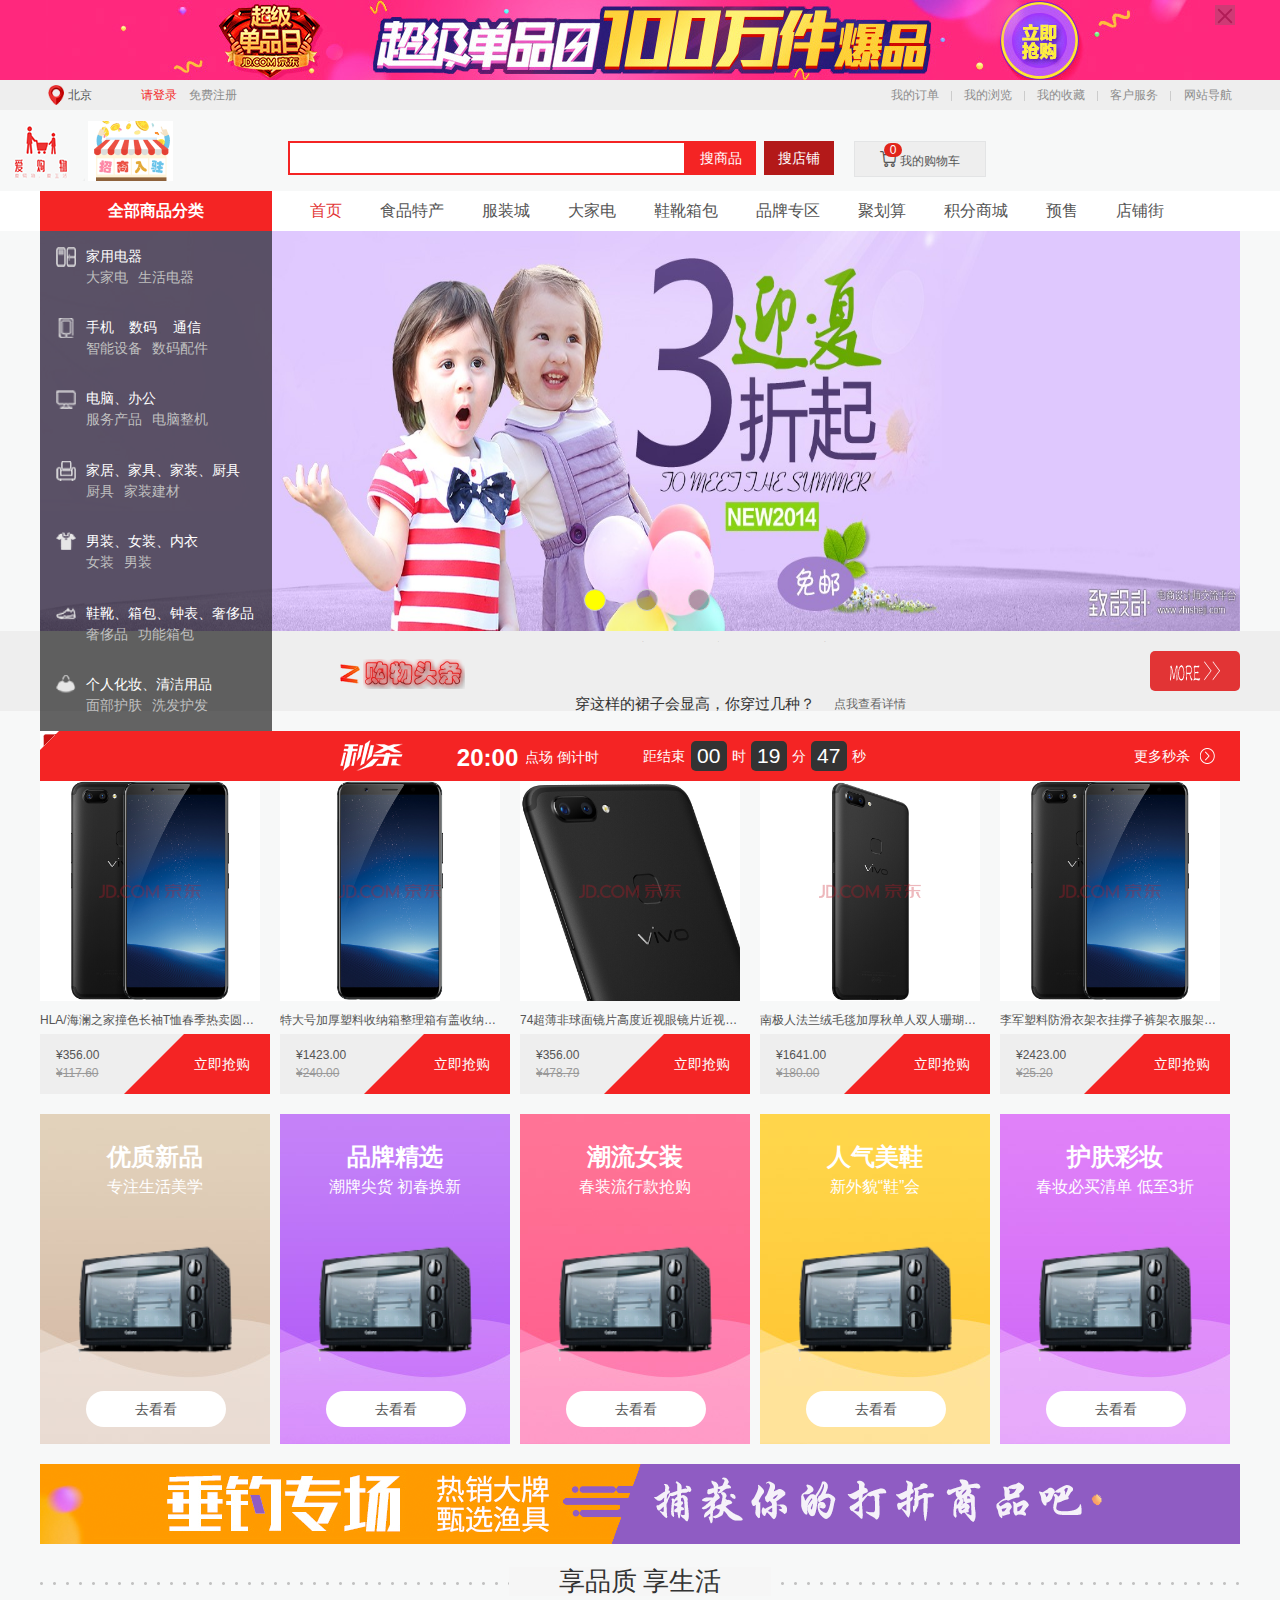
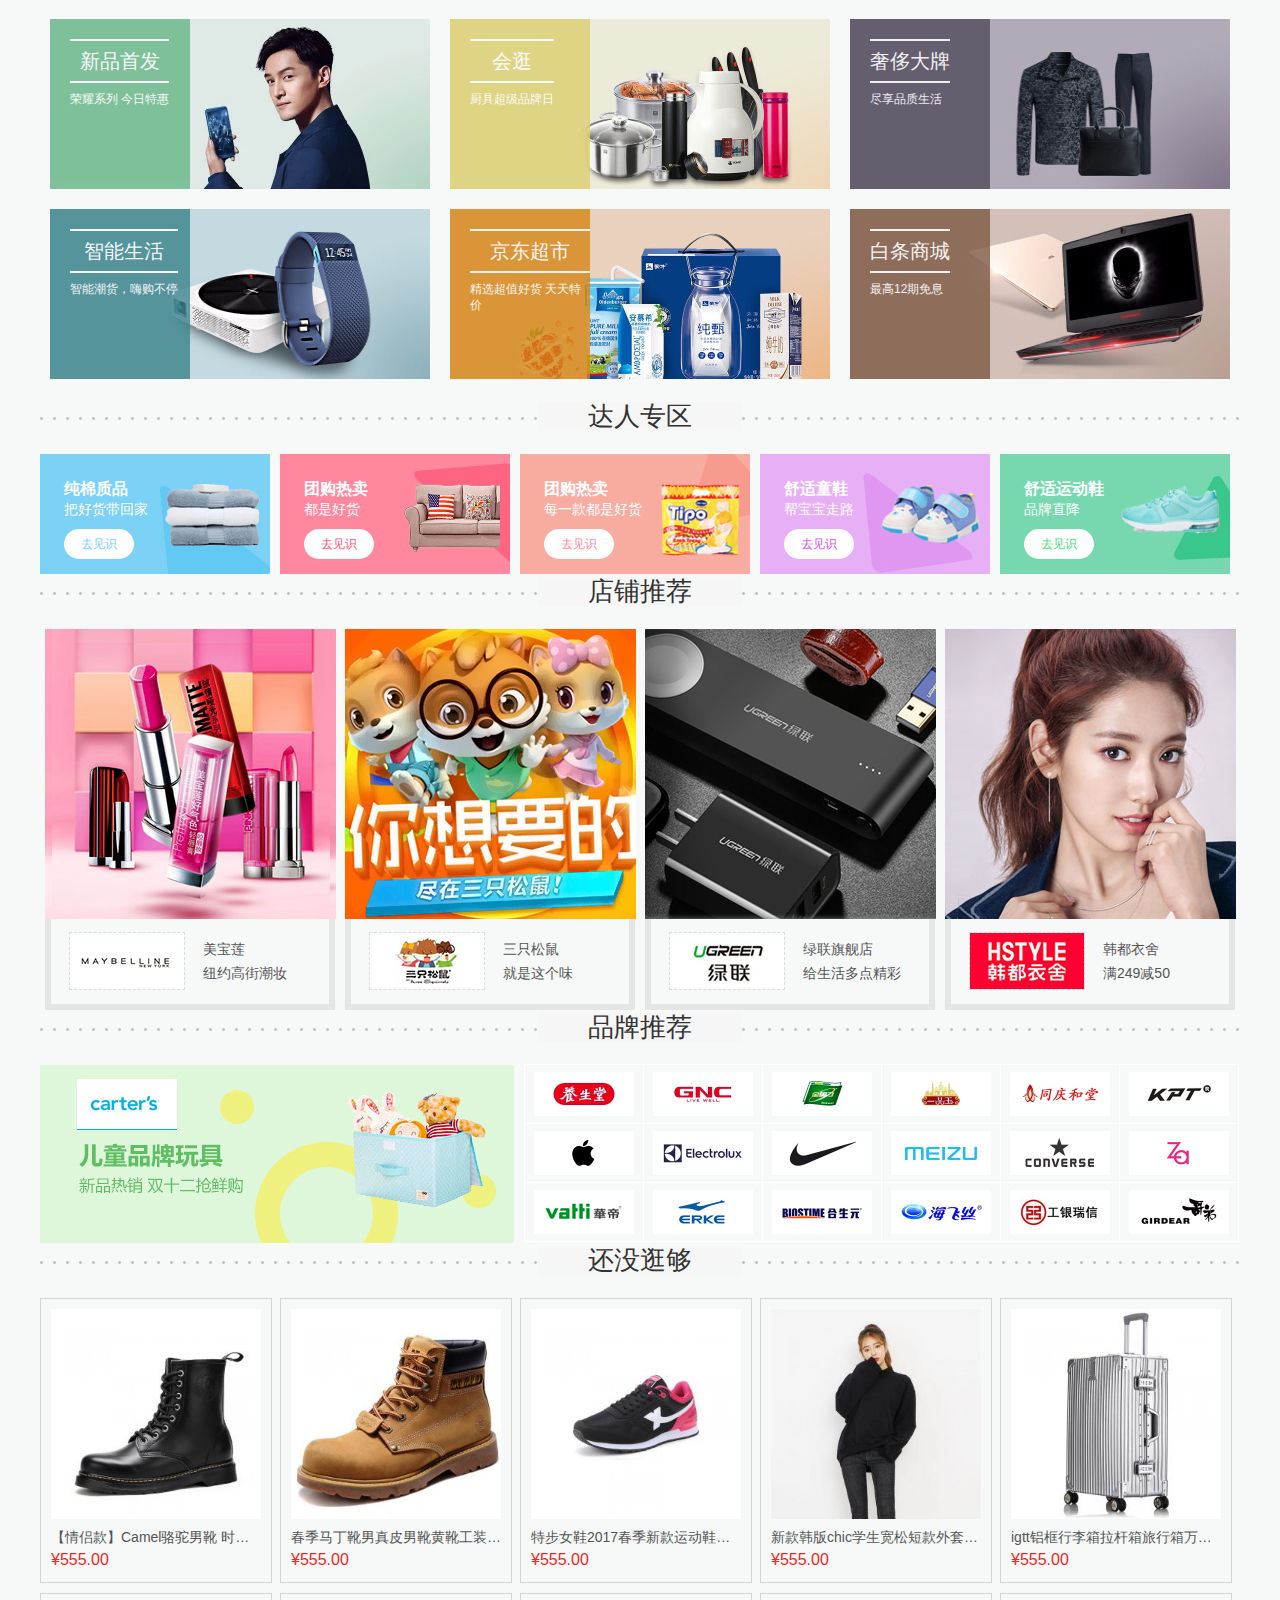
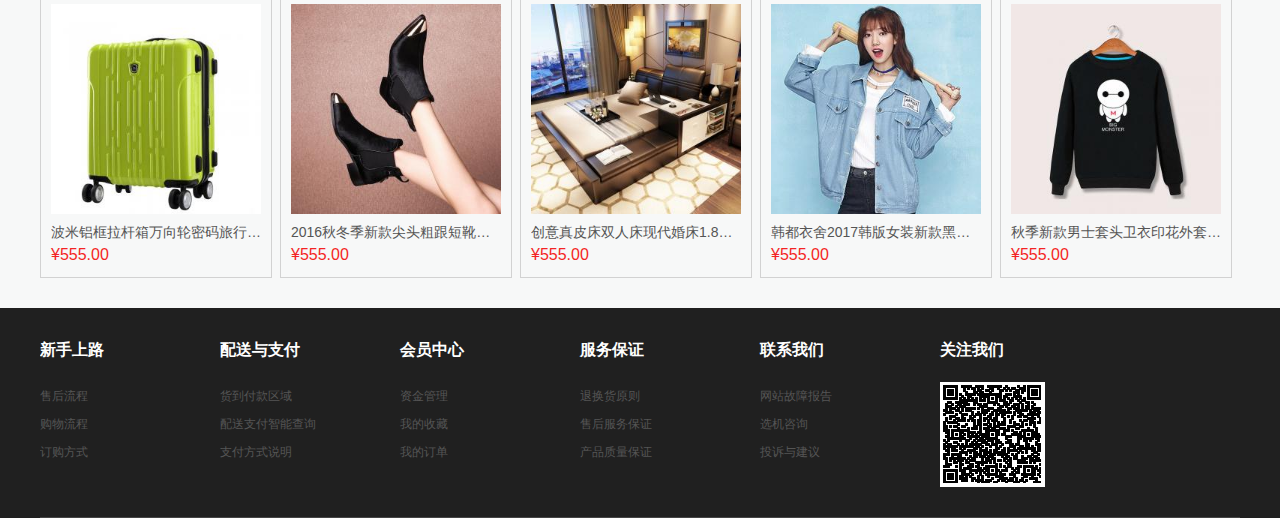
<file: index.html>
<!doctype html>
<html>

	<head>
		<meta http-equiv="Content-Type" content="text/html; charset=utf-8" />
		<title>首页</title>
		<link rel="stylesheet" type="text/css" href="css/base.css" />
		<link rel="stylesheet" type="text/css" href="css/style.css" />
		<link rel="stylesheet" href="css/slide.css" />
		<script src="js/jquery-2.2.4.js"></script>
	</head>

	<body>
		<div class="top_banner">
			<div class="module w1200">
				<a href="javascript:">
					<img src="images/active.jpg" />
					<i class="icon-close"><img src="images/close.png"/></i>
				</a>
			</div>
		</div>
		<div class="site-nav" id="site-nav">
			<div class="w w1200">
				<div class="fl">
					<div class="city-choice" id="city-choice" data-ectype="dorpdown">
						<div class="dsc-choie dsc-cm" ectype="dsc-choie">
							<img src="images/place.png" class="place" />
							<input type="text" value="北京" class="search" />
						</div>

					</div>
					<div class="txt-info" id="ECS_MEMBERZONE">
						<a href="login.html" class="link-login red">请登录</a>
						<a href="register.html" class="link-regist">免费注册</a>
					</div>
				</div>
				<ul class="quick-menu fr">
					<li>
						<div class="dt">
							<a href="#">我的订单</a>
						</div>
					</li>
					<li class="spacer"></li>
					<li>
						<div class="dt">
							<a href="#">我的浏览</a>
						</div>
					</li>
					<li class="spacer"></li>
					<li>
						<div class="dt">
							<a href="#">我的收藏</a>
						</div>
					</li>
					<li class="spacer"></li>
					<li>
						<div class="dt">
							<a href="#">客户服务</a>
						</div>
					</li>
					<li class="spacer"></li>
					<li class="li_dorpdown" data-ectype="dorpdown">
						<div class="dt dsc-cm">网站导航</div>
						<div class="dd dorpdown-layer" style="z-index: 10000000;">
							<dl class="fore1">
								<dt>特色主题</dt>
								<dd>
									<div class="item">
										<a href="#" target="_blank">家用电器</a>
									</div>
									<div class="item">
										<a href="#" target="_blank">手机数码</a>
									</div>
									<div class="item">
										<a href="#" target="_blank">电脑办公</a>
									</div>
								</dd>
							</dl>
							<dl class="fore2">
								<dt>促销活动</dt>
								<dd>
									<div class="item">
										<a href="#">拍卖活动</a>
									</div>
									<div class="item">
										<a href="#">共创商品</a>
									</div>
									<div class="item">
										<a href="#">优惠活动</a>
									</div>
									<div class="item">
										<a href="#">批发市场</a>
									</div>
									<div class="item">
										<a href="#">超值礼包</a>
									</div>
									<div class="item">
										<a href="#">优惠券</a>
									</div>
								</dd>
							</dl>
						</div>
					</li>
				</ul>
			</div>
		</div>
		<div class="clear"></div>
		<div class="logo fl">
			<img src="images/logo.png" />
			<a href="#"><img src="images/ecsc-join.gif" /></a>
		</div>
		<div class="header">
			<div class="header_container">
				<div class="dsc-search">
					<div class="form">
						<form class="search-form">
							<input name="keywords" type="text" id="keyword" value="" class="search-text" style="color: rgb(153, 153, 153);">
							<button type="submit" class="button button-goods">搜商品</button>
							<button type="submit" class="button button-store">搜店铺</button>
						</form>
					</div>
				</div>
				<!-- 我的购物车 -->
				<div class="cw-icon">
					<span class="iconfont">&#xe69e;</span>
					<a target="_blank" href="//cart.jd.com/cart.action">我的购物车</a>
					<i class="ci-count" id="shopping-amount">0</i>
				</div>
			</div>
		</div>
		<div class="clear"></div>
		<div class="nav" ectype="dscNav">
			<div class="w w1200">
				<div class="categorys ">
					<div class="categorys-type">
						<a href="categoryall.php" target="_blank">全部商品分类</a>
					</div>
					<div class="categorys-tab-content">
						<div class="categorys-items" id="cata-nav">
							<div class="categorys-item">
								<div class="item item-content">
									<i class="iconfont icon-ele"><img src="images/icon/elece.png"></i>
									<div class="categorys-title">
										<strong>
                                			<a href="#" target="_blank">家用电器</a>
                               			</strong>
										<span>
                                            <a href="#" target="_blank">大家电</a>
                                            <a href="#" target="_blank">生活电器</a>  	
                                    	</span>
									</div>
								</div>
								<div class="categorys-items-layer">
									<div class="cate-layer-con clearfix">
										<div class="cate-layer-left">
											<div class="cate_channel">
												<a href="#" target="_blank">品牌日</a>
												<a href="#" target="_blank">家电城</a>
												<a href="#" target="_blank">智能生活馆</a>
												<a href="#" target="_blank">京东净化馆</a>
												<a href="#" target="_blank">京东帮服务店</a>
												<a href="#" target="_blank">值得买精选</a>
											</div>
											<div class="cate_detail">
												<dl class="dl_fore1">
													<dt><a href="#" target="_blank">大家电</a></dt>
													<dd>
														<a href="#" target="_blank">平板电视</a>
														<a href="#" target="_blank">空调</a>
														<a href="#" target="_blank">冰箱</a>
														<a href="#" target="_blank">洗衣机</a>
														<a href="#" target="_blank">家庭影院</a>
														<a href="#" target="_blank">DVD</a>
														<a href="#" target="_blank">迷你音响</a>
														<a href="#" target="_blank">热水器</a>
														<a href="#" target="_blank">冷吧/冰柜</a>
													</dd>
												</dl>
												<dl class="dl_fore2">
													<dt><a href="#" target="_blank">生活电器</a></dt>
													<dd>
														<a href="#" target="_blank">电风扇</a>
														<a href="#" target="_blank">冷风扇</a>
														<a href="#" target="_blank">净化器</a>
														<a href="#" target="_blank">加湿器</a>
														<a href="#" target="_blank">扫地机器人</a>
														<a href="#" target="_blank">吸尘器</a>
														<a href="#" target="_blank">插座</a>
														<a href="#" target="_blank">电话机</a>
														<a href="#" target="_blank">饮水机</a>
														<a href="#" target="_blank">取暖电器</a>
														<a href="#" target="_blank">净水设备</a>
														<a href="#" target="_blank">干衣机</a>
														<a href="#" target="_blank">收音机/录音机</a>
														<a href="#" target="_blank">电器开关</a>
													</dd>
												</dl>
												<dl class="dl_fore3">
													<dt><a href="#" target="_blank">厨房电器</a></dt>
													<dd>
														<a href="#" target="_blank">电饭煲</a>
														<a href="#" target="_blank">电压力锅</a>
														<a href="#" target="_blank">豆浆机</a>
														<a href="#" target="_blank">面包机</a>
														<a href="#" target="_blank">咖啡机</a>
														<a href="#" target="_blank">微波炉</a>
														<a href="#" target="_blank">料理/榨汁机</a>
														<a href="#" target="_blank">电烤箱</a>
														<a href="#" target="_blank">电磁炉</a>
														<a href="#" target="_blank">电饼铛/烧火盘</a>
														<a href="#" target="_blank">煮蛋器</a>
														<a href="#" target="_blank">酸奶机</a>
														<a href="#" target="_blank">电水壶/热水瓶</a>
														<a href="#" target="_blank">电饭盒</a>
														<a href="#" target="_blank">其他厨房电器</a>
													</dd>
												</dl>
												<dl class="dl_fore4">
													<dt><a href="#" target="_blank">个护健康</a></dt>
													<dd>
														<a href="#" target="_blank">按摩椅</a>
														<a href="#" target="_blank">剃须刀</a>
														<a href="#" target="_blank">脱毛器</a>
														<a href="#" target="_blank">口腔护理</a>
														<a href="#" target="_blank">电吹风</a>
														<a href="#" target="_blank">美容器</a>
														<a href="#" target="_blank">理发器</a>
														<a href="#" target="_blank">按摩器</a>
														<a href="#" target="_blank">足浴盆</a>
														<a href="#" target="_blank">血压计</a>
														<a href="#" target="_blank">健康秤/厨房秤</a>
														<a href="#" target="_blank">血糖计</a>
														<a href="#" target="_blank">计步器</a>
														<a href="#" target="_blank">其他健康电器</a>
													</dd>
												</dl>
												<dl class="dl_fore5">
													<dt><a href="#" target="_blank">五金家装</a></dt>
													<dd>
														<a href="#" target="_blank">电动工具</a>
														<a href="#" target="_blank">手动工具</a>
														<a href="#" target="_blank">仪器</a>
														<a href="#" target="_blank">仪表</a>
														<a href="#" target="_blank">浴霸/排气扇</a>
														<a href="#" target="_blank">灯具</a>
														<a href="#" target="_blank">LED灯</a>
														<a href="#" target="_blank">洁身器</a>
														<a href="#" target="_blank">水槽</a>
														<a href="#" target="_blank">龙头</a>
														<a href="#" target="_blank">沐浴花洒</a>
														<a href="#" target="_blank">厨卫五金</a>
														<a href="#" target="_blank">家具五金</a>
														<a href="#" target="_blank">门铃</a>
														<a href="#" target="_blank">监控安防</a>
													</dd>
												</dl>
											</div>
										</div>
										<!-- <div class="cate-layer-rihgt">
											<h3>猜你喜欢</h3>
											<div class="cate-layer-right-slide">
												<img src="images/elec1.jpg" />
											</div>
											<div class="cate-layer-right-slide">
												<img src="images/elec1.jpg" />
											</div>
										</div> -->
									</div>
								</div>
								<div class="clear"></div>
							</div>
							<div class="categorys-item">
								<div class="item item-content">
									<i class="iconfont icon-digital"><img src="images/icon/phone.png"></i>
									<div class="categorys-title">
										<strong>
                                			<a href="#" target="_blank" class="division_cat">手机</a>、
                                			<a href="#" target="_blank" class="division_cat">数码</a>、
                                			<a href="#" target="_blank" class="division_cat">通信</a>                                
										</strong>
										<span>
                                            <a href="#" target="_blank">智能设备</a>
                                            <a href="#" target="_blank">数码配件</a>
                                    	</span>
									</div>
								</div>
								<div class="categorys-items-layer">
									<div class="cate-layer-con clearfix">
										<div class="cate-layer-left">
											<div class="cate_channel" ectype="channels_3">
												<a href="#" target="_blank">手机频道</a>
												<a href="#" target="_blank">网上营业厅</a>
												<a href="#" target="_blank">配件城</a>
												<a href="#" target="_blank">影像Club</a>
												<a href="#" target="_blank">手机社区</a>
												<a href="#" target="_blank">以旧换新</a>

											</div>
											<div class="cate_detail" ectype="subitems_3">
												<dl class="dl_fore1">
													<dt><a href="#" target="_blank">智能设备</a></dt>
													<dd>
														<a href="#" target="_blank">智能手环</a>
														<a href="#" target="_blank">智能手表</a>
														<a href="#" target="_blank">智能眼镜</a>
														<a href="#" target="_blank">运动跟踪器</a>
														<a href="#" target="_blank">健康监测</a>
														<a href="#" target="_blank">智能配饰</a>
														<a href="#" target="_blank">智能家居</a>
														<a href="#" target="_blank">体感车</a>
														<a href="#" target="_blank">其他配件</a>
													</dd>
												</dl>
												<dl class="dl_fore2">
													<dt><a href="#" target="_blank">数码配件</a></dt>
													<dd>
														<a href="#" target="_blank">存储卡</a>
														<a href="#" target="_blank">读卡器</a>
														<a href="#" target="_blank">滤镜</a>
														<a href="#" target="_blank">闪光灯/手柄</a>
														<a href="#" target="_blank">相机包</a>
														<a href="#" target="_blank">三脚架/云台</a>
														<a href="#" target="_blank">相机清洁</a>
														<a href="#" target="_blank">相机贴膜</a>
														<a href="#" target="_blank">机身附件</a>
														<a href="#" target="_blank">镜头附件</a>
														<a href="#" target="_blank">电池/充电器</a>
														<a href="#" target="_blank">移动电源</a>
													</dd>
												</dl>
												<dl class="dl_fore3">
													<dt><a href="#" target="_blank">手机通讯</a></dt>
													<dd>
														<a href="#" target="_blank">手机</a>
														<a href="#" target="_blank">对讲机</a>
													</dd>
												</dl>
												<dl class="dl_fore4">
													<dt><a href="#" target="_blank">运营商</a></dt>
													<dd>
														<a href="#" target="_blank">购机送费</a>
														<a href="#" target="_blank">0元购机</a>
														<a href="#" target="_blank">选号入网</a>
													</dd>
												</dl>
												<dl class="dl_fore5">
													<dt><a href="#" target="_blank">手机配件</a></dt>
													<dd>
														<a href="#" target="_blank">电池</a>
														<a href="#" target="_blank">蓝牙耳机</a>
														<a href="#" target="_blank">充电器/数据线</a>
														<a href="#" target="_blank">手机耳机</a>
														<a href="#" target="_blank">贴膜</a>
														<a href="#" target="_blank">存储卡</a>
														<a href="#" target="_blank">保护套</a>
														<a href="#" target="_blank">车载</a>
														<a href="#" target="_blank">iPhone配件</a>
														<a href="#" target="_blank">创意配件</a>
														<a href="#" target="_blank">便携/无线音箱</a>
														<a href="#" target="_blank">手机饰品</a>
													</dd>
												</dl>
												<dl class="dl_fore6">
													<dt><a href="#" target="_blank">摄影摄像</a></dt>
													<dd>
														<a href="#" target="_blank">数码相机</a>
														<a href="#" target="_blank">单电/微单相机</a>
														<a href="#" target="_blank">单反相机</a>
														<a href="#" target="_blank">拍立得</a>
														<a href="#" target="_blank">运动相机</a>
														<a href="#" target="_blank">摄像机</a>
														<a href="#" target="_blank">镜头</a>
														<a href="#" target="_blank">户外器材</a>
														<a href="#" target="_blank">摄影器材</a>
													</dd>
												</dl>
												<dl class="dl_fore7">
													<dt><a href="#" target="_blank">时尚影音</a></dt>
													<dd>
														<a href="#" target="_blank">耳机/耳麦</a>
														<a href="#" target="_blank">音箱/音响</a>
														<a href="#" target="_blank">麦克风</a>
														<a href="#" target="_blank">MP3/MP4</a>
														<a href="#" target="_blank">数码相框</a>
														<a href="#" target="_blank">专业音频</a>
														<a href="#" target="_blank">苹果周边</a>
													</dd>
												</dl>
											</div>
										</div>
										<!-- <div class="cate-layer-rihgt">
											<h3>猜你喜欢</h3>
											<div class="cate-layer-right-slide">
												<img src="images/elec1.jpg" />
											</div>
											<div class="cate-layer-right-slide">
												<img src="images/elec1.jpg" />
											</div>
										</div> -->
									</div>
								</div>
								<div class="clear"></div>
							</div>
							<div class="categorys-item">
								<div class="item item-content">
									<i class="iconfont icon-computer"><img src="images/icon/elec.png"></i>
									<div class="categorys-title">
										<strong>
                               	 			<a href="#" target="_blank">电脑、办公</a>
                               			</strong>
										<span>
                                            <a href="#" target="_blank">服务产品</a>
                                            <a href="#" target="_blank">电脑整机</a>
										</span>
									</div>
								</div>
								<div class="categorys-items-layer">
									<div class="cate-layer-con clearfix">
										<div class="cate-layer-left">
											<div class="cate_channel" ectype="channels_4">
												<a href="#" target="_blank">本周热卖</a>
												<a href="#" target="_blank">游戏部落</a>
												<a href="#" target="_blank">智能社区</a>
												<a href="#" target="_blank">GAME+</a>
												<a href="#" target="_blank">装机大师</a>
												<a href="#" target="_blank">办公生活馆</a>

											</div>
											<div class="cate_detail" ectype="subitems_4">
												<dl class="dl_fore1">
													<dt><a href="#" target="_blank">服务产品</a></dt>
													<dd>
														<a href="#" target="_blank">上门服务</a>
														<a href="#" target="_blank">远程服务</a>
														<a href="#" target="_blank">电脑软件</a>
													</dd>
												</dl>
												<dl class="dl_fore2">
													<dt><a href="#" target="_blank">电脑整机</a></dt>
													<dd>
														<a href="#" target="_blank">笔记本</a>
														<a href="#" target="_blank">超级本</a>
														<a href="#" target="_blank">游戏本</a>
														<a href="#" target="_blank">平板电脑</a>
														<a href="#" target="_blank">平板电脑配件</a>
														<a href="#" target="_blank">台式机</a>
														<a href="#" target="_blank">笔记本配件</a>
														<a href="#" target="_blank">服务器/工作站</a>
													</dd>
												</dl>
												<dl class="dl_fore3">
													<dt><a href="#" target="_blank">电脑配件</a></dt>
													<dd>
														<a href="#" target="_blank">CPU</a>
														<a href="#" target="_blank">主板</a>
														<a href="#" target="_blank">显卡</a>
														<a href="#" target="_blank">硬盘</a>
														<a href="#" target="_blank">SSD固态硬盘</a>
														<a href="#" target="_blank">内存</a>
														<a href="#" target="_blank">机箱</a>
														<a href="#" target="_blank">电源</a>
														<a href="#" target="_blank">显示器</a>
														<a href="#" target="_blank">刻录机/光驱</a>
														<a href="#" target="_blank">声卡、扩展卡</a>
														<a href="#" target="_blank">散热器</a>
														<a href="#" target="_blank">装机配件</a>
														<a href="#" target="_blank">组装电脑</a>
													</dd>
												</dl>
												<dl class="dl_fore4">
													<dt><a href="#" target="_blank">外设产品</a></dt>
													<dd>
														<a href="#" target="_blank">鼠标</a>
														<a href="#" target="_blank">键盘</a>
														<a href="#" target="_blank">游戏设备</a>
														<a href="#" target="_blank">U盘</a>
														<a href="#" target="_blank">移动硬盘</a>
														<a href="#" target="_blank">鼠标垫</a>
														<a href="#" target="_blank">摄像头</a>
														<a href="#" target="_blank">线缆</a>
														<a href="#" target="_blank">电玩</a>
														<a href="#" target="_blank">手写板</a>
														<a href="#" target="_blank">外置盒</a>
														<a href="#" target="_blank">电脑工具</a>
														<a href="#" target="_blank">电脑清洁</a>
														<a href="#" target="_blank">UPS</a>
														<a href="#" target="_blank">插座</a>
													</dd>
												</dl>
												<dl class="dl_fore5">
													<dt><a href="#" target="_blank">网络产品</a></dt>
													<dd>
														<a href="#" target="_blank">路由器</a>
														<a href="#" target="_blank">网卡</a>
														<a href="#" target="_blank">交换机</a>
														<a href="#" target="_blank">网络存储</a>
														<a href="#" target="_blank">4G/3G上网</a>
														<a href="#" target="_blank">网络盒子</a>
														<a href="#" target="_blank">网络配件</a>
													</dd>
												</dl>
												<dl class="dl_fore6">
													<dt><a href="#" target="_blank">办公打印</a></dt>
													<dd>
														<a href="#" target="_blank">打印机</a>
														<a href="#" target="_blank">一体机</a>
														<a href="#" target="_blank">投影机</a>
														<a href="#" target="_blank">投影配件</a>
														<a href="#" target="_blank">传真机</a>
														<a href="#" target="_blank">复合机</a>
														<a href="#" target="_blank">碎纸机</a>
														<a href="#" target="_blank">扫描仪</a>
														<a href="#" target="_blank">墨盒</a>
														<a href="#" target="_blank">硒鼓</a>
														<a href="#" target="_blank">墨粉</a>
														<a href="#" target="_blank">色带</a>
													</dd>
												</dl>
											</div>
										</div>
										<!-- <div class="cate-layer-rihgt">
											<h3>猜你喜欢</h3>
											<div class="cate-layer-right-slide">
												<img src="images/elec1.jpg" />
											</div>
											<div class="cate-layer-right-slide">
												<img src="images/elec1.jpg" />
											</div>
										</div> -->
									</div>
								</div>
								<div class="clear"></div>
							</div>
							<div class="categorys-item">
								<div class="item item-content">
									<i class="iconfont icon-bed"><img src="images/icon/home.png"/></i>
									<div class="categorys-title">
										<strong>
                                			<a href="#" target="_blank">家居、家具、家装、厨具</a>
                                		</strong>
										<span>
                                       	 	<a href="#" target="_blank">厨具</a>
                                        	<a href="#" target="_blank">家装建材</a>	
                                    	</span>
									</div>
								</div>
								<div class="categorys-items-layer" ectype="cateLayer">
									<div class="cate-layer-con clearfix">
										<div class="cate-layer-left">
											<div class="cate_channel" ectype="channels_5">
												<a href="#" target="_blank">家装城</a>
												<a href="#" target="_blank">居家日用</a>
												<a href="#" target="_blank">精品家具</a>
												<a href="#" target="_blank">家装建材</a>
												<a href="#" target="_blank">厨房达人</a>
												<a href="#" target="_blank">猫猫狗狗</a>

											</div>
											<div class="cate_detail" ectype="subitems_5">
												<dl class="dl_fore1">
													<dt><a href="#" target="_blank">厨具</a></dt>
													<dd>
														<a href="#" target="_blank">烹饪锅具</a>
														<a href="#" target="_blank">刀剪菜板</a>
														<a href="#" target="_blank">厨房配件</a>
														<a href="#" target="_blank">水具酒具</a>
														<a href="#" target="_blank">餐具</a>
														<a href="#" target="_blank">茶具/咖啡具</a>
													</dd>
												</dl>
												<dl class="dl_fore2">
													<dt><a href="#" target="_blank">家装建材</a></dt>
													<dd>
														<a href="#" target="_blank">灯饰照明</a>
														<a href="#" target="_blank">厨房卫浴</a>
														<a href="#" target="_blank">五金工具</a>
														<a href="#" target="_blank">电工电料</a>
														<a href="#" target="_blank">墙地面材料</a>
														<a href="#" target="_blank">装饰材料</a>
														<a href="#" target="_blank">装修服务</a>
														<a href="#" target="_blank">吸顶灯</a>
														<a href="#" target="_blank">淋浴花洒</a>
														<a href="#" target="_blank">开关插座</a>
														<a href="#" target="_blank">油漆涂料</a>
														<a href="#" target="_blank">龙头</a>
													</dd>
												</dl>
												<dl class="dl_fore3">
													<dt><a href="#" target="_blank">家纺</a></dt>
													<dd>
														<a href="#" target="_blank">床品套件</a>
														<a href="#" target="_blank">被子</a>
														<a href="#" target="_blank">蚊帐</a>
														<a href="#" target="_blank">凉席</a>
														<a href="#" target="_blank">床单被罩</a>
														<a href="#" target="_blank">枕芯</a>
														<a href="#" target="_blank">毛巾浴巾</a>
														<a href="#" target="_blank">布艺软饰</a>
														<a href="#" target="_blank">毯子</a>
														<a href="#" target="_blank">抱枕靠垫</a>
														<a href="#" target="_blank">床垫/床褥</a>
														<a href="#" target="_blank">窗帘/窗纱</a>
														<a href="#" target="_blank">电热毯</a>
													</dd>
												</dl>
												<dl class="dl_fore4">
													<dt><a href="#" target="_blank">家具</a></dt>
													<dd>
														<a href="#" target="_blank">卧室家具</a>
														<a href="#" target="_blank">客厅家具</a>
														<a href="#" target="_blank">餐厅家具</a>
														<a href="#" target="_blank">书房家具</a>
														<a href="#" target="_blank">储物家具</a>
														<a href="#" target="_blank">阳台/户外</a>
														<a href="#" target="_blank">商业办公</a>
														<a href="#" target="_blank">床</a>
														<a href="#" target="_blank">床垫</a>
														<a href="#" target="_blank">沙发</a>
														<a href="#" target="_blank">电脑椅</a>
														<a href="#" target="_blank">衣柜</a>
														<a href="#" target="_blank">茶几</a>
														<a href="#" target="_blank">电视柜</a>
														<a href="#" target="_blank">餐桌</a>
														<a href="#" target="_blank">电脑桌</a>
														<a href="#" target="_blank">鞋架/衣帽架</a>
													</dd>
												</dl>
												<dl class="dl_fore5">
													<dt><a href="#" target="_blank">灯具</a></dt>
													<dd>
														<a href="#" target="_blank">台灯</a>
														<a href="#" target="_blank">吸顶灯</a>
														<a href="#" target="_blank">筒灯射灯</a>
														<a href="#" target="_blank">LED灯</a>
														<a href="#" target="_blank">节能灯</a>
														<a href="#" target="_blank">落地灯</a>
														<a href="#" target="_blank">五金电器</a>
														<a href="#" target="_blank">应急灯/手电</a>
														<a href="#" target="_blank">装饰灯</a>
														<a href="#" target="_blank">吊灯</a>
														<a href="#" target="_blank">氛围照明</a>
													</dd>
												</dl>
												<dl class="dl_fore6">
													<dt><a href="#" target="_blank">生活日用</a></dt>
													<dd>
														<a href="#" target="_blank">收纳用品</a>
														<a href="#" target="_blank">雨伞雨具</a>
														<a href="#" target="_blank">浴室用品</a>
														<a href="#" target="_blank">缝纫/针织用品</a>
														<a href="#" target="_blank">洗晒/熨烫</a>
														<a href="#" target="_blank">净化除味</a>
													</dd>
												</dl>
											</div>
										</div>
										<!-- <div class="cate-layer-rihgt">
											<h3>猜你喜欢</h3>
											<div class="cate-layer-right-slide">
												<img src="images/elec1.jpg" />
											</div>
											<div class="cate-layer-right-slide">
												<img src="images/elec1.jpg" />
											</div>
										</div> -->
									</div>
								</div>
								<div class="clear"></div>
							</div>
							<div class="categorys-item">
								<div class="item item-content">
									<i class="iconfont icon-clothes"><img src="images/icon/short.png"/></i>
									<div class="categorys-title">
										<strong>
                                			<a href="#" target="_blank">男装、女装、内衣</a>
                                		</strong>
										<span>
                                            <a href="#" target="_blank">女装</a>
                                            <a href="#" target="_blank">男装</a>
                    					</span>
									</div>
								</div>
								<div class="categorys-items-layer" ectype="cateLayer">
									<div class="cate-layer-con clearfix">
										<div class="cate-layer-left">
											<div class="cate_channel" ectype="channels_6">
												<a href="#" target="_blank">男装</a>
												<a href="#" target="_blank">女装</a>
												<a href="#" target="_blank">内衣</a>
												<a href="#" target="_blank">国际品牌</a>

											</div>
											<div class="cate_detail" ectype="subitems_6">
												<dl class="dl_fore1">
													<dt><a href="#" target="_blank">女装</a></dt>
													<dd>
														<a href="#" target="_blank">连衣裙</a>
														<a href="#" target="_blank">蕾丝/雪纺衫</a>
														<a href="#" target="_blank">衬衫</a>
														<a href="#" target="_blank">T恤</a>
														<a href="#" target="_blank">半身裙</a>
														<a href="#" target="_blank">休闲裤</a>
														<a href="#" target="_blank">短裤</a>
														<a href="#" target="_blank">牛仔裤</a>
														<a href="#" target="_blank">针织衫</a>
														<a href="#" target="_blank">吊带/背心</a>
														<a href="#" target="_blank">打底衫</a>
														<a href="#" target="_blank">打底裤</a>
														<a href="#" target="_blank">正装裤</a>
														<a href="#" target="_blank">小西服</a>
														<a href="#" target="_blank">马甲</a>
														<a href="#" target="_blank">风衣</a>
														<a href="#" target="_blank">羊毛衫</a>
														<a href="#" target="_blank">羊绒衫</a>
														<a href="#" target="_blank">短外套</a>
														<a href="#" target="_blank">棉服</a>
														<a href="#" target="_blank">毛呢大衣</a>
														<a href="#" target="_blank">加绒裤</a>
														<a href="#" target="_blank">羽绒服</a>
														<a href="#" target="_blank">皮草</a>
														<a href="#" target="_blank">真皮皮衣</a>
														<a href="#" target="_blank">仿皮皮衣</a>
														<a href="#" target="_blank">旗袍/唐装</a>
														<a href="#" target="_blank">礼服</a>
														<a href="#" target="_blank">婚纱</a>
														<a href="#" target="_blank">中老年女装</a>
														<a href="#" target="_blank">大码女装</a>
													</dd>
												</dl>
												<dl class="dl_fore2">
													<dt><a href="#" target="_blank">男装</a></dt>
													<dd>
														<a href="#" target="_blank">T恤</a>
														<a href="#" target="_blank">裤子</a>
														<a href="#" target="_blank">POLO衫</a>
														<a href="#" target="_blank">针织衫</a>
														<a href="#" target="_blank">夹克</a>
														<a href="#" target="_blank">卫衣</a>
														<a href="#" target="_blank">风衣</a>
														<a href="#" target="_blank">马甲/背心</a>
														<a href="#" target="_blank">短裤</a>
														<a href="#" target="_blank">休闲裤</a>
														<a href="#" target="_blank">牛仔裤</a>
														<a href="#" target="_blank">西服</a>
														<a href="#" target="_blank">西裤</a>
														<a href="#" target="_blank">西服套装</a>
														<a href="#" target="_blank">真皮皮衣</a>
														<a href="#" target="_blank">仿皮皮衣</a>
														<a href="#" target="_blank">羽绒服</a>
														<a href="#" target="_blank">毛呢大衣</a>
														<a href="#" target="_blank">棉服</a>
														<a href="#" target="_blank">羊绒衫</a>
														<a href="#" target="_blank">羊毛衫</a>
													</dd>
												</dl>
												<dl class="dl_fore3">
													<dt><a href="#" target="_blank">服饰配件</a></dt>
													<dd>
														<a href="#" target="_blank">配饰</a>
														<a href="#" target="_blank">光学镜架/镜片</a>
														<a href="#" target="_blank">防辐射眼镜</a>
														<a href="#" target="_blank">女士丝巾/围巾/披肩</a>
														<a href="#" target="_blank">棒球帽</a>
														<a href="#" target="_blank">遮阳伞/雨伞</a>
														<a href="#" target="_blank">遮阳帽</a>
														<a href="#" target="_blank">领带/领结/领带夹</a>
														<a href="#" target="_blank">男士腰带/礼盒</a>
														<a href="#" target="_blank">防晒手套</a>
														<a href="#" target="_blank">老花镜</a>
														<a href="#" target="_blank">袖扣</a>
														<a href="#" target="_blank">鸭舌帽</a>
														<a href="#" target="_blank">装饰眼镜</a>
														<a href="#" target="_blank">女士腰带/礼盒</a>
													</dd>
												</dl>
												<dl class="dl_fore4">
													<dt><a href="#" target="_blank">内衣</a></dt>
													<dd>
														<a href="#" target="_blank">内衣配件</a>
														<a href="#" target="_blank">文胸</a>
														<a href="#" target="_blank">睡衣/家居服</a>
														<a href="#" target="_blank">情侣睡衣</a>
														<a href="#" target="_blank">文胸套装</a>
														<a href="#" target="_blank">少女文胸</a>
														<a href="#" target="_blank">女式内裤</a>
														<a href="#" target="_blank">男式内裤</a>
														<a href="#" target="_blank">商务男袜</a>
														<a href="#" target="_blank">休闲棉袜</a>
														<a href="#" target="_blank">吊带/背心</a>
														<a href="#" target="_blank">打底衫</a>
														<a href="#" target="_blank">抹胸</a>
														<a href="#" target="_blank">连裤袜/丝袜</a>
														<a href="#" target="_blank">美腿袜</a>
														<a href="#" target="_blank">打底裤袜</a>
														<a href="#" target="_blank">塑身美体</a>
														<a href="#" target="_blank">大码内衣</a>
													</dd>
												</dl>
												<dl class="dl_fore5">
													<dt><a href="#" target="_blank">运动户外</a></dt>
													<dd>
														<a href="#" target="_blank">跑步运动</a>
														<a href="#" target="_blank">室内健身</a>
														<a href="#" target="_blank">自行车运动</a>
														<a href="#" target="_blank">轮滑运动</a>
														<a href="#" target="_blank">羽毛球/网球/乒乓球</a>
														<a href="#" target="_blank">足球/篮球/排球</a>
														<a href="#" target="_blank">运动休闲</a>
														<a href="#" target="_blank">钓鱼用品</a>
														<a href="#" target="_blank">野营烧烤</a>
														<a href="#" target="_blank">游泳运动</a>
														<a href="#" target="_blank">舞蹈运动</a>
														<a href="#" target="_blank">瑜伽运动</a>
														<a href="#" target="_blank">防狼防身</a>
														<a href="#" target="_blank">水上运动</a>
													</dd>
												</dl>
											</div>
										</div>
										<!-- <div class="cate-layer-rihgt">
											<h3>猜你喜欢</h3>
											<div class="cate-layer-right-slide">
												<img src="images/elec1.jpg" />
											</div>
											<div class="cate-layer-right-slide">
												<img src="images/elec1.jpg" />
											</div>
										</div> -->
									</div>
								</div>
								<div class="clear"></div>
							</div>
							<div class="categorys-item" ectype="cateItem" data-id="8" data-eveval="0">
								<div class="item item-content">
									<i class="iconfont icon-shoes"><img src="images/icon/sport.png"/></i>
									<div class="categorys-title">
										<strong>
                                			<a href="#" target="_blank">鞋靴、箱包、钟表、奢侈品</a>
                               	 		</strong>
										<span>
                                            <a href="#" target="_blank">奢侈品</a>             	
                                            <a href="#" target="_blank">功能箱包</a>
                    					</span>
									</div>
								</div>
								<div class="categorys-items-layer" ectype="cateLayer">
									<div class="cate-layer-con clearfix">
										<div class="cate-layer-left">
											<div class="cate_channel" ectype="channels_8">
												<a href="#" target="_blank">男鞋</a>
												<a href="#" target="_blank">女鞋</a>
												<a href="#" target="_blank">箱包</a>
												<a href="#" target="_blank">钟表</a>
												<a href="#" target="_blank">奢侈品</a>
												<a href="#" target="_blank">女包</a>

											</div>
											<div class="cate_detail" ectype="subitems_8">
												<dl class="dl_fore1">
													<dt><a href="#" target="_blank">奢侈品</a></dt>
													<dd>
														<a href="#" target="_blank">鞋靴</a>
														<a href="#" target="_blank">箱包</a>
														<a href="#" target="_blank">钱包</a>
														<a href="#" target="_blank">服饰</a>
														<a href="#" target="_blank">腰带</a>
														<a href="#" target="_blank">太阳镜/眼镜框</a>
														<a href="#" target="_blank">饰品</a>
														<a href="#" target="_blank">配件</a>
													</dd>
												</dl>
												<dl class="dl_fore2">
													<dt><a href="#" target="_blank">功能箱包</a></dt>
													<dd>
														<a href="#" target="_blank">拉杆箱/拉杆包</a>
														<a href="#" target="_blank">旅行包</a>
														<a href="#" target="_blank">电脑包</a>
														<a href="#" target="_blank">休闲运动包</a>
														<a href="#" target="_blank">相机包</a>
														<a href="#" target="_blank">腰包/胸包</a>
														<a href="#" target="_blank">登山包</a>
														<a href="#" target="_blank">旅行配件</a>
														<a href="#" target="_blank">书包</a>
														<a href="#" target="_blank">妈咪包</a>
													</dd>
												</dl>
												<dl class="dl_fore3">
													<dt><a href="#" target="_blank">流行男鞋</a></dt>
													<dd>
														<a href="#" target="_blank">休闲鞋</a>
														<a href="#" target="_blank">凉鞋/沙滩鞋</a>
														<a href="#" target="_blank">帆布鞋</a>
														<a href="#" target="_blank">商务休闲鞋</a>
														<a href="#" target="_blank">正装鞋</a>
														<a href="#" target="_blank">增高鞋</a>
														<a href="#" target="_blank">拖鞋/人字拖</a>
														<a href="#" target="_blank">工装鞋</a>
														<a href="#" target="_blank">男靴</a>
														<a href="#" target="_blank">传统布鞋</a>
														<a href="#" target="_blank">功能鞋</a>
														<a href="#" target="_blank">鞋配件</a>
														<a href="#" target="_blank">定制鞋</a>
													</dd>
												</dl>
												<dl class="dl_fore4">
													<dt><a href="#" target="_blank">时尚女鞋</a></dt>
													<dd>
														<a href="#" target="_blank">凉鞋</a>
														<a href="#" target="_blank">单鞋</a>
														<a href="#" target="_blank">高跟鞋</a>
														<a href="#" target="_blank">坡跟鞋</a>
														<a href="#" target="_blank">松糕鞋</a>
														<a href="#" target="_blank">鱼嘴鞋</a>
														<a href="#" target="_blank">休闲鞋</a>
														<a href="#" target="_blank">帆布鞋</a>
														<a href="#" target="_blank">拖鞋/人字拖</a>
														<a href="#" target="_blank">妈妈鞋</a>
														<a href="#" target="_blank">防水台</a>
														<a href="#" target="_blank">雨鞋/雨靴</a>
														<a href="#" target="_blank">内增高</a>
														<a href="#" target="_blank">布鞋/绣花鞋</a>
														<a href="#" target="_blank">女靴</a>
														<a href="#" target="_blank">雪地靴</a>
														<a href="#" target="_blank">踝靴</a>
														<a href="#" target="_blank">马丁靴</a>
														<a href="#" target="_blank">鞋配件</a>
													</dd>
												</dl>
												<dl class="dl_fore5">
													<dt><a href="#" target="_blank">潮流女包</a></dt>
													<dd>
														<a href="#" target="_blank">单肩包</a>
														<a href="#" target="_blank">手提包</a>
														<a href="#" target="_blank">斜跨包</a>
														<a href="#" target="_blank">双肩包</a>
														<a href="#" target="_blank">钱包</a>
														<a href="#" target="_blank">手拿包/晚宴包</a>
														<a href="#" target="_blank">卡包/零钱包</a>
														<a href="#" target="_blank">钥匙包</a>
													</dd>
												</dl>
												<dl class="dl_fore6">
													<dt><a href="#" target="_blank">精品男包</a></dt>
													<dd>
														<a href="#" target="_blank">商务公文包</a>
														<a href="#" target="_blank">单肩/斜跨包</a>
														<a href="#" target="_blank">男生手包</a>
														<a href="#" target="_blank">双肩包</a>
														<a href="#" target="_blank">钱包/卡包</a>
														<a href="#" target="_blank">钥匙包</a>
													</dd>
												</dl>
												<dl class="dl_fore7">
													<dt><a href="#" target="_blank">钟表</a></dt>
													<dd>
														<a href="#" target="_blank">男表</a>
														<a href="#" target="_blank">女表</a>
														<a href="#" target="_blank">儿童表</a>
														<a href="#" target="_blank">座钟挂钟</a>
													</dd>
												</dl>
											</div>
										</div>
										<!-- <div class="cate-layer-rihgt">
											<h3>猜你喜欢</h3>
											<div class="cate-layer-right-slide">
												<img src="images/elec1.jpg" />
											</div>
											<div class="cate-layer-right-slide">
												<img src="images/elec1.jpg" />
											</div>
										</div> -->
									</div>
								</div>
								<div class="clear"></div>
							</div>
							<div class="categorys-item" ectype="cateItem" data-id="860" data-eveval="0">
								<div class="item item-content">
									<i class="iconfont icon-heal"><img src="images/icon/packge.png"/></i>
									<div class="categorys-title">
										<strong>
                                			<a href="#" target="_blank">个人化妆、清洁用品</a>
                               			</strong>
										<span>
                                            <a href="#" target="_blank">面部护肤</a>
                                            <a href="#" target="_blank">洗发护发</a>	
                                    </span>
									</div>
								</div>
								<div class="categorys-items-layer" ectype="cateLayer">
									<div class="cate-layer-con clearfix">
										<div class="cate-layer-left">
											<div class="cate_channel" ectype="channels_860">
												<a href="#" target="_blank">清洁用品</a>
												<a href="#" target="_blank">美妆商城</a>
												<a href="#" target="_blank">官方旗舰店</a>
												<a href="#" target="_blank">美妆特卖</a>
												<a href="#" target="_blank">妆比社</a>
												<a href="#" target="_blank">全球购美妆</a>

											</div>
											<div class="cate_detail" ectype="subitems_860">
												<dl class="dl_fore1">
													<dt><a href="#" target="_blank">面部护肤</a></dt>
													<dd>
														<a href="#" target="_blank">清洁</a>
														<a href="#" target="_blank">护肤</a>
														<a href="#" target="_blank">面膜</a>
														<a href="#" target="_blank">洗面奶</a>
														<a href="#" target="_blank">BB霜</a>
														<a href="#" target="_blank">指甲油</a>
														<a href="#" target="_blank">洗面泥</a>
														<a href="#" target="_blank">水润护肤</a>
														<a href="#" target="_blank">卸妆水</a>
														<a href="#" target="_blank">雪花膏</a>
														<a href="#" target="_blank">爽肤水</a>
														<a href="#" target="_blank">清洁套装</a>
														<a href="#" target="_blank">剃须</a>
														<a href="#" target="_blank">洁面刷</a>
														<a href="#" target="_blank">修眉笔</a>
													</dd>
												</dl>
												<dl class="dl_fore2">
													<dt><a href="#" target="_blank">洗发护发</a></dt>
													<dd>
														<a href="#" target="_blank">洗发</a>
														<a href="#" target="_blank">护发</a>
														<a href="#" target="_blank">染发</a>
														<a href="#" target="_blank">造型</a>
													</dd>
												</dl>
												<dl class="dl_fore3">
													<dt><a href="#" target="_blank">身体护肤</a></dt>
													<dd>
														<a href="#" target="_blank">沐浴</a>
														<a href="#" target="_blank">润肤</a>
														<a href="#" target="_blank">手足</a>
														<a href="#" target="_blank">美胸</a>
														<a href="#" target="_blank">套装</a>
													</dd>
												</dl>
												<dl class="dl_fore4">
													<dt><a href="#" target="_blank">口腔护理</a></dt>
													<dd>
														<a href="#" target="_blank">牙膏/牙粉</a>
														<a href="#" target="_blank">牙刷/牙线</a>
														<a href="#" target="_blank">漱口水</a>
														<a href="#" target="_blank">套装</a>
													</dd>
												</dl>
												<dl class="dl_fore5">
													<dt><a href="#" target="_blank">香水彩妆</a></dt>
													<dd>
														<a href="#" target="_blank">香水</a>
														<a href="#" target="_blank">底妆</a>
														<a href="#" target="_blank">腮红</a>
														<a href="#" target="_blank">眼部</a>
														<a href="#" target="_blank">美甲</a>
														<a href="#" target="_blank">精油放疗</a>
														<a href="#" target="_blank">假睫毛</a>
														<a href="#" target="_blank">彩妆套装</a>
														<a href="#" target="_blank">蜜粉</a>
														<a href="#" target="_blank">遮瑕</a>
														<a href="#" target="_blank">化妆棉</a>
														<a href="#" target="_blank">双眼皮贴</a>
														<a href="#" target="_blank">高光阴影</a>
														<a href="#" target="_blank">隔离</a>
														<a href="#" target="_blank">粉饼</a>
														<a href="#" target="_blank">气垫BB</a>
													</dd>
												</dl>
												<dl class="dl_fore6">
													<dt><a href="#" target="_blank">女性护理</a></dt>
													<dd>
														<a href="#" target="_blank">卫生巾</a>
														<a href="#" target="_blank">卫生护垫</a>
														<a href="#" target="_blank">私密护理</a>
														<a href="#" target="_blank">脱毛膏</a>
													</dd>
												</dl>
												<dl class="dl_fore7">
													<dt><a href="#" target="_blank">清洁用品</a></dt>
													<dd>
														<a href="#" target="_blank">纸品湿巾</a>
														<a href="#" target="_blank">衣物清洁</a>
														<a href="#" target="_blank">清洁工具</a>
														<a href="#" target="_blank">家庭清洁</a>
														<a href="#" target="_blank">一次性用品</a>
														<a href="#" target="_blank">驱蚊用品</a>
														<a href="#" target="_blank">皮具护理</a>
													</dd>
												</dl>
											</div>
										</div>
										<!-- <div class="cate-layer-rihgt">
											<h3>猜你喜欢</h3>
											<div class="cate-layer-right-slide">
												<img src="images/elec1.jpg" />
											</div>
											<div class="cate-layer-right-slide">
												<img src="images/elec1.jpg" />
											</div>
										</div> -->
									</div>
								</div>
								<div class="clear"></div>
							</div>
						</div>
					</div>
				</div>
				<div class="nav-main" id="nav">
					<ul class="navitems">
						<li>
							<a href="#" class="curr">首页</a>
						</li>
						<li>
							<a href="#">食品特产</a>
						</li>
						<li>
							<a href="#">服装城</a>
						</li>
						<li>
							<a href="#">大家电</a>
						</li>
						<li>
							<a href="#">鞋靴箱包</a>
						</li>
						<li>
							<a href="#">品牌专区</a>
						</li>
						<li>
							<a href="#">聚划算</a>
						</li>
						<li>
							<a href="#">积分商城</a>
						</li>
						<li>
							<a href="#">预售</a>
						</li>
						<li>
							<a href="#">店铺街</a>
						</li>
					</ul>
				</div>
			</div>
		</div>
		<div class="slide" id="lun2" style="">
			<div class="carouse" style="">
				<div class="slideItem">
					<a href="#" target="_blank"><img class="banner-img" src="images/banner4.jpg" style=""></a>
				</div>
				<div class="slideItem">
					<a href="#" target="_blank"><img class="banner-img" src="images/banner5.jpg" style=""></a>
				</div>
				<div class="slideItem">
					<a href="#" target="_blank"><img class="banner-img" src="images/banner6.jpg" style=""></a>
				</div>
				
				<!--<a class="carousel-control left Next"></a>
				<a class="carousel-control right Previous"></a>-->
			</div>
			<!-- 轮播底部圆点 -->
			<div class="dotList">
				<ul class="uldot">
				</ul>
			</div>
		</div>
		<div class="shop_new">
			<div class="sy_c">
				<div class="sy_gg">
					<div class="shop_new_logo">
						<img src="images/new1.png" />
						<img src="images/new3.png" />
					</div>
					<div class="ranklist">
						<ul>
							<li>
								<a href="#">小米：58秒售罄！魅族：抱歉，我30秒</a>
								<a href="#"><span>点我查看详情</span></a>
							</li>
							<li>
								<a href="#">穿这样的裙子会显高，你穿过几种？</a>
								<a href="#"><span>点我查看详情</span></a>
							</li>
							<li>
								<a href="#">蓄电池专场下单立减100元</a>
								<a href="#"><span>点我查看详情</span></a>
							</li>
							<li>
								<a href="#">五星双人自助低至299元</a>
								<a href="#"><span>点我查看详情</span></a>
							</li>
							<li>
								<a href="#">天府大件运营中心开仓公告</a>
								<a href="#"><span>点我查看详情</span></a>
							</li>
						</ul>
					</div>
					<div class="new_more">
						<a href="#"><img src="images/new_more.png" /></a>
					</div>
				</div>
			</div>
		</div>
		<div class="seckill-channel" id="h-seckill">
			<div class="box-hd clearfix">
				<i class="box_hd_arrow"></i>
				<i class="box_hd_dec"><img src="images/box_hd_arrow.png"/></i>
				<i class="box-hd-icon"></i>
				<!-- 新加的 -->
				<div class="countdown-desc"><strong>00:00</strong>点场 倒计时</div>
				<div class="sk-time-cd">
					<div class="sk-cd-tit">距结束</div>
					<div class="cd-time fl">
						<div class="hours">00</div>
						<span class="split">时</span>
						<div class="minutes">00</div>
						<span class="split">分</span>
						<div class="seconds">00</div>
						<span class="split">秒</span>
					</div>
				</div>
				<div class="sk-more">
					<a href="seckill.php" target="_blank">更多秒杀</a> <i class="arrow"></i></div>
			</div>
			<div class="box-bd clearfix slideTxtBox">
				<div class="tempWrap hd">
					<ul>
						<li class="opacity_img clone">
							<div class="p-img">
								<a href="./good_detail.html" target="_blank"><img src="images/pay_list1.jpg"></a>
							</div>
							<div class="p-name">
								<a href="./good_detail.html" target="_blank" title="HLA/海澜之家撞色长袖T恤春季热卖圆领修身拼接T恤男 简约圆领 微弹修身 撞色拼接 触感柔软">HLA/海澜之家撞色长袖T恤春季热卖圆领修身拼接T恤男 简约圆领 微弹修身 撞色拼接 触感柔软</a>
							</div>
							<div class="p-over">
								<div class="p-info">
									<div class="p-price">
										<span class="shop-price"><em>¥</em>356.00</span>
										<span class="original-price"><em>¥</em>117.60</span>
									</div>
								</div>
								<div class="p-btn">
									<a href="./good_detail.html" target="_blank">立即抢购</a>
								</div>
							</div>
						</li>
						<li class="opacity_img">
							<div class="p-img">
								<a href="./good_detail.html" target="_blank"><img src="images/pay_list2.jpg"></a>
							</div>
							<div class="p-name">
								<a href="./good_detail.html" target="_blank" title="特大号加厚塑料收纳箱整理箱有盖收纳盒衣服被子置物周转储物箱子">特大号加厚塑料收纳箱整理箱有盖收纳盒衣服被子置物周转储物箱子</a>
							</div>
							<div class="p-over">
								<div class="p-info">
									<div class="p-price">
										<span class="shop-price"><em>¥</em>1423.00</span>
										<span class="original-price"><em>¥</em>240.00</span>
									</div>
								</div>
								<div class="p-btn">
									<a href="./good_detail.html" target="_blank">立即抢购</a>
								</div>
							</div>
						</li>
						<li class="opacity_img">
							<div class="p-img">
								<a href="./good_detail.html" target="_blank"><img src="images/pay_list3.jpg"></a>
							</div>
							<div class="p-name">
								<a href="./good_detail.html" target="_blank" title="74超薄非球面镜片高度近视眼镜片近视镜片防蓝光配眼镜镜片加工 套餐价低至359元 6款镜架任您选">74超薄非球面镜片高度近视眼镜片近视镜片防蓝光配眼镜镜片加工 套餐价低至359元 6款镜架任您选</a>
							</div>
							<div class="p-over">
								<div class="p-info">
									<div class="p-price">
										<span class="shop-price"><em>¥</em>356.00</span>
										<span class="original-price"><em>¥</em>478.79</span>
									</div>
								</div>
								<div class="p-btn">
									<a href="./good_detail.html" target="_blank">立即抢购</a>
								</div>
							</div>
						</li>
						<li class="opacity_img">
							<div class="p-img">
								<a href="./good_detail.html" target="_blank"><img src="images/pay_list4.jpg"></a>
							</div>
							<div class="p-name">
								<a href="./good_detail.html" target="_blank" title="南极人法兰绒毛毯加厚秋单人双人珊瑚绒毯子双层冬季被子盖毯 加厚保暖 不掉毛 柔软面料 亲肤透气">南极人法兰绒毛毯加厚秋单人双人珊瑚绒毯子双层冬季被子盖毯 加厚保暖 不掉毛 柔软面料 亲肤透气</a>
							</div>
							<div class="p-over">
								<div class="p-info">
									<div class="p-price">
										<span class="shop-price"><em>¥</em>1641.00</span>
										<span class="original-price"><em>¥</em>180.00</span>
									</div>
								</div>
								<div class="p-btn">
									<a href="./good_detail.html" target="_blank">立即抢购</a>
								</div>
							</div>
						</li>
						<li class="opacity_img">
							<div class="p-img">
								<a href="./good_detail.html" target="_blank"><img src="images/pay_list1.jpg"></a>
							</div>
							<div class="p-name">
								<a href="./good_detail.html" target="_blank" title="李军塑料防滑衣架衣挂撑子裤架衣服架成人晾衣架晒衣架子儿童衣架 成人衣架普通 款38cm 50个只要 21元">李军塑料防滑衣架衣挂撑子裤架衣服架成人晾衣架晒衣架子儿童衣架 成人衣架普通 款38cm 50个只要 21元</a>
							</div>
							<div class="p-over">
								<div class="p-info">
									<div class="p-price">
										<span class="shop-price"><em>¥</em>2423.00</span>
										<span class="original-price"><em>¥</em>25.20</span>
									</div>
								</div>
								<div class="p-btn">
									<a href="./good_detail.html" target="_blank">立即抢购</a>
								</div>
							</div>
						</li>
					</ul>
				</div>
			</div>
		</div>
		<div class="need-channel clearfix" id="h-need">
			<div class="channel-column" style="background:url(images/channel_bg1.jpg) no-repeat;">
				<div class="column-title">
					<h3>优质新品</h3>
					<p>专注生活美学</p>
				</div>
				<div class="column-img"><img src="images/channel.png"></div>
				<a href="./good_detail.html" target="_blank" class="column-btn">去看看</a>
			</div>
			<div class="channel-column" style="background:url(images/channel_bg2.jpg)  no-repeat;">
				<div class="column-title">
					<h3>品牌精选</h3>
					<p>潮牌尖货 初春换新</p>
				</div>
				<div class="column-img"><img src="images/channel.png"></div>
				<a href="#" target="_blank" class="column-btn">去看看</a>
			</div>
			<div class="channel-column" style="background:url(images/channel_bg3.jpg) no-repeat;">
				<div class="column-title">
					<h3>潮流女装</h3>
					<p>春装流行款抢购</p>
				</div>
				<div class="column-img"><img src="images/channel.png"></div>
				<a href="#" target="_blank" class="column-btn">去看看</a>
			</div>
			<div class="channel-column" style="background:url(images/channel_bg4.jpg) no-repeat;">
				<div class="column-title">
					<h3>人气美鞋</h3>
					<p>新外貌“鞋”会</p>
				</div>
				<div class="column-img"><img src="images/channel.png"></div>
				<a href="#" target="_blank" class="column-btn">去看看</a>
			</div>
			<div class="channel-column" style="background:url(images/channel_bg5.jpg) no-repeat;">
				<div class="column-title">
					<h3>护肤彩妆</h3>
					<p>春妆必买清单 低至3折</p>
				</div>
				<div class="column-img"><img src="images/channel.png"></div>
				<a href="#" target="_blank" class="column-btn">去看看</a>
			</div>
		</div>
		
		<div class="discount">
			<div class="dis_con">
				<a href="#"><img src="images/discount1.png" /></a>
			</div>
		</div>
		<div class="w1200_container">
			<div class="enjoy_title">
				<h3>享品质 享生活</h3>
			</div>
			<div  class="enjoy_content">
				<div class="enjoy_con">
					<a href="#">
						<div class="enjoy_bg">
							<div class="enjoy_info">
								<div class="enjoy1_title">
									<h4>新品首发</h4>
									<p>荣耀系列 今日特惠</p>
								</div>
							</div>
							<img src="images/enjoy1.png" class="enter1_enjoy" />
						</div>
					</a>
				</div>
				<div class="enjoy_con">
					<a href="#">
						<div class="enjoy_bg">
							<div class="enjoy_info" style="background: #DBCF6E;">
								<div class="enjoy1_title">
									<h4>会逛</h4>
									<p>厨具超级品牌日</p>
								</div>
							</div>
							<img src="images/enjoy2.jpg" class="enter1_enjoy" />
						</div>
					</a>
				</div>
				<div class="enjoy_con">
					<a href="#">
						<div class="enjoy_bg">
							<div class="enjoy_info" style="background: #534b5d;">
								<div class="enjoy1_title">
									<h4>奢侈大牌</h4>
									<p>尽享品质生活</p>
								</div>
							</div>
							<img src="images/enjoy3.jpg" class="enter1_enjoy" />
						</div>
					</a>
				</div>
				<div class="enjoy_con">
					<a href="#">
						<div class="enjoy_bg">
							<div class="enjoy_info" style="background: #3b838c;">
								<div class="enjoy1_title">
									<h4>智能生活</h4>
									<p>智能潮货，嗨购不停</p>
								</div>
							</div>
							<img src="images/enjoy4.jpg" class="enter1_enjoy" />
						</div>
					</a>
				</div>
				<div class="enjoy_con">
					<a href="#">
						<div class="enjoy_bg">
							<div class="enjoy_info" style="background:#d58717;">
								<div class="enjoy1_title">
									<h4>京东超市</h4>
									<p>精选超值好货 天天特价</p>
								</div>
							</div>
							<img src="images/enjoy5.jpg" class="enter1_enjoy" />
						</div>
					</a>
				</div>
				<div class="enjoy_con">
					<a href="#">
						<div class="enjoy_bg">
							<div class="enjoy_info" style="background: #7e5944">
								<div class="enjoy1_title">
									<h4>白条商城</h4>
									<p>最高12期免息</p>
								</div>
							</div>
							<img src="images/enjoy6.jpg" class="enter1_enjoy" />
						</div>
					</a>
				</div>
			</div>
			<div class="clear"></div>
			<!--达人专区-->
			<div class="enjoy_title">
				<h3>达人专区</h3>
			</div>
			<div class="mastor_con">
				<div class="mastor_part" style="background: url(images/vip1.jpg); center center no-repeat">
					<div class="master_main">
						<div class="mastor_title">
							<h3>纯棉质品</h3>
							<span>把好货带回家</span>
						</div>
						<a href="#" class="master_btn" target="_blank" style="color:#7bd1f6;;">去见识</a>
						<div class="master_img">
							<a href="#" target="_blank">
								<img src="images/vip_shop1.png">
							</a> 
						</div>
					</div>
				</div>
				<div class="mastor_part" style="background: url(images/vip2.jpg); center center no-repeat">
					<div class="master_main">
						<div class="mastor_title">
							<h3>团购热卖</h3>
							<span>都是好货</span>
						</div>
						<a href="#" class="master_btn" target="_blank" style="color:#f75674;">去见识</a>
						<div class="master_img">
							<a href="#" target="_blank">
								<img src="images/vip_shop2.png">
							</a>
						</div>
					</div>
				</div>
				<div class="mastor_part" style="background: url(images/vip3.jpg); center center no-repeat">
					<div class="master_main">
						<div class="mastor_title">
							<h3>团购热卖</h3>
							<span>每一款都是好货</span>
						</div>
						<a href="#" class="master_btn" target="_blank" style="color:#ff889e;">去见识</a>
						<div class="master_img">
							<a href="#" target="_blank">
								<img src="images/vip_shop3.png">
							</a>
						</div>
					</div>
				</div>
				<div class="mastor_part" style="background: url(images/vip4.jpg); center center no-repeat">
					<div class="master_main">
						<div class="mastor_title">
							<h3>舒适童鞋</h3>
							<span>帮宝宝走路</span>
						</div>
						<a href="#" class="master_btn" target="_blank" style="color:#cd51eb;">去见识</a>
						<div class="master_img">
							<a href="#" target="_blank">
								<img src="images/vip_shop4.png">
							</a>
						</div>
					</div>
				</div>
				<div class="mastor_part" style="background: url(images/vip5.jpg); center center no-repeat">
					<div class="master_main">
						<div class="mastor_title">
							<h3>舒适运动鞋</h3>
							<span>品牌直降</span>
						</div>
						<a href="#" class="master_btn" target="_blank" style="color:#43dd72;">去见识</a>
						<div class="master_img">
							<a href="#" target="_blank">
								<img src="images/vip_shop5.png">
							</a>
						</div>
					</div>
				</div>
			</div>
			<div class="clear"></div>
			<div class="enjoy_title">
				<h3>店铺推荐</h3>
			</div>
			<div class="good_shop_con">
				<div class="good_shop">
					<a href="#" target="_blank">
						<div class="shop_img">
							<img src="images/good_shop1.png" />
						</div>
						<div class="shop_logo">
							<div class="s_logo">
								<img src="images/shop_logo.png" />
							</div>
							<div class="s_title">
								<p>美宝莲</p>
								<p>纽约高街潮妆</p>
							</div>
						</div>
					</a>
				</div>
				<div class="good_shop">
					<a href="#" target="_blank">
						<div class="shop_img">
							<img src="images/good_shop2.png" />
						</div>
						<div class="shop_logo">
							<div class="s_logo">
								<img src="images/shop_logo1.png" />
							</div>
							<div class="s_title">
								<p>三只松鼠</p>
								<p>就是这个味</p>
							</div>
						</div>
					</a>
				</div>
				<div class="good_shop">
					<a href="#" target="_blank">
						<div class="shop_img">
							<img src="images/good_shop3.png" />
						</div>
						<div class="shop_logo">
							<div class="s_logo">
								<img src="images/shop_logo2.png" />
							</div>
							<div class="s_title">
								<p>绿联旗舰店</p>
								<p>给生活多点精彩</p>
							</div>
						</div>
					</a>
				</div>
				<div class="good_shop">
					<a href="#" target="_blank">
						<div class="shop_img">
							<img src="images/good_shop4.png" />
						</div>
						<div class="shop_logo">
							<div class="s_logo">
								<img src="images/shop_logo3.png" />
							</div>
							<div class="s_title">
								<p>韩都衣舍</p>
								<p>满249减50</p>
							</div>
						</div>
					</a>
				</div>
			</div>
			<div class="clear"></div>
			<div class="enjoy_title">
				<h3>品牌推荐</h3>
			</div>
			<div class="brand_con">
				<div class="brand_left">
					<a href="#" target="_blank">
						<img src="images/brand.jpg" />
					</a>
				</div>
				<div class="brand_right" id="recommend_brands">
					<ul>
						<li>
							<div class="brand_img">
								<a href="#" target="_blank">
									<img src="images/icon1/brand (1).jpg" />
								</a>
							</div>
							<div class="brand_mash">
								<div class="coupon">
									<a href="#" target="_blank">
										关注人数<br>
										<div id="count0">0</div>
									</a>
								</div>
							</div>
						</li>
						<li>
							<div class="brand_img">
								<a href="#" target="_blank">
									<img src="images/icon1/brand (2).jpg" />
								</a>
							</div>
							<div class="brand_mash">
								<div class="coupon">
									<a href="#" target="_blank">
										关注人数<br>
										<div id="count1">0</div>
									</a>
								</div>
							</div>
						</li>
						<li>
							<div class="brand_img">
								<a href="#" target="_blank">
									<img src="images/icon1/brand (3).jpg" />
								</a>
							</div>
							<div class="brand_mash">
								<div class="coupon">
									<a href="#" target="_blank">
										关注人数<br>
										<div id="count2">0</div>
									</a>
								</div>
							</div>
						</li>
						<li>
							<div class="brand_img">
								<a href="#" target="_blank">
									<img src="images/icon1/brand (4).jpg" />
								</a>
							</div>
							<div class="brand_mash">
								<div class="coupon">
									<a href="#" target="_blank">
										关注人数<br>
										<div id="count2">0</div>
									</a>
								</div>
							</div>
						</li>
						<li>
							<div class="brand_img">
								<a href="#" target="_blank">
									<img src="images/icon1/brand (5).jpg" />
								</a>
							</div>
							<div class="brand_mash">
								<div class="coupon">
									<a href="#" target="_blank">
										关注人数<br>
										<div id="count2">0</div>
									</a>
								</div>
							</div>
						</li>
						<li>
							<div class="brand_img">
								<a href="#" target="_blank">
									<img src="images/icon1/brand (6).jpg" />
								</a>
							</div>
							<div class="brand_mash">
								<div class="coupon">
									<a href="#" target="_blank">
										关注人数<br>
										<div id="count2">0</div>
									</a>
								</div>
							</div>
						</li>
						<li>
							<div class="brand_img">
								<a href="#" target="_blank">
									<img src="images/icon1/brand (7).jpg" />
								</a>
							</div>
							<div class="brand_mash">
								<div class="coupon">
									<a href="#" target="_blank">
										关注人数<br>
										<div id="count2">0</div>
									</a>
								</div>
							</div>
						</li>
						<li>
							<div class="brand_img">
								<a href="#" target="_blank">
									<img src="images/icon1/brand (8).jpg" />
								</a>
							</div>
							<div class="brand_mash">
								<div class="coupon">
									<a href="#" target="_blank">
										关注人数<br>
										<div id="count2">0</div>
									</a>
								</div>
							</div>
						</li>
						<li>
							<div class="brand_img">
								<a href="#" target="_blank">
									<img src="images/icon1/brand (9).jpg" />
								</a>
							</div>
							<div class="brand_mash">
								<div class="coupon">
									<a href="#" target="_blank">
										关注人数<br>
										<div id="count2">0</div>
									</a>
								</div>
							</div>
						</li>
						<li>
							<div class="brand_img">
								<a href="#" target="_blank">
									<img src="images/icon1/brand (10).jpg" />
								</a>
							</div>
							<div class="brand_mash">
								<div class="coupon">
									<a href="#" target="_blank">
										关注人数<br>
										<div id="count2">0</div>
									</a>
								</div>
							</div>
						</li>
						<li>
							<div class="brand_img">
								<a href="#" target="_blank">
									<img src="images/icon1/brand (11).jpg" />
								</a>
							</div>
							<div class="brand_mash">
								<div class="coupon">
									<a href="#" target="_blank">
										关注人数<br>
										<div id="count2">0</div>
									</a>
								</div>
							</div>
						</li>
						<li>
							<div class="brand_img">
								<a href="#" target="_blank">
									<img src="images/icon1/brand (12).jpg" />
								</a>
							</div>
							<div class="brand_mash">
								<div class="coupon">
									<a href="#" target="_blank">
										关注人数<br>
										<div id="count2">0</div>
									</a>
								</div>
							</div>
						</li>
						<li>
							<div class="brand_img">
								<a href="#" target="_blank">
									<img src="images/icon1/brand (13).jpg" />
								</a>
							</div>
							<div class="brand_mash">
								<div class="coupon">
									<a href="#" target="_blank">
										关注人数<br>
										<div id="count2">0</div>
									</a>
								</div>
							</div>
						</li>
						<li>
							<div class="brand_img">
								<a href="#" target="_blank">
									<img src="images/icon1/brand (14).jpg" />
								</a>
							</div>
							<div class="brand_mash">
								<div class="coupon">
									<a href="#" target="_blank">
										关注人数<br>
										<div id="count2">0</div>
									</a>
								</div>
							</div>
						</li>
						<li>
							<div class="brand_img">
								<a href="#" target="_blank">
									<img src="images/icon1/brand (15).jpg" />
								</a>
							</div>
							<div class="brand_mash">
								<div class="coupon">
									<a href="#" target="_blank">
										关注人数<br>
										<div id="count2">0</div>
									</a>
								</div>
							</div>
						</li>
						<li>
							<div class="brand_img">
								<a href="#" target="_blank">
									<img src="images/icon1/brand (16).jpg" />
								</a>
							</div>
							<div class="brand_mash">
								<div class="coupon">
									<a href="#" target="_blank">
										关注人数<br>
										<div id="count2">0</div>
									</a>
								</div>
							</div>
						</li>
						<li>
							<div class="brand_img">
								<a href="#" target="_blank">
									<img src="images/icon1/brand (17).jpg" />
								</a>
							</div>
							<div class="brand_mash">
								<div class="coupon">
									<a href="#" target="_blank">
										关注人数<br>
										<div id="count2">0</div>
									</a>
								</div>
							</div>
						</li>
						<li>
							<div class="brand_img">
								<a href="#" target="_blank">
									<img src="images/icon1/brand (18).jpg" />
								</a>
							</div>
							<div class="brand_mash">
								<div class="coupon">
									<a href="#" target="_blank">
										关注人数<br>
										<div id="count2">0</div>
									</a>
								</div>
							</div>
						</li>
					</ul>
				</div>
			</div>
			<div class="clear"></div>
			<div class="enjoy_title">
				<h3>还没逛够</h3>
			</div>
			<div class="no_enough">
				<ul>
					<li class="opacity_img1">
						<a href="#" target="_blank">
							<div class="p_img">
								<img src="images/no_enough1.jpg" />
							</div>
							<div class="no_ename" title="【情侣款】Camel骆驼男靴 时尚潮流英伦风马丁靴高帮皮靴 爆卖1万双！ 情侣马丁靴 好评如潮">
								【情侣款】Camel骆驼男靴 时尚潮流英伦风马丁靴高帮皮靴 爆卖1万双！ 情侣马丁靴 好评如潮
							</div>
							<div class="no_eprice">
								<em>¥</em>555.00
							</div>
						</a>
					</li>
					<li class="opacity_img1">
						<a href="#" target="_blank">
							<div class="p_img">
								<img src="images/no_enough2.jpg" />
							</div>
							<div class="no_ename" title="春季马丁靴男真皮男靴黄靴工装军靴韩版短靴沙漠靴高帮男鞋大黄靴 头层牛皮">
								春季马丁靴男真皮男靴黄靴工装军靴韩版短靴沙漠靴高帮男鞋大黄靴 头层牛皮
							</div>
							<div class="no_eprice">
								<em>¥</em>555.00
							</div>
						</a>
					</li>
					<li class="opacity_img1">
						<a href="#" target="_blank">
							<div class="p_img">
								<img src="images/no_enough3.jpg" />
							</div>
							<div class="no_ename" title="特步女鞋2017春季新款运动鞋休闲鞋女慢跑步鞋旅游鞋轻便舒适时尚 早春特惠 爆款休闲女鞋 赠运费险">
								特步女鞋2017春季新款运动鞋休闲鞋女慢跑步鞋旅游鞋轻便舒适时尚 早春特惠 爆款休闲女鞋 赠运费险
							</div>
							<div class="no_eprice">
								<em>¥</em>555.00
							</div>
						</a>
					</li>
					<li class="opacity_img1">
						<a href="#" target="_blank">
							<div class="p_img">
								<img src="images/no_enough4.jpg" />
							</div>
							<div class="no_ename" title="新款韩版chic学生宽松短款外套上衣字母长袖连帽套头卫衣女潮">
								新款韩版chic学生宽松短款外套上衣字母长袖连帽套头卫衣女潮
							</div>
							<div class="no_eprice">
								<em>¥</em>555.00
							</div>
						</a>
					</li>
					<li class="opacity_img1">
						<a href="#" target="_blank">
							<div class="p_img">
								<img src="images/no_enough5.jpg" />
							</div>
							<div class="no_ename" title="igtt铝框行李箱拉杆箱旅行箱万向轮男女20/24/26寸密码箱登机箱子 铝合金框 加强密码锁 万向轮 终身保修">
								igtt铝框行李箱拉杆箱旅行箱万向轮男女20/24/26寸密码箱登机箱子 铝合金框 加强密码锁 万向轮 终身保修
							</div>
							<div class="no_eprice">
								<em>¥</em>555.00
							</div>
						</a>
					</li>
					<li class="opacity_img1">
						<a href="#" target="_blank">
							<div class="p_img">
								<img src="images/no_enough6.jpg" />
							</div>
							<div class="no_ename" title="波米铝框拉杆箱万向轮密码旅行箱子20/24寸行李箱女登机箱男26/28 顺丰速运赠运费险赠十礼品终身质保">
								波米铝框拉杆箱万向轮密码旅行箱子20/24寸行李箱女登机箱男26/28 顺丰速运赠运费险赠十礼品终身质保
							</div>
							<div class="no_eprice">
								<em>¥</em>555.00
							</div>
						</a>
					</li>
					<li class="opacity_img1">
						<a href="#" target="_blank">
							<div class="p_img">
								<img src="images/no_enough7.jpg" />
							</div>
							<div class="no_ename" title="2016秋冬季新款尖头粗跟短靴女高跟真皮加绒中跟马丁靴女靴子女鞋 优质全头层牛皮，品质女鞋">
								2016秋冬季新款尖头粗跟短靴女高跟真皮加绒中跟马丁靴女靴子女鞋 优质全头层牛皮，品质女鞋
							</div>
							<div class="no_eprice">
								<em>¥</em>555.00
							</div>
						</a>
					</li>
					<li class="opacity_img1">
						<a href="#" target="_blank">
							<div class="p_img">
								<img src="images/no_enough8.jpg" />
							</div>
							<div class="no_ename" title="创意真皮床双人床现代婚床1.8米1.5榻榻米床储物床皮艺床软床大床 床侧储物 升降靠背 双ll价格 更低">
								创意真皮床双人床现代婚床1.8米1.5榻榻米床储物床皮艺床软床大床 床侧储物 升降靠背 双ll价格 更低
							</div>
							<div class="no_eprice">
								<em>¥</em>555.00
							</div>
						</a>
					</li>
					<li class="opacity_img1">
						<a href="#" target="_blank">
							<div class="p_img">
								<img src="images/no_enough9.jpg" />
							</div>
							<div class="no_ename" title="韩都衣舍2017韩版女装新款黑白拼接插肩棒球服春季短外套HH5597妠 朴信惠同款 黑白拼接 插肩袖 棒球服">
								韩都衣舍2017韩版女装新款黑白拼接插肩棒球服春季短外套HH5597妠 朴信惠同款 黑白拼接 插肩袖 棒球服
							</div>
							<div class="no_eprice">
								<em>¥</em>555.00
							</div>
						</a>
					</li>
					<li class="opacity_img1">
						<a href="#" target="_blank">
							<div class="p_img">
								<img src="images/no_enough10.jpg" />
							</div>
							<div class="no_ename" title="秋季新款男士套头卫衣印花外套韩版简约百搭潮流男生上衣服">
								秋季新款男士套头卫衣印花外套韩版简约百搭潮流男生上衣服 
							</div>
							<div class="no_eprice">
								<em>¥</em>555.00
							</div>
						</a>
					</li>
				</ul>
			</div>
			<div class="clear"></div>
		</div>
		<!--底部-->
		<div class="footer_con">
			<div class="fnc_container">
				<div class="help-list">
					<div class="help-item">
						<h3>新手上路 </h3>
						<ul>
							<li>
								<a href="#" title="售后流程" target="_blank">售后流程</a>
							</li>
							<li>
								<a href="#" title="购物流程" target="_blank">购物流程</a>
							</li>
							<li>
								<a href="#" title="订购方式" target="_blank">订购方式</a>
							</li>
						</ul>

					</div>
					<div class="help-item">
						<h3>配送与支付 </h3>
						<ul>
							<li>
								<a href="#" title="货到付款区域" target="_blank">货到付款区域</a>
							</li>
							<li>
								<a href="#" title="配送支付智能查询 " target="_blank">配送支付智能查询</a>
							</li>
							<li>
								<a href="#" title="支付方式说明" target="_blank">支付方式说明</a>
							</li>
						</ul>

					</div>
					<div class="help-item">
						<h3>会员中心</h3>
						<ul>
							<li>
								<a href="#" title="资金管理" target="_blank">资金管理</a>
							</li>
							<li>
								<a href="#" title="我的收藏" target="_blank">我的收藏</a>
							</li>
							<li>
								<a href="#" title="我的订单" target="_blank">我的订单</a>
							</li>
						</ul>

					</div>
					<div class="help-item">
						<h3>服务保证 </h3>
						<ul>
							<li>
								<a href="#" title="退换货原则" target="_blank">退换货原则</a>
							</li>
							<li>
								<a href="#" title="售后服务保证" target="_blank">售后服务保证</a>
							</li>
							<li>
								<a href="#" title="产品质量保证 " target="_blank">产品质量保证</a>
							</li>
						</ul>

					</div>
					<div class="help-item">
						<h3>联系我们 </h3>
						<ul>
							<li>
								<a href="#" title="网站故障报告" target="_blank">网站故障报告</a>
							</li>
							<li>
								<a href="#" title="选机咨询 " target="_blank">选机咨询</a>
							</li>
							<li>
								<a href="#" title="投诉与建议 " target="_blank">投诉与建议</a>
							</li>
						</ul>
					</div>
					<div class="help-item">
						<h3>关注我们 </h3>
						<img src='images/erweima.png' />
					</div>

				</div>
			</div>
		</div>
	</body>
	<script src="js/public.js"></script>
	<script src="js/index.js"></script>
</html>
</file>
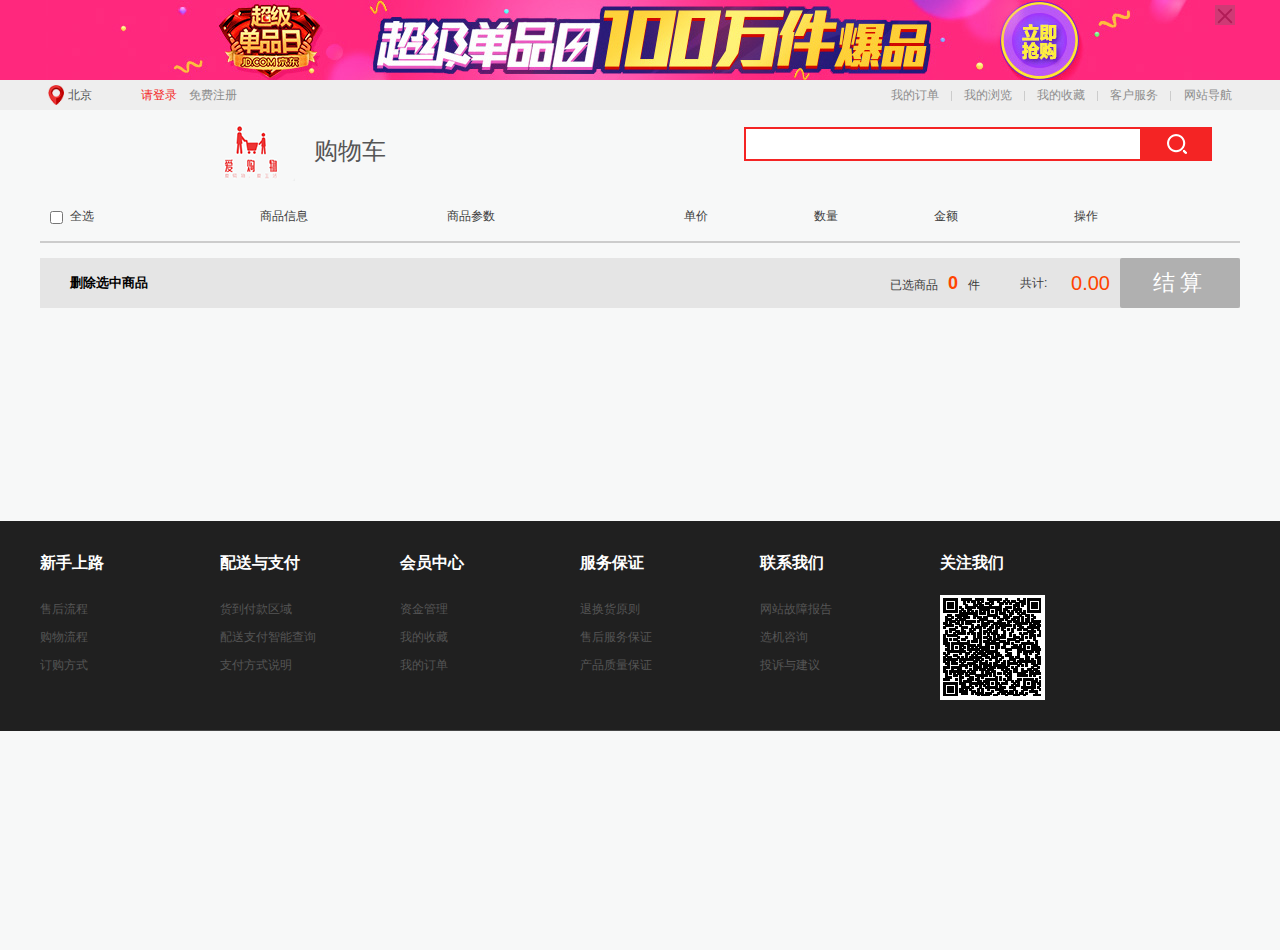
<file: cart.html>
<!doctype html>
<html>

	<head>
		<meta http-equiv="Content-Type" content="text/html; charset=utf-8" />
		<title>购物车</title>
		<link rel="stylesheet" href="css/carts.css" />
		<link rel="stylesheet" type="text/css" href="css/base.css" />
		<link rel="stylesheet" type="text/css" href="css/style.css" />
		<link rel="stylesheet" href="css/slide.css" />
		<style>
			.dsc-search {
				float: right;
				margin: 16px 120px 0 78px;
				width: 546px;
				position: relative;
			}
		</style>
	</head>

	<body>
		<div class="top_banner">
			<div class="module w1200">
				<a href="javascript:">
					<img src="images/active.jpg" />
					<i class="icon-close"><img src="images/close.png"/></i>
				</a>
			</div>
		</div>
		<div class="site-nav" id="site-nav">
			<div class="w w1200">
				<div class="fl">
					<div class="city-choice" id="city-choice" data-ectype="dorpdown">
						<div class="dsc-choie dsc-cm" ectype="dsc-choie">
							<img src="images/place.png" class="place" />
							<input type="text" value="北京" class="search" />
						</div>

					</div>
					<div class="txt-info" id="ECS_MEMBERZONE">
						<a href="#" class="link-login red">请登录</a>
						<a href="#" class="link-regist">免费注册</a>
					</div>
				</div>
				<ul class="quick-menu fr">
					<li>
						<div class="dt">
							<a href="#">我的订单</a>
						</div>
					</li>
					<li class="spacer"></li>
					<li>
						<div class="dt">
							<a href="#">我的浏览</a>
						</div>
					</li>
					<li class="spacer"></li>
					<li>
						<div class="dt">
							<a href="#">我的收藏</a>
						</div>
					</li>
					<li class="spacer"></li>
					<li>
						<div class="dt">
							<a href="#">客户服务</a>
						</div>
					</li>
					<li class="spacer"></li>
					<li class="li_dorpdown" data-ectype="dorpdown">
						<div class="dt dsc-cm">网站导航</div>
						<div class="dd dorpdown-layer" style="z-index: 10000000;">
							<dl class="fore1">
								<dt>特色主题</dt>
								<dd>
									<div class="item">
										<a href="#" target="_blank">家用电器</a>
									</div>
									<div class="item">
										<a href="#" target="_blank">手机数码</a>
									</div>
									<div class="item">
										<a href="#" target="_blank">电脑办公</a>
									</div>
								</dd>
							</dl>
							<dl class="fore2">
								<dt>促销活动</dt>
								<dd>
									<div class="item">
										<a href="#">拍卖活动</a>
									</div>
									<div class="item">
										<a href="#">共创商品</a>
									</div>
									<div class="item">
										<a href="#">优惠活动</a>
									</div>
									<div class="item">
										<a href="#">批发市场</a>
									</div>
									<div class="item">
										<a href="#">超值礼包</a>
									</div>
									<div class="item">
										<a href="#">优惠券</a>
									</div>
								</dd>
							</dl>
						</div>
					</li>
				</ul>
			</div>
		</div>
		<div class="clear"></div>
		<div class="header">
			<div class="header_container">
				<div class="logo fl">
					<img src="images/logo.png" />
					<a href="#" class="cart_title">购物车</a>
				</div>
				<div class="dsc-search">
					<div class="form">
						<form class="search-form">
							<input name="keywords" type="text" id="keyword" value="" class="search-text" style="color: rgb(153, 153, 153);">
							<button type="submit" class="button button-icon"><i class="search_form"></i></button>
						</form>
					</div>
				</div>
			</div>
		</div>
		<div class="clear"></div>
		<div class="w1200_container">
			<div class="no_goods hide">
				<div class="cart_empt">
					<div class="cart_message">
						<div class="txt">购物车快饿瘪了，主人快给我挑点宝贝吧</div>
						<div class="info">
							<a href="#" class="btn sc_redBg_btn">马上去逛逛</a>
							<a href="javascript:void(0);" id="go_pay" class="login">去登录</a>
						</div>
					</div>
				</div>
			</div>
			<section class="cartMain">
				<div class="cartMain_hd">
					<ul class="order_lists cartTop">
						<li class="list_chk">
							<!--所有商品全选-->
							<input type="checkbox" id="all" class="whole_check"> 全选
						</li>
						<li class="list_con">商品信息</li>
						<li class="list_info">商品参数</li>
						<li class="list_price">单价</li>
						<li class="list_amount">数量</li>
						<li class="list_sum">金额</li>
						<li class="list_op">操作</li>
					</ul>
				</div>
				<div class="cartBox">
					<div class="order_content">
					</div>
				</div>
				<!--底部-->
				<div class="bar-wrapper">
					<div class="bart-left">
						<a href="javascript:;" class="delete-chosen">删除选中商品</a>
					</div>
					<div class="bar-right">
						<div class="piece">已选商品<strong class="piece_num">0</strong>件</div>
						<div class="totalMoney">共计: <strong class="total_text">0.00</strong></div>
						<div class="calBtn">
							<a href="javascript:;" class="checkout">结算</a>
						</div>
					</div>
				</div>
			</section>
			<section class="model_bg"></section>
			<section class="my_model">
				<p class="title">删除宝贝<span class="closeModel">X</span></p>
				<p>您确认要删除该宝贝吗？</p>
				<div class="opBtn">
					<a href="javascript:;" class="dialog-sure">确定</a>
					<a href="javascript:;" class="dialog-close">关闭</a>
				</div>
			</section>
		</div>
		<!--底部-->
		<div class="footer_con">
			<div class="fnc_container">
				<div class="help-list">
					<div class="help-item">
						<h3>新手上路 </h3>
						<ul>
							<li>
								<a href="#" title="售后流程" target="_blank">售后流程</a>
							</li>
							<li>
								<a href="#" title="购物流程" target="_blank">购物流程</a>
							</li>
							<li>
								<a href="#" title="订购方式" target="_blank">订购方式</a>
							</li>
						</ul>
					</div>
					<div class="help-item">
						<h3>配送与支付 </h3>
						<ul>
							<li>
								<a href="#" title="货到付款区域" target="_blank">货到付款区域</a>
							</li>
							<li>
								<a href="#" title="配送支付智能查询 " target="_blank">配送支付智能查询</a>
							</li>
							<li>
								<a href="#" title="支付方式说明" target="_blank">支付方式说明</a>
							</li>
						</ul>
					</div>
					<div class="help-item">
						<h3>会员中心</h3>
						<ul>
							<li>
								<a href="#" title="资金管理" target="_blank">资金管理</a>
							</li>
							<li>
								<a href="#" title="我的收藏" target="_blank">我的收藏</a>
							</li>
							<li>
								<a href="#" title="我的订单" target="_blank">我的订单</a>
							</li>
						</ul>
					</div>
					<div class="help-item">
						<h3>服务保证 </h3>
						<ul>
							<li>
								<a href="#" title="退换货原则" target="_blank">退换货原则</a>
							</li>
							<li>
								<a href="#" title="售后服务保证" target="_blank">售后服务保证</a>
							</li>
							<li>
								<a href="#" title="产品质量保证 " target="_blank">产品质量保证</a>
							</li>
						</ul>
					</div>
					<div class="help-item">
						<h3>联系我们 </h3>
						<ul>
							<li>
								<a href="#" title="网站故障报告" target="_blank">网站故障报告</a>
							</li>
							<li>
								<a href="#" title="选机咨询 " target="_blank">选机咨询</a>
							</li>
							<li>
								<a href="#" title="投诉与建议 " target="_blank">投诉与建议</a>
							</li>
						</ul>
					</div>
					<div class="help-item">
						<h3>关注我们 </h3>
						<img src='images/erweima.png' />
					</div>
				</div>
			</div>
		</div>

	</body>
	<!-- <script type="text/javascript" src="js/jquery.min.js"></script> -->
	<!-- <script type="text/javascript" src="js/kuCity.js"></script> -->
	<!-- <script type="text/javascript" src="js/carts.js"></script> -->
	<!-- <script type="text/javascript" src="js/jquery.SuperSlide.js"></script> -->
	<!-- <script type="text/javascript" src="js/slide.js"></script> -->
	<script src="js/public.js"></script>
	<script src="js/cart.js"></script>
</html>
</file>
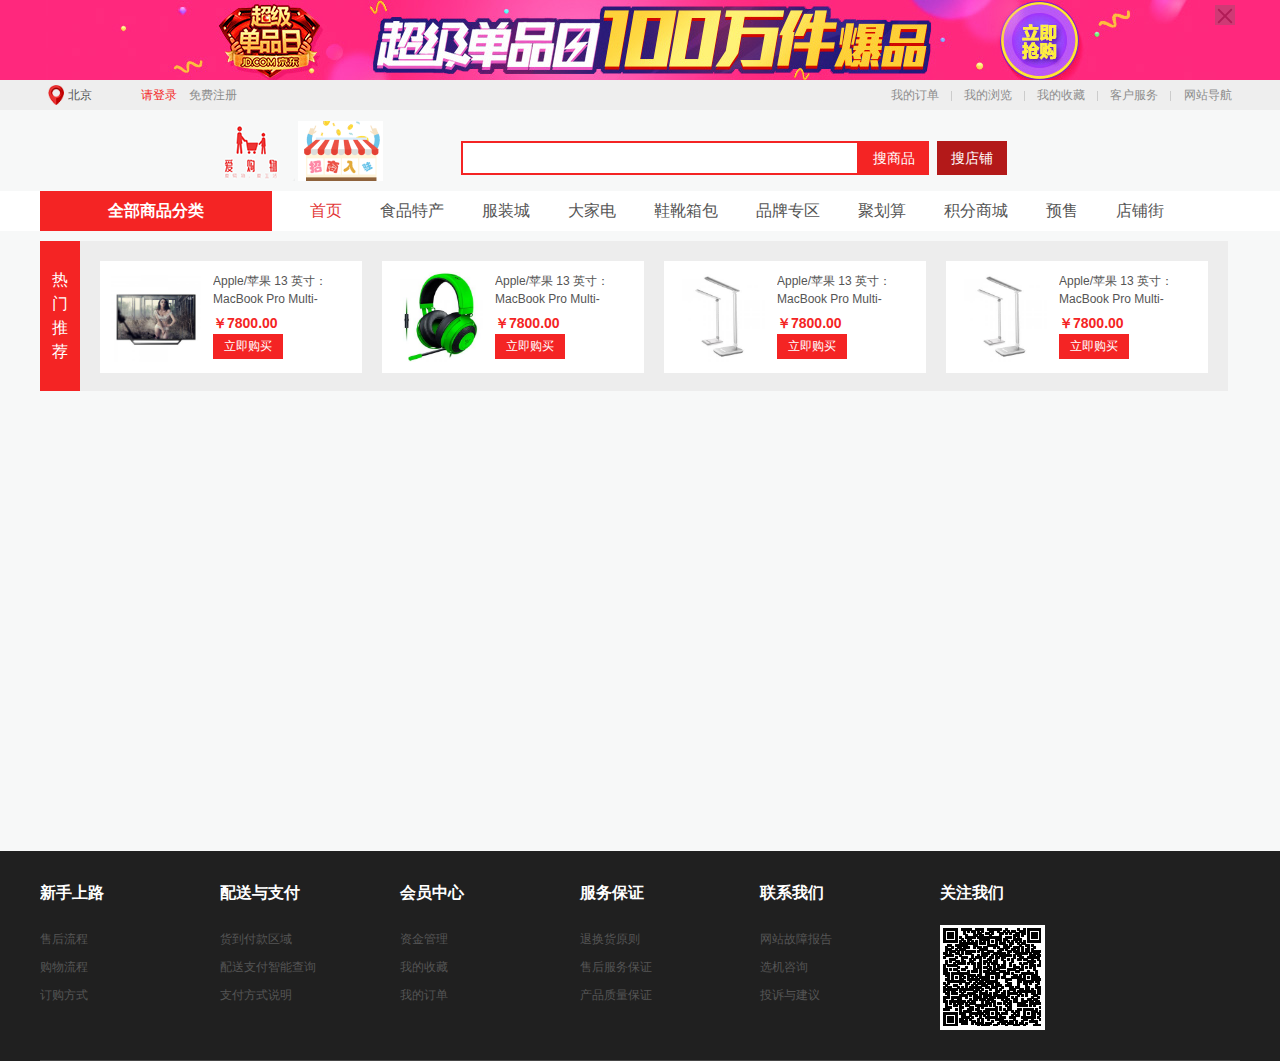
<file: good_list.html>
<!doctype html>
<html>

	<head>
		<meta http-equiv="Content-Type" content="text/html; charset=utf-8" />
		<title>列表</title>
		<link rel="stylesheet" type="text/css" href="css/base.css" />
		<link rel="stylesheet" type="text/css" href="css/style.css" />
		<!-- <script type="text/javascript" src="js/jquery.min.js"></script> -->
		<!-- <script type="text/javascript" src="js/jquery.SuperSlider.js"></script> -->
	</head>

	<body>
		<div class="top_banner">
			<div class="module w1200">
				<a href="javascript:">
					<img src="images/active.jpg" />
					<i class="icon-close"><img src="images/close.png"/></i>
				</a>
			</div>
		</div>
		<div class="site-nav" id="site-nav">
			<div class="w w1200">
				<div class="fl">
					<div class="city-choice" id="city-choice" data-ectype="dorpdown">
						<div class="dsc-choie dsc-cm" ectype="dsc-choie">
							<img src="images/place.png" class="place" />
							<input type="text" value="北京" class="search" />
						</div>
					</div>
					<div class="txt-info" id="ECS_MEMBERZONE">
						<a href="#" class="link-login red">请登录</a>
						<a href="#" class="link-regist">免费注册</a>
					</div>
				</div>
				<ul class="quick-menu fr">
					<li>
						<div class="dt">
							<a href="#">我的订单</a>
						</div>
					</li>
					<li class="spacer"></li>
					<li>
						<div class="dt">
							<a href="#">我的浏览</a>
						</div>
					</li>
					<li class="spacer"></li>
					<li>
						<div class="dt">
							<a href="#">我的收藏</a>
						</div>
					</li>
					<li class="spacer"></li>
					<li>
						<div class="dt">
							<a href="#">客户服务</a>
						</div>
					</li>
					<li class="spacer"></li>
					<li class="li_dorpdown" data-ectype="dorpdown">
						<div class="dt dsc-cm">网站导航</div>
						<div class="dd dorpdown-layer" style="z-index: 10000000;">
							<dl class="fore1">
								<dt>特色主题</dt>
								<dd>
									<div class="item">
										<a href="#" target="_blank">家用电器</a>
									</div>
									<div class="item">
										<a href="#" target="_blank">手机数码</a>
									</div>
									<div class="item">
										<a href="#" target="_blank">电脑办公</a>
									</div>
								</dd>
							</dl>
							<dl class="fore2">
								<dt>促销活动</dt>
								<dd>
									<div class="item">
										<a href="#">拍卖活动</a>
									</div>
									<div class="item">
										<a href="#">共创商品</a>
									</div>
									<div class="item">
										<a href="#">优惠活动</a>
									</div>
									<div class="item">
										<a href="#">批发市场</a>
									</div>
									<div class="item">
										<a href="#">超值礼包</a>
									</div>
									<div class="item">
										<a href="#">优惠券</a>
									</div>
								</dd>
							</dl>
						</div>
					</li>
				</ul>
			</div>
		</div>
		<div class="clear"></div>
		<div class="header">
			<div class="header_container">
				<div class="logo fl">
					<img src="images/logo.png" />
					<a href="#"><img src="images/ecsc-join.gif" /></a>
				</div>
				<div class="dsc-search">
					<div class="form">
						<form class="search-form">
							<input name="keywords" type="text" id="keyword" value="" class="search-text" style="color: rgb(153, 153, 153);">
							<button type="submit" class="button button-goods">搜商品</button>
							<button type="submit" class="button button-store">搜店铺</button>
						</form>
					</div>
				</div>
			</div>
		</div>
		<div class="clear"></div>
		<div class="nav" ectype="dscNav">
			<div class="w w1200">
				<div class="categorys site_mast ">
					<div class="categorys-type">
						<a href="#" target="_blank">全部商品分类</a>
					</div>
					<div class="categorys-tab-content">
						<div class="categorys-items" id="cata-nav">
							<div class="categorys-item">
								<div class="item item-content">
									<i class="iconfont icon-ele"><img src="images/icon/elece.png"></i>
									<div class="categorys-title">
										<strong>
                                			<a href="#" target="_blank">家用电器</a>
                               			</strong>
										<span>
                                            <a href="#" target="_blank">大家电</a>
                                            <a href="#" target="_blank">生活电器</a>  	
                                    	</span>
									</div>
								</div>
								<div class="categorys-items-layer">
									<div class="cate-layer-con clearfix">
										<div class="cate-layer-left">
											<div class="cate_channel">
												<a href="#" target="_blank">品牌日</a>
												<a href="#" target="_blank">家电城</a>
												<a href="#" target="_blank">智能生活馆</a>
												<a href="#" target="_blank">京东净化馆</a>
												<a href="#" target="_blank">京东帮服务店</a>
												<a href="#" target="_blank">值得买精选</a>
											</div>
											<div class="cate_detail">
												<dl class="dl_fore1">
													<dt><a href="#" target="_blank">大家电</a></dt>
													<dd>
														<a href="#" target="_blank">平板电视</a>
														<a href="#" target="_blank">空调</a>
														<a href="#" target="_blank">冰箱</a>
														<a href="#" target="_blank">洗衣机</a>
														<a href="#" target="_blank">家庭影院</a>
														<a href="#" target="_blank">DVD</a>
														<a href="#" target="_blank">迷你音响</a>
														<a href="#" target="_blank">热水器</a>
														<a href="#" target="_blank">冷吧/冰柜</a>
													</dd>
												</dl>
												<dl class="dl_fore2">
													<dt><a href="#" target="_blank">生活电器</a></dt>
													<dd>
														<a href="#" target="_blank">电风扇</a>
														<a href="#" target="_blank">冷风扇</a>
														<a href="#" target="_blank">净化器</a>
														<a href="#" target="_blank">加湿器</a>
														<a href="#" target="_blank">扫地机器人</a>
														<a href="#" target="_blank">吸尘器</a>
														<a href="#" target="_blank">插座</a>
														<a href="#" target="_blank">电话机</a>
														<a href="#" target="_blank">饮水机</a>
														<a href="#" target="_blank">取暖电器</a>
														<a href="#" target="_blank">净水设备</a>
														<a href="#" target="_blank">干衣机</a>
														<a href="#" target="_blank">收音机/录音机</a>
														<a href="#" target="_blank">电器开关</a>
													</dd>
												</dl>
												<dl class="dl_fore3">
													<dt><a href="#" target="_blank">厨房电器</a></dt>
													<dd>
														<a href="#" target="_blank">电饭煲</a>
														<a href="#" target="_blank">电压力锅</a>
														<a href="#" target="_blank">豆浆机</a>
														<a href="#" target="_blank">面包机</a>
														<a href="#" target="_blank">咖啡机</a>
														<a href="#" target="_blank">微波炉</a>
														<a href="#" target="_blank">料理/榨汁机</a>
														<a href="#" target="_blank">电烤箱</a>
														<a href="#" target="_blank">电磁炉</a>
														<a href="#" target="_blank">电饼铛/烧火盘</a>
														<a href="#" target="_blank">煮蛋器</a>
														<a href="#" target="_blank">酸奶机</a>
														<a href="#" target="_blank">电水壶/热水瓶</a>
														<a href="#" target="_blank">电饭盒</a>
														<a href="#" target="_blank">其他厨房电器</a>
													</dd>
												</dl>
												<dl class="dl_fore4">
													<dt><a href="#" target="_blank">个护健康</a></dt>
													<dd>
														<a href="#" target="_blank">按摩椅</a>
														<a href="#" target="_blank">剃须刀</a>
														<a href="#" target="_blank">脱毛器</a>
														<a href="#" target="_blank">口腔护理</a>
														<a href="#" target="_blank">电吹风</a>
														<a href="#" target="_blank">美容器</a>
														<a href="#" target="_blank">理发器</a>
														<a href="#" target="_blank">按摩器</a>
														<a href="#" target="_blank">足浴盆</a>
														<a href="#" target="_blank">血压计</a>
														<a href="#" target="_blank">健康秤/厨房秤</a>
														<a href="#" target="_blank">血糖计</a>
														<a href="#" target="_blank">计步器</a>
														<a href="#" target="_blank">其他健康电器</a>
													</dd>
												</dl>
												<dl class="dl_fore5">
													<dt><a href="#" target="_blank">五金家装</a></dt>
													<dd>
														<a href="#" target="_blank">电动工具</a>
														<a href="#" target="_blank">手动工具</a>
														<a href="#" target="_blank">仪器</a>
														<a href="#" target="_blank">仪表</a>
														<a href="#" target="_blank">浴霸/排气扇</a>
														<a href="#" target="_blank">灯具</a>
														<a href="#" target="_blank">LED灯</a>
														<a href="#" target="_blank">洁身器</a>
														<a href="#" target="_blank">水槽</a>
														<a href="#" target="_blank">龙头</a>
														<a href="#" target="_blank">沐浴花洒</a>
														<a href="#" target="_blank">厨卫五金</a>
														<a href="#" target="_blank">家具五金</a>
														<a href="#" target="_blank">门铃</a>
														<a href="#" target="_blank">监控安防</a>
													</dd>
												</dl>
											</div>
										</div>
										<div class="cate-layer-rihgt">
											<h3>猜你喜欢</h3>
											<div class="cate-layer-right-slide">
												<img src="images/elec1.jpg" />
											</div>
											<div class="cate-layer-right-slide">
												<img src="images/elec1.jpg" />
											</div>
										</div>
									</div>
								</div>
								<div class="clear"></div>
							</div>
							<div class="categorys-item">
								<div class="item item-content">
									<i class="iconfont icon-digital"><img src="images/icon/phone.png"></i>
									<div class="categorys-title">
										<strong>
                                			<a href="#" target="_blank" class="division_cat">手机</a>、
                                			<a href="#" target="_blank" class="division_cat">数码</a>、
                                			<a href="#" target="_blank" class="division_cat">通信</a>                                
										</strong>
										<span>
                                            <a href="#" target="_blank">智能设备</a>
                                            <a href="#" target="_blank">数码配件</a>
                                    	</span>
									</div>
								</div>
								<div class="categorys-items-layer">
									<div class="cate-layer-con clearfix">
										<div class="cate-layer-left">
											<div class="cate_channel" ectype="channels_3">
												<a href="#" target="_blank">手机频道</a>
												<a href="#" target="_blank">网上营业厅</a>
												<a href="#" target="_blank">配件城</a>
												<a href="#" target="_blank">影像Club</a>
												<a href="#" target="_blank">手机社区</a>
												<a href="#" target="_blank">以旧换新</a>

											</div>
											<div class="cate_detail" ectype="subitems_3">
												<dl class="dl_fore1">
													<dt><a href="#" target="_blank">智能设备</a></dt>
													<dd>
														<a href="#" target="_blank">智能手环</a>
														<a href="#" target="_blank">智能手表</a>
														<a href="#" target="_blank">智能眼镜</a>
														<a href="#" target="_blank">运动跟踪器</a>
														<a href="#" target="_blank">健康监测</a>
														<a href="#" target="_blank">智能配饰</a>
														<a href="#" target="_blank">智能家居</a>
														<a href="#" target="_blank">体感车</a>
														<a href="#" target="_blank">其他配件</a>
													</dd>
												</dl>
												<dl class="dl_fore2">
													<dt><a href="#" target="_blank">数码配件</a></dt>
													<dd>
														<a href="#" target="_blank">存储卡</a>
														<a href="#" target="_blank">读卡器</a>
														<a href="#" target="_blank">滤镜</a>
														<a href="#" target="_blank">闪光灯/手柄</a>
														<a href="#" target="_blank">相机包</a>
														<a href="#" target="_blank">三脚架/云台</a>
														<a href="#" target="_blank">相机清洁</a>
														<a href="#" target="_blank">相机贴膜</a>
														<a href="#" target="_blank">机身附件</a>
														<a href="#" target="_blank">镜头附件</a>
														<a href="#" target="_blank">电池/充电器</a>
														<a href="#" target="_blank">移动电源</a>
													</dd>
												</dl>
												<dl class="dl_fore3">
													<dt><a href="#" target="_blank">手机通讯</a></dt>
													<dd>
														<a href="#" target="_blank">手机</a>
														<a href="#" target="_blank">对讲机</a>
													</dd>
												</dl>
												<dl class="dl_fore4">
													<dt><a href="#" target="_blank">运营商</a></dt>
													<dd>
														<a href="#" target="_blank">购机送费</a>
														<a href="#" target="_blank">0元购机</a>
														<a href="#" target="_blank">选号入网</a>
													</dd>
												</dl>
												<dl class="dl_fore5">
													<dt><a href="#" target="_blank">手机配件</a></dt>
													<dd>
														<a href="#" target="_blank">电池</a>
														<a href="#" target="_blank">蓝牙耳机</a>
														<a href="#" target="_blank">充电器/数据线</a>
														<a href="#" target="_blank">手机耳机</a>
														<a href="#" target="_blank">贴膜</a>
														<a href="#" target="_blank">存储卡</a>
														<a href="#" target="_blank">保护套</a>
														<a href="#" target="_blank">车载</a>
														<a href="#" target="_blank">iPhone配件</a>
														<a href="#" target="_blank">创意配件</a>
														<a href="#" target="_blank">便携/无线音箱</a>
														<a href="#" target="_blank">手机饰品</a>
													</dd>
												</dl>
												<dl class="dl_fore6">
													<dt><a href="#" target="_blank">摄影摄像</a></dt>
													<dd>
														<a href="#" target="_blank">数码相机</a>
														<a href="#" target="_blank">单电/微单相机</a>
														<a href="#" target="_blank">单反相机</a>
														<a href="#" target="_blank">拍立得</a>
														<a href="#" target="_blank">运动相机</a>
														<a href="#" target="_blank">摄像机</a>
														<a href="#" target="_blank">镜头</a>
														<a href="#" target="_blank">户外器材</a>
														<a href="#" target="_blank">摄影器材</a>
													</dd>
												</dl>
												<dl class="dl_fore7">
													<dt><a href="#" target="_blank">时尚影音</a></dt>
													<dd>
														<a href="#" target="_blank">耳机/耳麦</a>
														<a href="#" target="_blank">音箱/音响</a>
														<a href="#" target="_blank">麦克风</a>
														<a href="#" target="_blank">MP3/MP4</a>
														<a href="#" target="_blank">数码相框</a>
														<a href="#" target="_blank">专业音频</a>
														<a href="#" target="_blank">苹果周边</a>
													</dd>
												</dl>
											</div>
										</div>
										<div class="cate-layer-rihgt">
											<h3>猜你喜欢</h3>
											<div class="cate-layer-right-slide">
												<img src="images/elec1.jpg" />
											</div>
											<div class="cate-layer-right-slide">
												<img src="images/elec1.jpg" />
											</div>
										</div>
									</div>
								</div>
								<div class="clear"></div>
							</div>
							<div class="categorys-item">
								<div class="item item-content">
									<i class="iconfont icon-computer"><img src="images/icon/elec.png"></i>
									<div class="categorys-title">
										<strong>
                               	 			<a href="#" target="_blank">电脑、办公</a>
                               			</strong>
										<span>
                                            <a href="#" target="_blank">服务产品</a>
                                            <a href="#" target="_blank">电脑整机</a>
										</span>
									</div>
								</div>
								<div class="categorys-items-layer">
									<div class="cate-layer-con clearfix">
										<div class="cate-layer-left">
											<div class="cate_channel" ectype="channels_4">
												<a href="#" target="_blank">本周热卖</a>
												<a href="#" target="_blank">游戏部落</a>
												<a href="#" target="_blank">智能社区</a>
												<a href="#" target="_blank">GAME+</a>
												<a href="#" target="_blank">装机大师</a>
												<a href="#" target="_blank">办公生活馆</a>

											</div>
											<div class="cate_detail" ectype="subitems_4">
												<dl class="dl_fore1">
													<dt><a href="#" target="_blank">服务产品</a></dt>
													<dd>
														<a href="#" target="_blank">上门服务</a>
														<a href="#" target="_blank">远程服务</a>
														<a href="#" target="_blank">电脑软件</a>
													</dd>
												</dl>
												<dl class="dl_fore2">
													<dt><a href="#" target="_blank">电脑整机</a></dt>
													<dd>
														<a href="#" target="_blank">笔记本</a>
														<a href="#" target="_blank">超级本</a>
														<a href="#" target="_blank">游戏本</a>
														<a href="#" target="_blank">平板电脑</a>
														<a href="#" target="_blank">平板电脑配件</a>
														<a href="#" target="_blank">台式机</a>
														<a href="#" target="_blank">笔记本配件</a>
														<a href="#" target="_blank">服务器/工作站</a>
													</dd>
												</dl>
												<dl class="dl_fore3">
													<dt><a href="#" target="_blank">电脑配件</a></dt>
													<dd>
														<a href="#" target="_blank">CPU</a>
														<a href="#" target="_blank">主板</a>
														<a href="#" target="_blank">显卡</a>
														<a href="#" target="_blank">硬盘</a>
														<a href="#" target="_blank">SSD固态硬盘</a>
														<a href="#" target="_blank">内存</a>
														<a href="#" target="_blank">机箱</a>
														<a href="#" target="_blank">电源</a>
														<a href="#" target="_blank">显示器</a>
														<a href="#" target="_blank">刻录机/光驱</a>
														<a href="#" target="_blank">声卡、扩展卡</a>
														<a href="#" target="_blank">散热器</a>
														<a href="#" target="_blank">装机配件</a>
														<a href="#" target="_blank">组装电脑</a>
													</dd>
												</dl>
												<dl class="dl_fore4">
													<dt><a href="#" target="_blank">外设产品</a></dt>
													<dd>
														<a href="#" target="_blank">鼠标</a>
														<a href="#" target="_blank">键盘</a>
														<a href="#" target="_blank">游戏设备</a>
														<a href="#" target="_blank">U盘</a>
														<a href="#" target="_blank">移动硬盘</a>
														<a href="#" target="_blank">鼠标垫</a>
														<a href="#" target="_blank">摄像头</a>
														<a href="#" target="_blank">线缆</a>
														<a href="#" target="_blank">电玩</a>
														<a href="#" target="_blank">手写板</a>
														<a href="#" target="_blank">外置盒</a>
														<a href="#" target="_blank">电脑工具</a>
														<a href="#" target="_blank">电脑清洁</a>
														<a href="#" target="_blank">UPS</a>
														<a href="#" target="_blank">插座</a>
													</dd>
												</dl>
												<dl class="dl_fore5">
													<dt><a href="#" target="_blank">网络产品</a></dt>
													<dd>
														<a href="#" target="_blank">路由器</a>
														<a href="#" target="_blank">网卡</a>
														<a href="#" target="_blank">交换机</a>
														<a href="#" target="_blank">网络存储</a>
														<a href="#" target="_blank">4G/3G上网</a>
														<a href="#" target="_blank">网络盒子</a>
														<a href="#" target="_blank">网络配件</a>
													</dd>
												</dl>
												<dl class="dl_fore6">
													<dt><a href="#" target="_blank">办公打印</a></dt>
													<dd>
														<a href="#" target="_blank">打印机</a>
														<a href="#" target="_blank">一体机</a>
														<a href="#" target="_blank">投影机</a>
														<a href="#" target="_blank">投影配件</a>
														<a href="#" target="_blank">传真机</a>
														<a href="#" target="_blank">复合机</a>
														<a href="#" target="_blank">碎纸机</a>
														<a href="#" target="_blank">扫描仪</a>
														<a href="#" target="_blank">墨盒</a>
														<a href="#" target="_blank">硒鼓</a>
														<a href="#" target="_blank">墨粉</a>
														<a href="#" target="_blank">色带</a>
													</dd>
												</dl>
											</div>
										</div>
										<div class="cate-layer-rihgt">
											<h3>猜你喜欢</h3>
											<div class="cate-layer-right-slide">
												<img src="images/elec1.jpg" />
											</div>
											<div class="cate-layer-right-slide">
												<img src="images/elec1.jpg" />
											</div>
										</div>
									</div>
								</div>
								<div class="clear"></div>
							</div>
							<div class="categorys-item">
								<div class="item item-content">
									<i class="iconfont icon-bed"><img src="images/icon/home.png"/></i>
									<div class="categorys-title">
										<strong>
                                			<a href="#" target="_blank">家居、家具、家装、厨具</a>
                                		</strong>
										<span>
                                       	 	<a href="#" target="_blank">厨具</a>
                                        	<a href="#" target="_blank">家装建材</a>	
                                    	</span>
									</div>
								</div>
								<div class="categorys-items-layer" ectype="cateLayer">
									<div class="cate-layer-con clearfix">
										<div class="cate-layer-left">
											<div class="cate_channel" ectype="channels_5">
												<a href="#" target="_blank">家装城</a>
												<a href="#" target="_blank">居家日用</a>
												<a href="#" target="_blank">精品家具</a>
												<a href="#" target="_blank">家装建材</a>
												<a href="#" target="_blank">厨房达人</a>
												<a href="#" target="_blank">猫猫狗狗</a>

											</div>
											<div class="cate_detail" ectype="subitems_5">
												<dl class="dl_fore1">
													<dt><a href="#" target="_blank">厨具</a></dt>
													<dd>
														<a href="#" target="_blank">烹饪锅具</a>
														<a href="#" target="_blank">刀剪菜板</a>
														<a href="#" target="_blank">厨房配件</a>
														<a href="#" target="_blank">水具酒具</a>
														<a href="#" target="_blank">餐具</a>
														<a href="#" target="_blank">茶具/咖啡具</a>
													</dd>
												</dl>
												<dl class="dl_fore2">
													<dt><a href="#" target="_blank">家装建材</a></dt>
													<dd>
														<a href="#" target="_blank">灯饰照明</a>
														<a href="#" target="_blank">厨房卫浴</a>
														<a href="#" target="_blank">五金工具</a>
														<a href="#" target="_blank">电工电料</a>
														<a href="#" target="_blank">墙地面材料</a>
														<a href="#" target="_blank">装饰材料</a>
														<a href="#" target="_blank">装修服务</a>
														<a href="#" target="_blank">吸顶灯</a>
														<a href="#" target="_blank">淋浴花洒</a>
														<a href="#" target="_blank">开关插座</a>
														<a href="#" target="_blank">油漆涂料</a>
														<a href="#" target="_blank">龙头</a>
													</dd>
												</dl>
												<dl class="dl_fore3">
													<dt><a href="#" target="_blank">家纺</a></dt>
													<dd>
														<a href="#" target="_blank">床品套件</a>
														<a href="#" target="_blank">被子</a>
														<a href="#" target="_blank">蚊帐</a>
														<a href="#" target="_blank">凉席</a>
														<a href="#" target="_blank">床单被罩</a>
														<a href="#" target="_blank">枕芯</a>
														<a href="#" target="_blank">毛巾浴巾</a>
														<a href="#" target="_blank">布艺软饰</a>
														<a href="#" target="_blank">毯子</a>
														<a href="#" target="_blank">抱枕靠垫</a>
														<a href="#" target="_blank">床垫/床褥</a>
														<a href="#" target="_blank">窗帘/窗纱</a>
														<a href="#" target="_blank">电热毯</a>
													</dd>
												</dl>
												<dl class="dl_fore4">
													<dt><a href="#" target="_blank">家具</a></dt>
													<dd>
														<a href="#" target="_blank">卧室家具</a>
														<a href="#" target="_blank">客厅家具</a>
														<a href="#" target="_blank">餐厅家具</a>
														<a href="#" target="_blank">书房家具</a>
														<a href="#" target="_blank">储物家具</a>
														<a href="#" target="_blank">阳台/户外</a>
														<a href="#" target="_blank">商业办公</a>
														<a href="#" target="_blank">床</a>
														<a href="#" target="_blank">床垫</a>
														<a href="#" target="_blank">沙发</a>
														<a href="#" target="_blank">电脑椅</a>
														<a href="#" target="_blank">衣柜</a>
														<a href="#" target="_blank">茶几</a>
														<a href="#" target="_blank">电视柜</a>
														<a href="#" target="_blank">餐桌</a>
														<a href="#" target="_blank">电脑桌</a>
														<a href="#" target="_blank">鞋架/衣帽架</a>
													</dd>
												</dl>
												<dl class="dl_fore5">
													<dt><a href="#" target="_blank">灯具</a></dt>
													<dd>
														<a href="#" target="_blank">台灯</a>
														<a href="#" target="_blank">吸顶灯</a>
														<a href="#" target="_blank">筒灯射灯</a>
														<a href="#" target="_blank">LED灯</a>
														<a href="#" target="_blank">节能灯</a>
														<a href="#" target="_blank">落地灯</a>
														<a href="#" target="_blank">五金电器</a>
														<a href="#" target="_blank">应急灯/手电</a>
														<a href="#" target="_blank">装饰灯</a>
														<a href="#" target="_blank">吊灯</a>
														<a href="#" target="_blank">氛围照明</a>
													</dd>
												</dl>
												<dl class="dl_fore6">
													<dt><a href="#" target="_blank">生活日用</a></dt>
													<dd>
														<a href="#" target="_blank">收纳用品</a>
														<a href="#" target="_blank">雨伞雨具</a>
														<a href="#" target="_blank">浴室用品</a>
														<a href="#" target="_blank">缝纫/针织用品</a>
														<a href="#" target="_blank">洗晒/熨烫</a>
														<a href="#" target="_blank">净化除味</a>
													</dd>
												</dl>
											</div>
										</div>
										<div class="cate-layer-rihgt">
											<h3>猜你喜欢</h3>
											<div class="cate-layer-right-slide">
												<img src="images/elec1.jpg" />
											</div>
											<div class="cate-layer-right-slide">
												<img src="images/elec1.jpg" />
											</div>
										</div>
									</div>
								</div>
								<div class="clear"></div>
							</div>
							<div class="categorys-item">
								<div class="item item-content">
									<i class="iconfont icon-clothes"><img src="images/icon/short.png"/></i>
									<div class="categorys-title">
										<strong>
                                			<a href="#" target="_blank">男装、女装、内衣</a>
                                		</strong>
										<span>
                                            <a href="#" target="_blank">女装</a>
                                            <a href="#" target="_blank">男装</a>
                    					</span>
									</div>
								</div>
								<div class="categorys-items-layer" ectype="cateLayer">
									<div class="cate-layer-con clearfix">
										<div class="cate-layer-left">
											<div class="cate_channel" ectype="channels_6">
												<a href="#" target="_blank">男装</a>
												<a href="#" target="_blank">女装</a>
												<a href="#" target="_blank">内衣</a>
												<a href="#" target="_blank">国际品牌</a>

											</div>
											<div class="cate_detail" ectype="subitems_6">
												<dl class="dl_fore1">
													<dt><a href="#" target="_blank">女装</a></dt>
													<dd>
														<a href="#" target="_blank">连衣裙</a>
														<a href="#" target="_blank">蕾丝/雪纺衫</a>
														<a href="#" target="_blank">衬衫</a>
														<a href="#" target="_blank">T恤</a>
														<a href="#" target="_blank">半身裙</a>
														<a href="#" target="_blank">休闲裤</a>
														<a href="#" target="_blank">短裤</a>
														<a href="#" target="_blank">牛仔裤</a>
														<a href="#" target="_blank">针织衫</a>
														<a href="#" target="_blank">吊带/背心</a>
														<a href="#" target="_blank">打底衫</a>
														<a href="#" target="_blank">打底裤</a>
														<a href="#" target="_blank">正装裤</a>
														<a href="#" target="_blank">小西服</a>
														<a href="#" target="_blank">马甲</a>
														<a href="#" target="_blank">风衣</a>
														<a href="#" target="_blank">羊毛衫</a>
														<a href="#" target="_blank">羊绒衫</a>
														<a href="#" target="_blank">短外套</a>
														<a href="#" target="_blank">棉服</a>
														<a href="#" target="_blank">毛呢大衣</a>
														<a href="#" target="_blank">加绒裤</a>
														<a href="#" target="_blank">羽绒服</a>
														<a href="#" target="_blank">皮草</a>
														<a href="#" target="_blank">真皮皮衣</a>
														<a href="#" target="_blank">仿皮皮衣</a>
														<a href="#" target="_blank">旗袍/唐装</a>
														<a href="#" target="_blank">礼服</a>
														<a href="#" target="_blank">婚纱</a>
														<a href="#" target="_blank">中老年女装</a>
														<a href="#" target="_blank">大码女装</a>
													</dd>
												</dl>
												<dl class="dl_fore2">
													<dt><a href="#" target="_blank">男装</a></dt>
													<dd>
														<a href="#" target="_blank">T恤</a>
														<a href="#" target="_blank">裤子</a>
														<a href="#" target="_blank">POLO衫</a>
														<a href="#" target="_blank">针织衫</a>
														<a href="#" target="_blank">夹克</a>
														<a href="#" target="_blank">卫衣</a>
														<a href="#" target="_blank">风衣</a>
														<a href="#" target="_blank">马甲/背心</a>
														<a href="#" target="_blank">短裤</a>
														<a href="#" target="_blank">休闲裤</a>
														<a href="#" target="_blank">牛仔裤</a>
														<a href="#" target="_blank">西服</a>
														<a href="#" target="_blank">西裤</a>
														<a href="#" target="_blank">西服套装</a>
														<a href="#" target="_blank">真皮皮衣</a>
														<a href="#" target="_blank">仿皮皮衣</a>
														<a href="#" target="_blank">羽绒服</a>
														<a href="#" target="_blank">毛呢大衣</a>
														<a href="#" target="_blank">棉服</a>
														<a href="#" target="_blank">羊绒衫</a>
														<a href="#" target="_blank">羊毛衫</a>
													</dd>
												</dl>
												<dl class="dl_fore3">
													<dt><a href="#" target="_blank">服饰配件</a></dt>
													<dd>
														<a href="#" target="_blank">配饰</a>
														<a href="#" target="_blank">光学镜架/镜片</a>
														<a href="#" target="_blank">防辐射眼镜</a>
														<a href="#" target="_blank">女士丝巾/围巾/披肩</a>
														<a href="#" target="_blank">棒球帽</a>
														<a href="#" target="_blank">遮阳伞/雨伞</a>
														<a href="#" target="_blank">遮阳帽</a>
														<a href="#" target="_blank">领带/领结/领带夹</a>
														<a href="#" target="_blank">男士腰带/礼盒</a>
														<a href="#" target="_blank">防晒手套</a>
														<a href="#" target="_blank">老花镜</a>
														<a href="#" target="_blank">袖扣</a>
														<a href="#" target="_blank">鸭舌帽</a>
														<a href="#" target="_blank">装饰眼镜</a>
														<a href="#" target="_blank">女士腰带/礼盒</a>
													</dd>
												</dl>
												<dl class="dl_fore4">
													<dt><a href="#" target="_blank">内衣</a></dt>
													<dd>
														<a href="#" target="_blank">内衣配件</a>
														<a href="#" target="_blank">文胸</a>
														<a href="#" target="_blank">睡衣/家居服</a>
														<a href="#" target="_blank">情侣睡衣</a>
														<a href="#" target="_blank">文胸套装</a>
														<a href="#" target="_blank">少女文胸</a>
														<a href="#" target="_blank">女式内裤</a>
														<a href="#" target="_blank">男式内裤</a>
														<a href="#" target="_blank">商务男袜</a>
														<a href="#" target="_blank">休闲棉袜</a>
														<a href="#" target="_blank">吊带/背心</a>
														<a href="#" target="_blank">打底衫</a>
														<a href="#" target="_blank">抹胸</a>
														<a href="#" target="_blank">连裤袜/丝袜</a>
														<a href="#" target="_blank">美腿袜</a>
														<a href="#" target="_blank">打底裤袜</a>
														<a href="#" target="_blank">塑身美体</a>
														<a href="#" target="_blank">大码内衣</a>
													</dd>
												</dl>
												<dl class="dl_fore5">
													<dt><a href="#" target="_blank">运动户外</a></dt>
													<dd>
														<a href="#" target="_blank">跑步运动</a>
														<a href="#" target="_blank">室内健身</a>
														<a href="#" target="_blank">自行车运动</a>
														<a href="#" target="_blank">轮滑运动</a>
														<a href="#" target="_blank">羽毛球/网球/乒乓球</a>
														<a href="#" target="_blank">足球/篮球/排球</a>
														<a href="#" target="_blank">运动休闲</a>
														<a href="#" target="_blank">钓鱼用品</a>
														<a href="#" target="_blank">野营烧烤</a>
														<a href="#" target="_blank">游泳运动</a>
														<a href="#" target="_blank">舞蹈运动</a>
														<a href="#" target="_blank">瑜伽运动</a>
														<a href="#" target="_blank">防狼防身</a>
														<a href="#" target="_blank">水上运动</a>
													</dd>
												</dl>
											</div>
										</div>
										<div class="cate-layer-rihgt">
											<h3>猜你喜欢</h3>
											<div class="cate-layer-right-slide">
												<img src="images/elec1.jpg" />
											</div>
											<div class="cate-layer-right-slide">
												<img src="images/elec1.jpg" />
											</div>
										</div>
									</div>
								</div>
								<div class="clear"></div>
							</div>
							<div class="categorys-item" ectype="cateItem" data-id="8" data-eveval="0">
								<div class="item item-content">
									<i class="iconfont icon-shoes"><img src="images/icon/sport.png"/></i>
									<div class="categorys-title">
										<strong>
                                			<a href="#" target="_blank">鞋靴、箱包、钟表、奢侈品</a>
                               	 		</strong>
										<span>
                                            <a href="#" target="_blank">奢侈品</a>             	
                                            <a href="#" target="_blank">功能箱包</a>
                    					</span>
									</div>
								</div>
								<div class="categorys-items-layer" ectype="cateLayer">
									<div class="cate-layer-con clearfix">
										<div class="cate-layer-left">
											<div class="cate_channel" ectype="channels_8">
												<a href="#" target="_blank">男鞋</a>
												<a href="#" target="_blank">女鞋</a>
												<a href="#" target="_blank">箱包</a>
												<a href="#" target="_blank">钟表</a>
												<a href="#" target="_blank">奢侈品</a>
												<a href="#" target="_blank">女包</a>

											</div>
											<div class="cate_detail" ectype="subitems_8">
												<dl class="dl_fore1">
													<dt><a href="#" target="_blank">奢侈品</a></dt>
													<dd>
														<a href="#" target="_blank">鞋靴</a>
														<a href="#" target="_blank">箱包</a>
														<a href="#" target="_blank">钱包</a>
														<a href="#" target="_blank">服饰</a>
														<a href="#" target="_blank">腰带</a>
														<a href="#" target="_blank">太阳镜/眼镜框</a>
														<a href="#" target="_blank">饰品</a>
														<a href="#" target="_blank">配件</a>
													</dd>
												</dl>
												<dl class="dl_fore2">
													<dt><a href="#" target="_blank">功能箱包</a></dt>
													<dd>
														<a href="#" target="_blank">拉杆箱/拉杆包</a>
														<a href="#" target="_blank">旅行包</a>
														<a href="#" target="_blank">电脑包</a>
														<a href="#" target="_blank">休闲运动包</a>
														<a href="#" target="_blank">相机包</a>
														<a href="#" target="_blank">腰包/胸包</a>
														<a href="#" target="_blank">登山包</a>
														<a href="#" target="_blank">旅行配件</a>
														<a href="#" target="_blank">书包</a>
														<a href="#" target="_blank">妈咪包</a>
													</dd>
												</dl>
												<dl class="dl_fore3">
													<dt><a href="#" target="_blank">流行男鞋</a></dt>
													<dd>
														<a href="#" target="_blank">休闲鞋</a>
														<a href="#" target="_blank">凉鞋/沙滩鞋</a>
														<a href="#" target="_blank">帆布鞋</a>
														<a href="#" target="_blank">商务休闲鞋</a>
														<a href="#" target="_blank">正装鞋</a>
														<a href="#" target="_blank">增高鞋</a>
														<a href="#" target="_blank">拖鞋/人字拖</a>
														<a href="#" target="_blank">工装鞋</a>
														<a href="#" target="_blank">男靴</a>
														<a href="#" target="_blank">传统布鞋</a>
														<a href="#" target="_blank">功能鞋</a>
														<a href="#" target="_blank">鞋配件</a>
														<a href="#" target="_blank">定制鞋</a>
													</dd>
												</dl>
												<dl class="dl_fore4">
													<dt><a href="#" target="_blank">时尚女鞋</a></dt>
													<dd>
														<a href="#" target="_blank">凉鞋</a>
														<a href="#" target="_blank">单鞋</a>
														<a href="#" target="_blank">高跟鞋</a>
														<a href="#" target="_blank">坡跟鞋</a>
														<a href="#" target="_blank">松糕鞋</a>
														<a href="#" target="_blank">鱼嘴鞋</a>
														<a href="#" target="_blank">休闲鞋</a>
														<a href="#" target="_blank">帆布鞋</a>
														<a href="#" target="_blank">拖鞋/人字拖</a>
														<a href="#" target="_blank">妈妈鞋</a>
														<a href="#" target="_blank">防水台</a>
														<a href="#" target="_blank">雨鞋/雨靴</a>
														<a href="#" target="_blank">内增高</a>
														<a href="#" target="_blank">布鞋/绣花鞋</a>
														<a href="#" target="_blank">女靴</a>
														<a href="#" target="_blank">雪地靴</a>
														<a href="#" target="_blank">踝靴</a>
														<a href="#" target="_blank">马丁靴</a>
														<a href="#" target="_blank">鞋配件</a>
													</dd>
												</dl>
												<dl class="dl_fore5">
													<dt><a href="#" target="_blank">潮流女包</a></dt>
													<dd>
														<a href="#" target="_blank">单肩包</a>
														<a href="#" target="_blank">手提包</a>
														<a href="#" target="_blank">斜跨包</a>
														<a href="#" target="_blank">双肩包</a>
														<a href="#" target="_blank">钱包</a>
														<a href="#" target="_blank">手拿包/晚宴包</a>
														<a href="#" target="_blank">卡包/零钱包</a>
														<a href="#" target="_blank">钥匙包</a>
													</dd>
												</dl>
												<dl class="dl_fore6">
													<dt><a href="#" target="_blank">精品男包</a></dt>
													<dd>
														<a href="#" target="_blank">商务公文包</a>
														<a href="#" target="_blank">单肩/斜跨包</a>
														<a href="#" target="_blank">男生手包</a>
														<a href="#" target="_blank">双肩包</a>
														<a href="#" target="_blank">钱包/卡包</a>
														<a href="#" target="_blank">钥匙包</a>
													</dd>
												</dl>
												<dl class="dl_fore7">
													<dt><a href="#" target="_blank">钟表</a></dt>
													<dd>
														<a href="#" target="_blank">男表</a>
														<a href="#" target="_blank">女表</a>
														<a href="#" target="_blank">儿童表</a>
														<a href="#" target="_blank">座钟挂钟</a>
													</dd>
												</dl>
											</div>
										</div>
										<div class="cate-layer-rihgt">
											<h3>猜你喜欢</h3>
											<div class="cate-layer-right-slide">
												<img src="images/elec1.jpg" />
											</div>
											<div class="cate-layer-right-slide">
												<img src="images/elec1.jpg" />
											</div>
										</div>
									</div>
								</div>
								<div class="clear"></div>
							</div>
							<div class="categorys-item" ectype="cateItem" data-id="860" data-eveval="0">
								<div class="item item-content">
									<i class="iconfont icon-heal"><img src="images/icon/packge.png"/></i>
									<div class="categorys-title">
										<strong>
                                			<a href="#" target="_blank">个人化妆、清洁用品</a>
                               			</strong>
										<span>
                                            <a href="#" target="_blank">面部护肤</a>
                                            <a href="#" target="_blank">洗发护发</a>	
                                    </span>
									</div>
								</div>
								<div class="categorys-items-layer" ectype="cateLayer">
									<div class="cate-layer-con clearfix">
										<div class="cate-layer-left">
											<div class="cate_channel" ectype="channels_860">
												<a href="#" target="_blank">清洁用品</a>
												<a href="#" target="_blank">美妆商城</a>
												<a href="#" target="_blank">官方旗舰店</a>
												<a href="#" target="_blank">美妆特卖</a>
												<a href="#" target="_blank">妆比社</a>
												<a href="#" target="_blank">全球购美妆</a>

											</div>
											<div class="cate_detail" ectype="subitems_860">
												<dl class="dl_fore1">
													<dt><a href="#" target="_blank">面部护肤</a></dt>
													<dd>
														<a href="#" target="_blank">清洁</a>
														<a href="#" target="_blank">护肤</a>
														<a href="#" target="_blank">面膜</a>
														<a href="#" target="_blank">洗面奶</a>
														<a href="#" target="_blank">BB霜</a>
														<a href="#" target="_blank">指甲油</a>
														<a href="#" target="_blank">洗面泥</a>
														<a href="#" target="_blank">水润护肤</a>
														<a href="#" target="_blank">卸妆水</a>
														<a href="#" target="_blank">雪花膏</a>
														<a href="#" target="_blank">爽肤水</a>
														<a href="#" target="_blank">清洁套装</a>
														<a href="#" target="_blank">剃须</a>
														<a href="#" target="_blank">洁面刷</a>
														<a href="#" target="_blank">修眉笔</a>
													</dd>
												</dl>
												<dl class="dl_fore2">
													<dt><a href="#" target="_blank">洗发护发</a></dt>
													<dd>
														<a href="#" target="_blank">洗发</a>
														<a href="#" target="_blank">护发</a>
														<a href="#" target="_blank">染发</a>
														<a href="#" target="_blank">造型</a>
													</dd>
												</dl>
												<dl class="dl_fore3">
													<dt><a href="#" target="_blank">身体护肤</a></dt>
													<dd>
														<a href="#" target="_blank">沐浴</a>
														<a href="#" target="_blank">润肤</a>
														<a href="#" target="_blank">手足</a>
														<a href="#" target="_blank">美胸</a>
														<a href="#" target="_blank">套装</a>
													</dd>
												</dl>
												<dl class="dl_fore4">
													<dt><a href="#" target="_blank">口腔护理</a></dt>
													<dd>
														<a href="#" target="_blank">牙膏/牙粉</a>
														<a href="#" target="_blank">牙刷/牙线</a>
														<a href="#" target="_blank">漱口水</a>
														<a href="#" target="_blank">套装</a>
													</dd>
												</dl>
												<dl class="dl_fore5">
													<dt><a href="#" target="_blank">香水彩妆</a></dt>
													<dd>
														<a href="#" target="_blank">香水</a>
														<a href="#" target="_blank">底妆</a>
														<a href="#" target="_blank">腮红</a>
														<a href="#" target="_blank">眼部</a>
														<a href="#" target="_blank">美甲</a>
														<a href="#" target="_blank">精油放疗</a>
														<a href="#" target="_blank">假睫毛</a>
														<a href="#" target="_blank">彩妆套装</a>
														<a href="#" target="_blank">蜜粉</a>
														<a href="#" target="_blank">遮瑕</a>
														<a href="#" target="_blank">化妆棉</a>
														<a href="#" target="_blank">双眼皮贴</a>
														<a href="#" target="_blank">高光阴影</a>
														<a href="#" target="_blank">隔离</a>
														<a href="#" target="_blank">粉饼</a>
														<a href="#" target="_blank">气垫BB</a>
													</dd>
												</dl>
												<dl class="dl_fore6">
													<dt><a href="#" target="_blank">女性护理</a></dt>
													<dd>
														<a href="#" target="_blank">卫生巾</a>
														<a href="#" target="_blank">卫生护垫</a>
														<a href="#" target="_blank">私密护理</a>
														<a href="#" target="_blank">脱毛膏</a>
													</dd>
												</dl>
												<dl class="dl_fore7">
													<dt><a href="#" target="_blank">清洁用品</a></dt>
													<dd>
														<a href="#" target="_blank">纸品湿巾</a>
														<a href="#" target="_blank">衣物清洁</a>
														<a href="#" target="_blank">清洁工具</a>
														<a href="#" target="_blank">家庭清洁</a>
														<a href="#" target="_blank">一次性用品</a>
														<a href="#" target="_blank">驱蚊用品</a>
														<a href="#" target="_blank">皮具护理</a>
													</dd>
												</dl>
											</div>
										</div>
										<div class="cate-layer-rihgt">
											<h3>猜你喜欢</h3>
											<div class="cate-layer-right-slide">
												<img src="images/elec1.jpg" />
											</div>
											<div class="cate-layer-right-slide">
												<img src="images/elec1.jpg" />
											</div>
										</div>
									</div>
								</div>
								<div class="clear"></div>
							</div>
						</div>
					</div>
				</div>
				<div class="nav-main" id="nav">
					<ul class="navitems">
						<li>
							<a href="#" class="curr">首页</a>
						</li>
						<li>
							<a href="#">食品特产</a>
						</li>
						<li>
							<a href="#">服装城</a>
						</li>
						<li>
							<a href="#">大家电</a>
						</li>
						<li>
							<a href="#">鞋靴箱包</a>
						</li>
						<li>
							<a href="#">品牌专区</a>
						</li>
						<li>
							<a href="#">聚划算</a>
						</li>
						<li>
							<a href="#">积分商城</a>
						</li>
						<li>
							<a href="#">预售</a>
						</li>
						<li>
							<a href="#">店铺街</a>
						</li>
					</ul>
				</div>
			</div>
		</div>
		<div class="w1200_container" style="min-height: 600px;">
			<div class="hot_tj_container">
				<div class="hot_tj">热门推荐</div>
				<div class="hot_tj_list">
					<ul>
						<li>
							<div class="item">
								<div class="p_img">
									<a href="#" target="_blank">
										<img src="images/commend.jpg" />
									</a>
								</div>
								<div class="p_name">
									<a href="#" title="Apple/苹果 13 英寸：MacBook Pro Multi-Touch Bar 和 Touch ID 2.9GHz 处理器 512GB 存储容量" target="_blank">
										Apple/苹果 13 英寸：MacBook Pro Multi-Touch Bar 和 Touch ID 2.9GHz 处理器 512GB 存储容量
									</a>
								</div>
								<div class="p_price">
									<em>￥</em>7800.00
								</div>
								<div class="p_btn">
									<a href="#" target="_blank">立即购买</a>
								</div>
							</div>
						</li>
						<li>
							<div class="item">
								<div class="p_img">
									<a href="#" target="_blank">
										<img src="images/commend1.jpg" />
									</a>
								</div>
								<div class="p_name">
									<a href="#" title="Apple/苹果 13 英寸：MacBook Pro Multi-Touch Bar 和 Touch ID 2.9GHz 处理器 512GB 存储容量" target="_blank">
										Apple/苹果 13 英寸：MacBook Pro Multi-Touch Bar 和 Touch ID 2.9GHz 处理器 512GB 存储容量
									</a>
								</div>
								<div class="p_price">
									<em>￥</em>7800.00
								</div>
								<div class="p_btn">
									<a href="#" target="_blank">立即购买</a>
								</div>
							</div>
						</li>
						<li>
							<div class="item">
								<div class="p_img">
									<a href="#" target="_blank">
										<img src="images/commend2.jpg" />
									</a>
								</div>
								<div class="p_name">
									<a href="#" title="Apple/苹果 13 英寸：MacBook Pro Multi-Touch Bar 和 Touch ID 2.9GHz 处理器 512GB 存储容量" target="_blank">
										Apple/苹果 13 英寸：MacBook Pro Multi-Touch Bar 和 Touch ID 2.9GHz 处理器 512GB 存储容量
									</a>
								</div>
								<div class="p_price">
									<em>￥</em>7800.00
								</div>
								<div class="p_btn">
									<a href="#" target="_blank">立即购买</a>
								</div>
							</div>
						</li>
						<li class="last">
							<div class="item">
								<div class="p_img">
									<a href="#" target="_blank">
										<img src="images/commend2.jpg" />
									</a>
								</div>
								<div class="p_name">
									<a href="#" title="Apple/苹果 13 英寸：MacBook Pro Multi-Touch Bar 和 Touch ID 2.9GHz 处理器 512GB 存储容量" target="_blank">
										Apple/苹果 13 英寸：MacBook Pro Multi-Touch Bar 和 Touch ID 2.9GHz 处理器 512GB 存储容量
									</a>
								</div>
								<div class="p_price">
									<em>￥</em>7800.00
								</div>
								<div class="p_btn">
									<a href="#" target="_blank">立即购买</a>
								</div>
							</div>
						</li>
					</ul>
				</div>
			</div>
			<div class="clear"></div>
			<div class="goods_show_con">
				
			</div>
			<!-- <div class="succeed hide">
				<section class="model_bg"></section>
				<section class="tianjia_su">
					<p>添加购物车成功</p>
				</section>
			</div> -->
		</div>
		<!--底部-->
		<div class="footer_con">
			<div class="fnc_container">
				<div class="help-list">
					<div class="help-item">
						<h3>新手上路 </h3>
						<ul>
							<li>
								<a href="#" title="售后流程" target="_blank">售后流程</a>
							</li>
							<li>
								<a href="#" title="购物流程" target="_blank">购物流程</a>
							</li>
							<li>
								<a href="#" title="订购方式" target="_blank">订购方式</a>
							</li>
						</ul>

					</div>
					<div class="help-item">
						<h3>配送与支付 </h3>
						<ul>
							<li>
								<a href="#" title="货到付款区域" target="_blank">货到付款区域</a>
							</li>
							<li>
								<a href="#" title="配送支付智能查询 " target="_blank">配送支付智能查询</a>
							</li>
							<li>
								<a href="#" title="支付方式说明" target="_blank">支付方式说明</a>
							</li>
						</ul>

					</div>
					<div class="help-item">
						<h3>会员中心</h3>
						<ul>
							<li>
								<a href="#" title="资金管理" target="_blank">资金管理</a>
							</li>
							<li>
								<a href="#" title="我的收藏" target="_blank">我的收藏</a>
							</li>
							<li>
								<a href="#" title="我的订单" target="_blank">我的订单</a>
							</li>
						</ul>

					</div>
					<div class="help-item">
						<h3>服务保证 </h3>
						<ul>
							<li>
								<a href="#" title="退换货原则" target="_blank">退换货原则</a>
							</li>
							<li>
								<a href="#" title="售后服务保证" target="_blank">售后服务保证</a>
							</li>
							<li>
								<a href="#" title="产品质量保证 " target="_blank">产品质量保证</a>
							</li>
						</ul>

					</div>
					<div class="help-item">
						<h3>联系我们 </h3>
						<ul>
							<li>
								<a href="#" title="网站故障报告" target="_blank">网站故障报告</a>
							</li>
							<li>
								<a href="#" title="选机咨询 " target="_blank">选机咨询</a>
							</li>
							<li>
								<a href="#" title="投诉与建议 " target="_blank">投诉与建议</a>
							</li>
						</ul>
					</div>
					<div class="help-item">
						<h3>关注我们 </h3>
						<img src='images/erweima.png' />
					</div>

				</div>
			</div>
		</div>
	</body>
	<!-- <script type="text/javascript" src="js/kuCity.js"></script> -->
	<script src="js/public.js"></script>
	<script src="js/goods.js"></script>
	

</html>
</file>
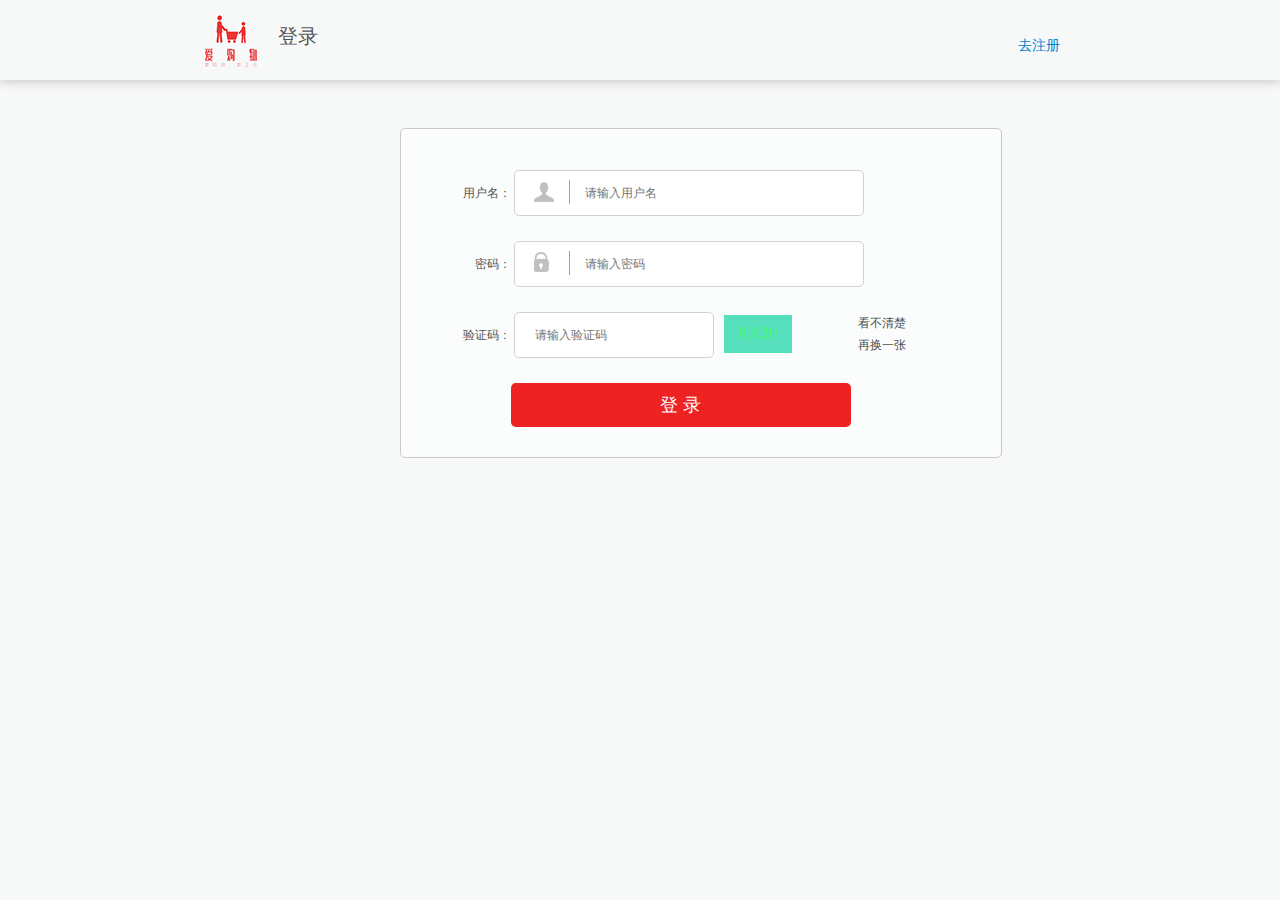
<file: login.html>
<!DOCTYPE html>
<html>

	<head>
		<meta charset="UTF-8">
		<link rel="stylesheet" href="css/style.css" />
		<link rel="stylesheet" href="css/base.css" />
		<title>登录</title>
		<script src="js/jquery-2.2.4.js"></script>
	</head>
	<body>
		<div class="register_header">
			<div class="reg_hc">
				<a href="./index.html">
					<img src="images/logo.png" />
				</a>
				<h4>登录</h4>
				<span class="forget fr"><a href="./register.html">去注册</a></span>
			</div>
		</div>
		<div class="register_con">
			<div class="register_conr">
				<div class="register">
				</div>
				<div class="clear"></div>
				<div class="user per_register" style="padding-top: 40px;">
					<span>用户名：</span>
					<img src="images/user.png" class="psw" style="margin-top: 10px;" />
					<input type="text" name="user" id="IDnum" class="input_comm" placeholder="请输入用户名" style="margin-top: 0px;">
					<br />
					<span>密码：</span>
					<img src="images/password.png" class="psw" />
					<input type="password" name="password" id="password" class="input_comm" placeholder="请输入密码" />
					<br />
					<span>验证码：</span>
					<input type="text" name="yanzhengma" class="yanzhengma" placeholder="请输入验证码" />
					<p class="yanzheng"></p>
					<p class="change fr">
						<a href="javascript:;">看不清楚 再换一张</a>
					</p>
					<div class="clear"></div>
					<!--<input type="checkbox" name="jizhu" value="记住账号和密码" class="bark"/><span class="bark1">记住账号和密码</span>
						<span class="forget fr"><a href="#">忘记密码</a></span>-->
					<input type="button" name="denglu" value="登 录" class="btn_register" id="toIndex"/>
				</div>
				
			</div>
			<div class="clear"></div>
		</div>
	</body>
	<!-- <script src="js/axios.js"></script> -->
	<script src="js/public.js"></script>
	<script src="js/login.js"></script>
	
	<script>

	</script>

</html>
</file>
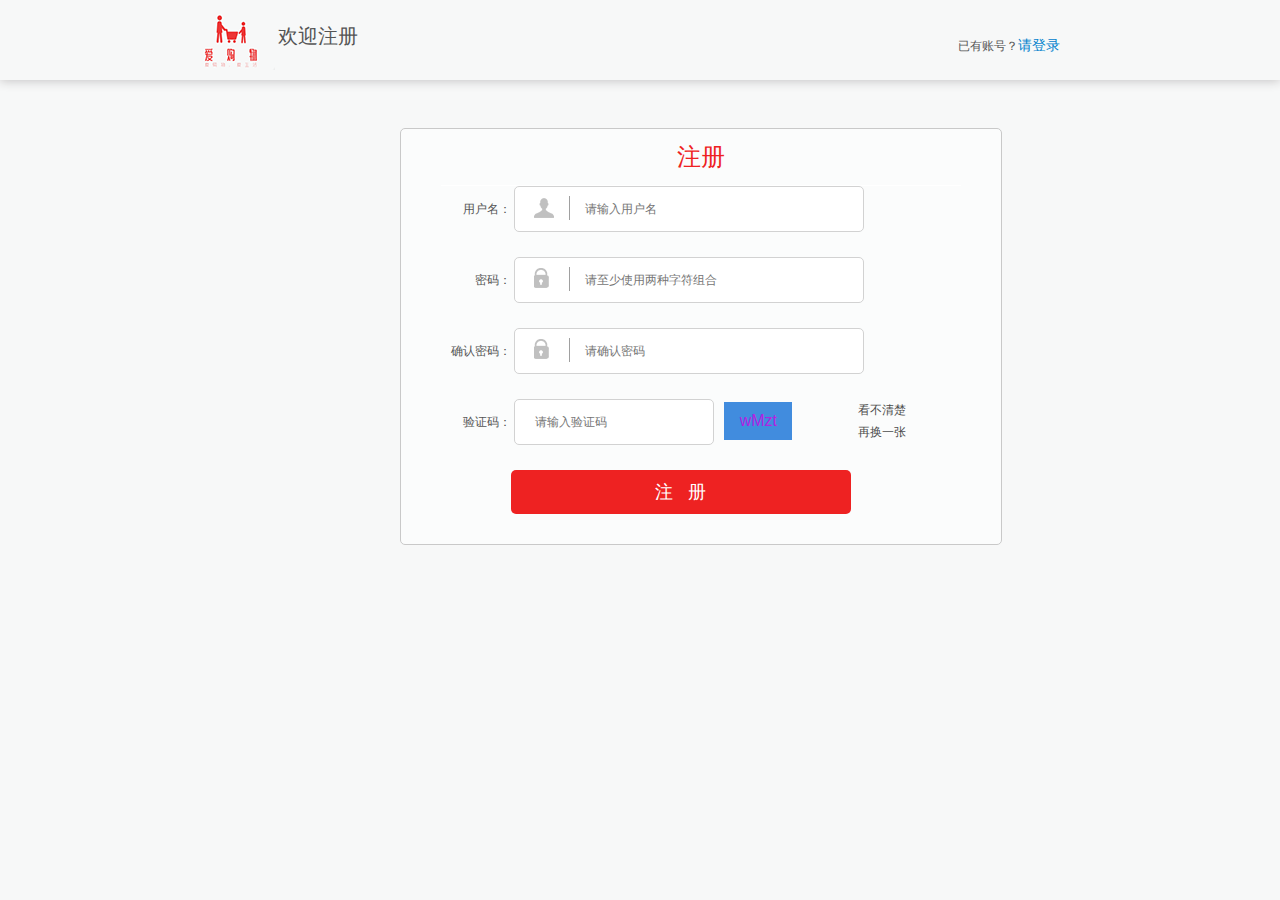
<file: register.html>
<!DOCTYPE html>
<html>

	<head>
		<meta charset="UTF-8">
		<link rel="stylesheet" href="css/style.css" />
		<link rel="stylesheet" href="css/base.css" />
		<title>注册</title>
	</head>

	<body>
		<div class="register_header">
			<div class="reg_hc">
				<a href="./index.html">
					<img src="images/logo.png" />
				</a>
				<h4>欢迎注册</h4>
				<span class="forget fr">已有账号？<a href="login.html">请登录</a></span>
			</div>
		</div>
		<div class="register_con">
			<div class="register_conr">
				<div class="register">
					<h5 class="personal active1">注册</h5>
				</div>
				<div class="clear"></div>
				<div class="user per_register">
					<span>用户名：</span>
					<img src="images/user.png" class="psw" style="margin-top: 10px;" />
					<input type="text" name="user" id="IDnum" class="input_comm" placeholder="请输入用户名" style="margin-top: 0px;">
					<!-- 异步用户名检测 -->
					<span class="detection1"></span>
					<br />
					<span>密码：</span>
					<img src="images/password.png" class="psw" />
					<input type="password" name="password" id="password1" class="input_comm" placeholder="请至少使用两种字符组合" />
					<!-- 异步密码检测 -->
					<span class="detection2"></span>
					<br />
					<span>确认密码：</span>
					<img src="images/password.png" class="psw" />
					<input type="password" name="password" id="password2" class="input_comm" placeholder="请确认密码" />
					<!-- 异步确认密码检测 -->
					<span class="detection3"></span>
					<br />
					<span>验证码：</span>
					<input type="text" name="yanzhengma" class="yanzhengma" placeholder="请输入验证码" />
					<p class="yanzheng"></p>
					<p class="change fr">
						<a href="javascript:">看不清楚 再换一张</a>
					</p>
					<div class="clear"></div>
					<!--<input type="checkbox" name="jizhu" value="记住账号和密码" class="bark"/><span class="bark1">记住账号和密码</span>
						<span class="forget fr"><a href="#">忘记密码</a></span>-->
					<input type="button" name="denglu" value="注   册" class="btn_register" />
				</div>
			</div>
			<div class="clear"></div>
		</div>
	</body>
	<script src="js/public.js"></script>
	<script src="js/register.js"></script>
	<script>

	</script>
</html>
</file>
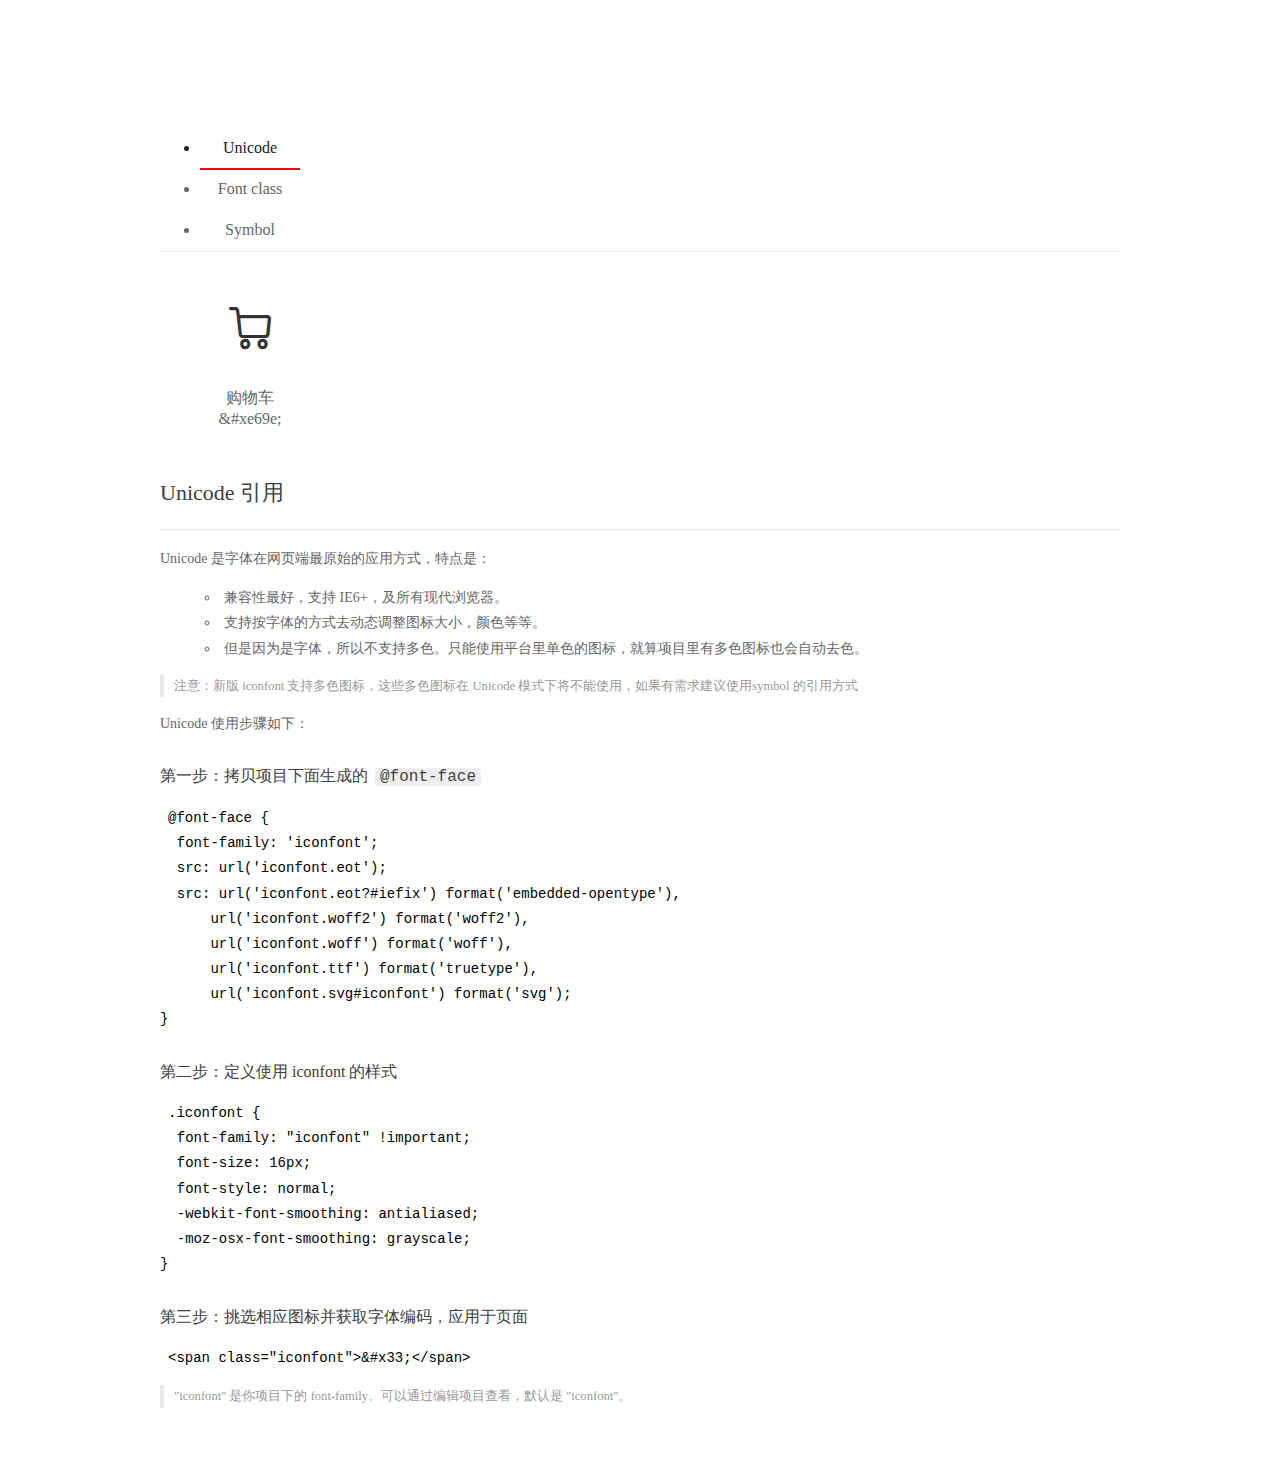
<file: font/demo_index.html>
<!DOCTYPE html>
<html>
<head>
  <meta charset="utf-8"/>
  <title>IconFont Demo</title>
  <link rel="shortcut icon" href="https://img.alicdn.com/tps/i4/TB1_oz6GVXXXXaFXpXXJDFnIXXX-64-64.ico" type="image/x-icon"/>
  <link rel="stylesheet" href="https://g.alicdn.com/thx/cube/1.3.2/cube.min.css">
  <link rel="stylesheet" href="demo.css">
  <link rel="stylesheet" href="iconfont.css">
  <script src="iconfont.js"></script>
  <!-- jQuery -->
  <script src="https://a1.alicdn.com/oss/uploads/2018/12/26/7bfddb60-08e8-11e9-9b04-53e73bb6408b.js"></script>
  <!-- 代码高亮 -->
  <script src="https://a1.alicdn.com/oss/uploads/2018/12/26/a3f714d0-08e6-11e9-8a15-ebf944d7534c.js"></script>
</head>
<body>
  <div class="main">
    <h1 class="logo"><a href="https://www.iconfont.cn/" title="iconfont 首页" target="_blank">&#xe86b;</a></h1>
    <div class="nav-tabs">
      <ul id="tabs" class="dib-box">
        <li class="dib active"><span>Unicode</span></li>
        <li class="dib"><span>Font class</span></li>
        <li class="dib"><span>Symbol</span></li>
      </ul>
      
    </div>
    <div class="tab-container">
      <div class="content unicode" style="display: block;">
          <ul class="icon_lists dib-box">
          
            <li class="dib">
              <span class="icon iconfont">&#xe69e;</span>
                <div class="name">购物车</div>
                <div class="code-name">&amp;#xe69e;</div>
              </li>
          
          </ul>
          <div class="article markdown">
          <h2 id="unicode-">Unicode 引用</h2>
          <hr>

          <p>Unicode 是字体在网页端最原始的应用方式，特点是：</p>
          <ul>
            <li>兼容性最好，支持 IE6+，及所有现代浏览器。</li>
            <li>支持按字体的方式去动态调整图标大小，颜色等等。</li>
            <li>但是因为是字体，所以不支持多色。只能使用平台里单色的图标，就算项目里有多色图标也会自动去色。</li>
          </ul>
          <blockquote>
            <p>注意：新版 iconfont 支持多色图标，这些多色图标在 Unicode 模式下将不能使用，如果有需求建议使用symbol 的引用方式</p>
          </blockquote>
          <p>Unicode 使用步骤如下：</p>
          <h3 id="-font-face">第一步：拷贝项目下面生成的 <code>@font-face</code></h3>
<pre><code class="language-css"
>@font-face {
  font-family: 'iconfont';
  src: url('iconfont.eot');
  src: url('iconfont.eot?#iefix') format('embedded-opentype'),
      url('iconfont.woff2') format('woff2'),
      url('iconfont.woff') format('woff'),
      url('iconfont.ttf') format('truetype'),
      url('iconfont.svg#iconfont') format('svg');
}
</code></pre>
          <h3 id="-iconfont-">第二步：定义使用 iconfont 的样式</h3>
<pre><code class="language-css"
>.iconfont {
  font-family: "iconfont" !important;
  font-size: 16px;
  font-style: normal;
  -webkit-font-smoothing: antialiased;
  -moz-osx-font-smoothing: grayscale;
}
</code></pre>
          <h3 id="-">第三步：挑选相应图标并获取字体编码，应用于页面</h3>
<pre>
<code class="language-html"
>&lt;span class="iconfont"&gt;&amp;#x33;&lt;/span&gt;
</code></pre>
          <blockquote>
            <p>"iconfont" 是你项目下的 font-family。可以通过编辑项目查看，默认是 "iconfont"。</p>
          </blockquote>
          </div>
      </div>
      <div class="content font-class">
        <ul class="icon_lists dib-box">
          
          <li class="dib">
            <span class="icon iconfont icon-gouwuche"></span>
            <div class="name">
              购物车
            </div>
            <div class="code-name">.icon-gouwuche
            </div>
          </li>
          
        </ul>
        <div class="article markdown">
        <h2 id="font-class-">font-class 引用</h2>
        <hr>

        <p>font-class 是 Unicode 使用方式的一种变种，主要是解决 Unicode 书写不直观，语意不明确的问题。</p>
        <p>与 Unicode 使用方式相比，具有如下特点：</p>
        <ul>
          <li>兼容性良好，支持 IE8+，及所有现代浏览器。</li>
          <li>相比于 Unicode 语意明确，书写更直观。可以很容易分辨这个 icon 是什么。</li>
          <li>因为使用 class 来定义图标，所以当要替换图标时，只需要修改 class 里面的 Unicode 引用。</li>
          <li>不过因为本质上还是使用的字体，所以多色图标还是不支持的。</li>
        </ul>
        <p>使用步骤如下：</p>
        <h3 id="-fontclass-">第一步：引入项目下面生成的 fontclass 代码：</h3>
<pre><code class="language-html">&lt;link rel="stylesheet" href="./iconfont.css"&gt;
</code></pre>
        <h3 id="-">第二步：挑选相应图标并获取类名，应用于页面：</h3>
<pre><code class="language-html">&lt;span class="iconfont icon-xxx"&gt;&lt;/span&gt;
</code></pre>
        <blockquote>
          <p>"
            iconfont" 是你项目下的 font-family。可以通过编辑项目查看，默认是 "iconfont"。</p>
        </blockquote>
      </div>
      </div>
      <div class="content symbol">
          <ul class="icon_lists dib-box">
          
            <li class="dib">
                <svg class="icon svg-icon" aria-hidden="true">
                  <use xlink:href="#icon-gouwuche"></use>
                </svg>
                <div class="name">购物车</div>
                <div class="code-name">#icon-gouwuche</div>
            </li>
          
          </ul>
          <div class="article markdown">
          <h2 id="symbol-">Symbol 引用</h2>
          <hr>

          <p>这是一种全新的使用方式，应该说这才是未来的主流，也是平台目前推荐的用法。相关介绍可以参考这篇<a href="">文章</a>
            这种用法其实是做了一个 SVG 的集合，与另外两种相比具有如下特点：</p>
          <ul>
            <li>支持多色图标了，不再受单色限制。</li>
            <li>通过一些技巧，支持像字体那样，通过 <code>font-size</code>, <code>color</code> 来调整样式。</li>
            <li>兼容性较差，支持 IE9+，及现代浏览器。</li>
            <li>浏览器渲染 SVG 的性能一般，还不如 png。</li>
          </ul>
          <p>使用步骤如下：</p>
          <h3 id="-symbol-">第一步：引入项目下面生成的 symbol 代码：</h3>
<pre><code class="language-html">&lt;script src="./iconfont.js"&gt;&lt;/script&gt;
</code></pre>
          <h3 id="-css-">第二步：加入通用 CSS 代码（引入一次就行）：</h3>
<pre><code class="language-html">&lt;style&gt;
.icon {
  width: 1em;
  height: 1em;
  vertical-align: -0.15em;
  fill: currentColor;
  overflow: hidden;
}
&lt;/style&gt;
</code></pre>
          <h3 id="-">第三步：挑选相应图标并获取类名，应用于页面：</h3>
<pre><code class="language-html">&lt;svg class="icon" aria-hidden="true"&gt;
  &lt;use xlink:href="#icon-xxx"&gt;&lt;/use&gt;
&lt;/svg&gt;
</code></pre>
          </div>
      </div>

    </div>
  </div>
  <script>
  $(document).ready(function () {
      $('.tab-container .content:first').show()

      $('#tabs li').click(function (e) {
        var tabContent = $('.tab-container .content')
        var index = $(this).index()

        if ($(this).hasClass('active')) {
          return
        } else {
          $('#tabs li').removeClass('active')
          $(this).addClass('active')

          tabContent.hide().eq(index).fadeIn()
        }
      })
    })
  </script>
</body>
</html>
</file>
<file: css/base.css>
/*base.css Date:2017-01-20 09:51:00 sunle*/
@charset "UTF-8";

/* common */
* {
    padding: 0;
    margin: 0;
}

body,
button,
input,
select,
textarea {
    -webkit-font-smoothing: antialiased;
    font: 12px/1.5 Microsoft YaHei, tahoma, arial, Hevetica, \\5b8b\4f53, sans-serif;
    color: #555;
}

h2,
h3,
h4,
h5,
h6 {
    font-size: 100%;
    font-family: "microsoft yahei";
    font-weight: normal;
}

address,
cite,
dfn,
em,
var {
    font-style: normal;
}

ul,
ol,
li {
    list-style: none;
}

em,
i,
u {
    font-style: normal;
}

input,
select,
textarea {
    font-family: inherit;
    font-size: inherit;
    font-weight: inherit;
}

fieldset,
iframe,
img {
    border: 0;
}

button,
input,
select,
textarea {
    font-size: 100%;
}

table {
    border-collapse: collapse;
    border-spacing: 0;
}

img {
    vertical-align: middle;
    display: inline-block;
}

a {
    text-decoration: none;
    color: #555;
}

a:hover {
    color: #f42424;
}

a:focus {
    outline: none;
}

input[disabled],
input[disabled="disabled"],
input[readonly],
input[readonly="readonly"] {
    background-color: #ebebe4;
}

body {
    background: #f7f8f8;
}

.w {
    margin: 0 auto;
}

.w:after,
.w:before {
    content: ".";
    display: block;
    height: 0;
    clear: both;
    visibility: hidden;
}


.fl {
    float: left !important;
}

.fr {
    float: right !important;
}

.fn {
    float: none !important;
}


.fs12 {
    font-size: 12px;
}

.fs14 {
    font-size: 14px;
}

.fs16 {
    font-size: 16px;
}

.txt-lh {
    line-height: 40px;
    font-size: 16px;
}

.txt-lh2 {
    line-height: 40px;
    font-size: 14px;
}

.clear,
.clearfix {
    clear: both;
}

.relative {
    position: relative;
}

.clearfix:after,
.clearfix:before {
    content: ".";
    display: block;
    height: 0;
    clear: both;
    visibility: hidden;
}


/**************width height margin padding******************/
/* width */
.w10 {
    width: 10px;
}

.w20 {
    width: 20px;
}

.w30 {
    width: 30px;
}

.w40 {
    width: 40px;
}

.w50 {
    width: 50px;
}

.w60 {
    width: 60px;
}

.w65 {
    width: 65px;
}

.w70 {
    width: 70px;
}

.w80 {
    width: 80px !important;
}

.w90 {
    width: 90px !important;
}

.w100 {
    width: 100px;
}

.w110 {
    width: 110px;
}

.w120 {
    width: 120px !important;
}

.w130 {
    width: 130px;
}

.w140 {
    width: 140px;
}

.w150 {
    width: 150px !important;
}

.w160 {
    width: 160px;
}

.w180 {
    width: 180px;
}

.w190 {
    width: 190px;
}

.w200 {
    width: 200px;
}

.w210 {
    width: 210px;
}

.w230 {
    width: 230px;
}

.w240 {
    width: 240px;
}

.w250 {
    width: 250px;
}

.w260 {
    width: 260px;
}

.w270 {
    width: 270px;
}

.w290 {
    width: 289px;
}

.w300 {
    width: 300px;
}

.w319 {
    width: 319px;
}

.w350 {
    width: 350px;
}

.w340 {
    width: 340px;
}

.w400 {
    width: 400px;
}

.w450 {
    width: 450px;
}

.w500 {
    width: 500px !important;
}

.w600 {
    width: 600px;
}

.w700 {
    width: 700px;
}

.w780 {
    width: 780px;
}

.w800 {
    width: 800px;
}

.w900 {
    width: 900px;
}

.w960 {
    width: 960px;
}

.w970 {
    width: 970px;
}

.w990 {
    width: 990px;
}

.w1000 {
    width: 1000px;
}

.w1200 {
    width: 1200px;
}

.w1390 {
    width: 1390px;
}





.site-nav .w {
    height: 30px;
    line-height: 30px;
    color: #8c8c8c;
}

.red {
    color: rgb(244, 40, 40);
}

.city-choice {
    float: left;
}

.dsc-choie {
    position: relative;
    overflow: hidden;
    padding: 0 7px;
}

.dsc-choie .iconfont {
    font-size: 20px;
    color: #f42424;
    float: left;
    height: 26px;
    margin-top: 2px;
}

.dsc-choie .ui-areamini-text {
    float: left;
    display: block;
}

.city-choice .dorpdown-layer {
    left: 0;
    right: inherit;
}

.site-nav .return_home {
    float: left;
    margin-right: 10px;
}

.site-nav .return_home .iconfont {
    color: #aaaaaa;
    vertical-align: middle;
    margin-right: 5px;
    display: inline-block;
    margin-top: -4px;
}

.txt-info {
    float: left;
    margin-left: 15px;
}

.txt-info a.link-login {
    padding-right: 12px;
    float: left;
}

.txt-info a.link-regist {
    color: #8c8c8c;
    float: left;
}

.txt-info a.link-regist:hover {
    color: #e23435;
}

.quick-menu li {
    float: left;
    position: relative;
}

.quick-menu li.spacer {
    overflow: hidden;
    margin: 11px 5px 0;
    width: 1px;
    height: 10px;
    background-color: #ccc;
}

.quick-menu li a {
    color: #8c8c8c;
    display: block;
}

.quick-menu li a:hover {
    color: #e23435;
}

.quick-menu li .dt {
    padding-left: 7px;
    padding-right: 7px;
}

.quick-menu li .dt .icon-down {
    font-size: 12px;
    padding-left: 6px;
}

.quick-menu li.li_dorpdown {
    cursor: pointer;
    position: relative;
}

.quick-menu li.li_dorpdown .dorpdown-layer {
    padding: 18px 0px;
    min-width: 380px;
}

.dsc-cm {
    position: relative;
    border: 1px solid #eee;
    height: 28px;
    line-height: 28px;
    z-index: 1;
}

.dorpdown-layer {
    display: none;
    position: absolute;
    border: 1px solid #d2d2d2;
    background-color: #fff;
    top: 30px;
    right: 0;
}

.dorpdown-layer dl {
    float: left;
    padding: 0 0 0 30px;
    border-right: 1px solid #efefef;
    width: 85px;
}

.dorpdown-layer dl:last-child {
    border-right: 0;
}

.dorpdown-layer dl dt {
    font-weight: 700;
    color: #666;
}

.dorpdown-layer dl dd {
    float: left;
}

.dorpdown-layer dl .item {
    float: left;
    width: 75px;
}

.dorpdown-layer dl.fore2 {
    width: 225px;
}

.dorpdown-layer dl.fore3 {
    width: 150px;
}

.hover {
    z-index: 22;
    position: relative;
}

.hover .dorpdown-layer {
    display: block;
}

.hover .dsc-cm {
    padding-bottom: 2px;
    border-color: #ccc;
    border-bottom: none;
    background-color: #fff;
}

.quick-menu li a.mobile {
    position: relative;
    z-index: 99;
}

.quick-menu li.dcs-mobile:hover .mobile_pop {
    display: block;
}

.mobile_pop {
    display: none;
    position: absolute;
    top: 30px;
    left: -65px;
    width: 180px;
    height: 230px;
    background-color: #fff;
    box-shadow: 0px 2px 10px rgb(204, 204, 204);
    z-index: 20;
    text-align: center;
}

.mobile_pop:before {
    content: '';
    position: absolute;
    display: block;
    top: -10px;
    left: 50%;
    margin-left: -5px;
    width: 0;
    height: 0;
    line-height: 0;
    font-size: 0;
    border-width: 5px;
    border-style: solid;
    border-color: #eee #eee #fff;
}
</file>
<file: css/style.css>
/*吸顶添加的类和动画*/
.top-ceiling{
	position: fixed;
	/* top: 0; */
	z-index: 100;
	/* display: flex; */
	/* justify-content: center; */
	background: rgba(255, 255, 255, 0.8);
	padding-left: 100px;
	animation: searchTop 1s ease-in-out;
}
@keyframes searchTop{
	0%{
		top:-80px;
	}
	100%{
		top:0
	}
}
.logo{
	margin-top: 10px;

}
.detection1{
	text-align: center!important;
	width: 80px!important;
	font-weight: bolder;
	font-size: 13px;
	color: red;
}
.detection2{
	text-align: center!important;
	width: 80px!important;
	font-weight: bolder;
	font-size: 13px;
	color: red;
}
.detection3{
	text-align: center!important;
	width: 80px!important;
	font-weight: bolder;
	font-size: 13px;
	color: red;
}
.register_con {
	width: 480px;
	margin: 0 auto;
}

.register {
	text-align: center;
	border-bottom: 1px solid #FFFFFF;
}

.register_header {
	background: #f7f8f8;
	-webkit-box-shadow: 0 1px 10px #c5c3c4;
	-moz-box-shadow: 0 1px 10px #c5c3c4;
	-ms-box-shadow: 0 1px 10px #c5c3c4;
	box-shadow: 0 1px 10px #c5c3c4;
}

.reg_hc {
	padding: 10px 0;
	width: 900px;
	margin: 0 auto;
}

.reg_hc h4 {
	display: inline-block;
	font-size: 20px;
	line-height: 25px;
}

.active1 {
	cursor: pointer;
	display: inline-block;
	padding: 8px 0;
	font-size: 24px;
	color: #ee2222;
	line-height: 40px;
	margin-left: 80px;
	margin: auto;
}

.cancel {
	float: right;
	margin-top: 16px;
	cursor: pointer;
	color: #0081cd;
}

.cancel:hover {
	color: #EE2222;
}

.register_conr {
	margin-top: 10%;
	padding: 0 40px;
	width: 520px;
	background: rgba(255, 255, 255, 0.5);
	border: 1px solid #c9c9c9;
	border-radius: 5px;
}

.register span {
	font-size: 20px;
	line-height: 50px;
	color: #333333;
	font-family: "宋体";
}

.register label {
	margin-right: 35px;
	font-size: 12px;
	line-height: 50px;
	font-family: "宋体";
	color: #333333;
}

.register label a {
	color: #c7000f;
}

.register hr {
	border: none;
	border-top: 2px solid #B00007;
	width: 400px;
	margin-top: 0px;
	margin-left: 2px;
}

.user span {
	display: inline-block;
	text-align: right;
	width: 70px;
}

.input_comm {
	width: 348px;
	height: 44px;
	border: none;
	border: 1px solid #d2d2d2;
	border-radius: 5px;
	margin-top: 25px;
	text-indent: 70px;
}

.email_yz {
	width: 260px;
	height: 44px;
	border: none;
	border: 1px solid #d2d2d2;
	border-radius: 5px;
	margin-top: 25px;
	text-indent: 70px;
}

.quire_yzm {
	cursor: pointer;
	position: absolute;
	margin-top: 26px;
	margin-left: -116px;
	width: 110px;
	height: 44px;
	border: none;
	background: #f2f2f2;
	color: #333;
	padding: 0;
}

.psw {
	position: absolute;
	margin-top: 35px;
	margin-left: 20px;
}

.yanzhengma {
	width: 198px;
	height: 44px;
	border: none;
	border: 1px solid #d2d2d2;
	border-radius: 5px;
	margin-top: 25px;
	text-indent: 20px;
	
}

.yanzheng {
	position: absolute;
	display: inline-block;
	margin-top: 28px;
	margin-left: 10px;
	width: 68px;
	height: 38px;
	/* background: red; */
	text-align: center;
	line-height: 38px;
	font-size: 16px;
	cursor: pointer;
}

.change {
	width: 48px;
	margin-top: 25px;
	margin-right: 55px;
	
}

.change a {
	font-size: 12px;
	line-height: 22px;
	color: #4c4c4c;
}

.bark {
	margin-top: 25px;
}

.bark1 {
	font-family: "宋体";
	font-size: 14px;
	color: #666666;
	margin-left: 10px;
}

.forget {
	margin-top: 25px;
	margin-right: 30px;
}

.forget a {
	color: #0081cd;
	font-size: 14px;
	font-family: "宋体";
}

.forget a:hover {
	color: #ee2222;
}

.btn_register {
	margin-left: 70px;
	margin-top: 25px;
	border: none;
	width: 340px;
	height: 44px;
	background: #ee2222;
	font-size: 18px;
	color: #FFFFFF;
	border-radius: 5px;
	margin-bottom: 30px;
	cursor: pointer;
}

.business_register {
	display: none;
}

.top_banner {
	min-width: 1200px;
	width: 100%;
	height: 80px;
	margin: 0 auto;
	overflow: hidden;
	background: #ff287d;
}

.site-nav {
	background: #eee;
	margin-bottom: 1px;
	width: 100%;
	min-width: 1200px;
}

.top_banner .module {
	width: 1200px;
	position: relative;
	margin: 0 auto;
	float: none;
}

.module img {
	vertical-align: middle;
	display: inline-block;
}

.icon-close {
	z-index: 99;
	cursor: pointer;
	position: absolute;
	right: 5px;
	top: 5px;
	font-size: 14px;
	color: #FFF;
	background: rgb(100, 100, 100);
	opacity: .3;
	filter: alpha(opacity=30);
	width: 20px;
	height: 20px;
	text-align: center;
}

.icon-close img {
	width: 16px;
	height: 16px;
}

.place {
	position: absolute;
	width: 16px;
	height: 20px;
	margin-top: 4px;
}

.dsc-choie input {
	border: none;
	background: #EEEEEE;
	width: 50px;
	margin-left: 20px;
}


/*************城市选择*****************/

.kucity {
	font-family: "微软雅黑";
	font-size: 12px;
	position: absolute;
	top: 50px;
	left: 50px;
	width: 317px;
	*border: 1px solid #dedede;
	box-shadow: 0 0 5px 1px #dedede;
	padding: 10px;
	background: #FFFFFF;
	z-index: 100000;
}

.kucity h3 {
	font-size: 12px;
	font-weight: normal;
	color: #666;
}

.kucity .kucity_nav {
	font-size: 0;
	padding-top: 10px;
	list-style: none;
}

.kucity .kucity_nav li {
	cursor: pointer;
	font-size: 12px;
	margin-left: -1px;
	border: 1px solid #dedede;
	display: inline-block;
	color: #666;
	padding: 3px 7px;
	transition: all .2s;
}

.kucity .kucity_nav li.active {
	background-color: rgb(4, 168, 253);
	border-color: rgb(4, 168, 253);
	color: #fff;
}


/*kucity_body*/

.kucity .kucity_body {
	padding: 10px 5px;
	max-height: 230px;
	overflow-y: auto;
}

.kucity .kucity_body .kucity_item {
	display: none;
}

.kucity .kucity_body .kucity_item.active {
	display: block;
}

.kucity_item dt,
.kucity_item dd {
	display: inline-block;
}

.kucity_item dl {
	padding: 3px 0;
}

.kucity_item dt {
	color: rgb(32, 117, 249);
	padding-top: 3px;
	vertical-align: top;
	width: 10%;
}

.kucity_item dd {
	width: 90%;
}

.kucity_item dd span {
	width: 24%;
	display: inline-block;
	cursor: pointer;
	padding: 3px 0;
	border: 1px solid #fff;
	transition: all .3s;
}

.kucity_item dd span:hover {
	color: rgb(4, 168, 253);
	text-decoration: underline;
}

.kucity .result {
	list-style: none;
}

.kucity .result li {
	padding: 5px;
	background-color: #fff;
	margin: 2px 0;
	cursor: pointer;
	overflow: hidden;
}

.kucity .result li.active,
.kucity .result li.active .letter {
	background-color: rgb(4, 168, 253);
	color: #fff;
}

.kucity .result li .letter {
	float: right;
	color: #999;
}

.kucity .result li .noresult {
	padding: 0 8px;
	color: rgb(253, 130, 27);
}

.kucity .result li:hover,
.kucity .result li:hover>.letter {
	background-color: rgb(4, 168, 253);
	color: #fff!important;
}


/*滚动条*/

.kucity_body::-webkit-scrollbar {
	width: 5px;
	height: 16px;
	background-color: #F5F5F5;
}


/*定义滚动条轨道 内阴影+圆角*/

.kucity_body::-webkit-scrollbar-track {
	border-radius: 10px;
	background-color: #F5F5F5;
}


/*定义滑块 内阴影+圆角*/

.kucity_body::-webkit-scrollbar-thumb {
	border-radius: 5px;
	background-color: #dedede;
}

.kucity_body::-webkit-scrollbar-thumb:hover {
	background-color: #999;
}

.header {
	width: 100%;
	height: 80px;
	margin: 0 auto;
	padding-left: 170px
	/* overflow: hidden; */
	/* position: absolute; */
}

.header_container {
	width: 1200px;
	margin: 0 auto;
	height: 80px;
}

.header_container {
	cursor: pointer;
}

.dsc-search {
	float: left;
	margin: 30px 0 0 78px;
	width: 546px;
	position: relative;
}

.dsc-search .search-form {
	float: left;
}

.dsc-search .search-text {
	width: 378px;
	height: 14px;
	padding: 8px;
	border: 2px solid #f42424;
	outline: 0;
	font-size: 12px;
	float: left;
	color: #999;
}

.dsc-search .button {
	border: 0;
	width: 70px;
	height: 34px;
	line-height: 34px;
	background-color: #f42424;
	color: #fff;
	font-size: 14px;
	cursor: pointer;
	float: left;
	outline: 0;
}

.dsc-search .button-goods {
	margin-right: 8px;
}

.dsc-search .button-store {
	background-color: #b31919;
}

.dsc-search .keyword {
	float: left;
	width: 100%;
}

.dsc-search .keyword li {
	float: left;
	height: 28px;
	line-height: 28px;
	margin-right: 10px;
}

.dsc-search .keyword li a {
	display: block;
	color: #999;
}

.dsc-search .keyword li a:hover {
	color: #e23435;
}
/* 我的购物车 */
.cw-icon{
	width: 130px;
	height: 34px;
	background: #fff;
	text-align: center;
	line-height: 34px;
	background-color: #eee;
	overflow: hidden;
	position: relative;
	z-index: 1;
	float: left;
	margin-top: 30px;
	margin-left: 20px;
	border:1px solid #e3e4e5;
}
.ci-count{
	position: absolute;
    top: 1px;
    left: 29px;
    right: auto;slideItem
    display: inline-block;
    padding: 1px 3px;
    font-size: 12px;
    line-height: 12px;
    color: #fff;
    background-color: #e1251b;
    border-radius: 7px;
    min-width: 12px;
    text-align: center;
}
@font-face {
    font-family: 'iconfont';
    src: url('../font/iconfont.eot');
    src: url('../font/iconfont.eot?#iefix') format('embedded-opentype'),
        url('../font/iconfont.woff2') format('woff2'),
        url('../font/iconfont.woff') format('woff'),
        url('../font/iconfont.ttf') format('truetype'),
        url('../font/iconfont.svg#iconfont') format('svg');
  }
.iconfont {
	font-family: "iconfont" !important;
	font-size: 16px;
	font-style: normal;
	-webkit-font-smoothing: antialiased;
	-moz-osx-font-smoothing: grayscale;
  }
/******************nav******************/

.w1200 {
	width: 1200px;
}

.nav {
	height: 40px;
	position: relative;
	z-index: 9;
	background-color: #fff;
}

.nav .categorys,
.attached-search-container .categorys {
	float: left;
	width: 232px;
	height: 40px;
	position: relative;
}

.attached-search-container .categorys {
	margin-top: 12px;
	height: 34px;
}

.nav .categorys .categorys-type,
.attached-search-container .categorys .categorys-type {
	background-color: #f42424;
	text-align: center;
	font-size: 0;
	line-height: 40px;
}

.attached-search-container .categorys .categorys-type {
	line-height: 34px;
}

.nav .categorys .categorys-type a,
.attached-search-container .categorys .categorys-type a {
	font-size: 16px;
	font-weight: 700;
	color: #fff;
	display: block;
}

.categorys-tab-content {
	height: 500px;
	z-index: 30;
	background-color: #000;
	background-color: rgba(0, 0, 0, 0.6);
}

.categorys-tab-content .categorys-items {
	position: relative;
	height: 100%;
}

.categorys-tab-content .categorys-item {
	cursor: pointer;
	height: 14.29%;
}

.categorys-tab-content .item-content {
	padding: 14.5px 16px;
	float: left;
	width: 200px;
}

.categorys-tab-content .item-content .icon-other {
	float: left;
	width: 18px;
	height: 18px;
}

.categorys-tab-content .item-content .icon-other img {
	width: 100%;
}

.categorys-tab-content .selected .item-content {
	background-color: rgba(0, 0, 0, 1);
}

.categorys-tab-content .iconfont {
	float: left;
	color: #bfbfbf;
}

.categorys-tab-content .categorys-title {
	float: left;
	margin-left: 10px;
}

.categorys-tab-content .categorys-title strong {
	display: block;
	font-weight: normal;
}

.categorys-tab-content .categorys-title strong a {
	color: #fff;
	font-size: 14px;
}

.categorys-tab-content .categorys-title span {
	display: block;
	font-size: 0;
}

.categorys-tab-content .categorys-title span a {
	color: #bfbfbf;
	margin-right: 10px;
	font-size: 14px;
}

.categorys-tab-content .categorys-title span a:hover,
.categorys-tab-content .categorys-title strong a:hover {
	color: #e23435;
}

.categorys-items-layer {
	display: none;
	position: absolute;
	top: 0;
	left: 232px;
	width: 720px;
	min-height: 498px;
	border: 1px solid #fff;
	background-color: #fff;
	box-shadow: 0px 0px 3px 2px rgba(0, 0, 0, .1);
	-webkit-transition: top .25s ease;
	transition: top .25s ease;
}

.cate-layer-con {
	padding: 20px 20px 28px 18px;
}

.cate-layer-left {
	float: left;
	width: 700px;
}

.cate-layer-rihgt {
	float: right;
	width: 200px;
}

.categorys-tab-content .categorys-item:hover .categorys-items-layer {
	display: block;
}

.nav .nav-main {
	float: left;
	width: 968px;
	overflow: hidden;
	height: 40px;
	line-height: 40px;
}

.nav .nav-main li {
	float: left;
	margin-left: 38px;
}

.nav .nav-main li a {
	font-size: 16px;
	color: #555;
	display: block;
}

.nav .nav-main li a:hover,
.nav .nav-main li a.curr {
	color: #e23435;
}

.cate_channel a {
	float: left;
	margin-right: 10px;
	padding: 0 10px 0 12px;
	height: 24px;
	line-height: 24px;
	color: #fff;
	background-color: #5f4f4f;
}

.cate_detail {
	margin-top: 20px;
	width: 100%;
}

.cate_channel {
	overflow: hidden;
	height: 24px;
	width: 100%;
}

.cate_detail dl {
	padding-left: 80px;
	position: relative;
}

.cate_detail dt {
	overflow: hidden;
	position: absolute;
	color: #555;
	left: 0;
	top: 13px;
	width: 70px;
	text-align: right;
	font-weight: 700;
	white-space: nowrap;
	text-overflow: ellipsis;
}

.cate_detail dd {
	padding: 8px 0;
	overflow: hidden;
	border-bottom: 1px dashed #d2d2d2;
	min-height: 28px;
}

.cate_detail dd a {
	float: left;
	margin: 8px 0;
	padding: 0 10px;
	height: 12px;
	border-left: 1px solid #e0e0e0;
	line-height: 12px;
	white-space: nowrap;
}

.cate_detail dl {
	padding-left: 80px;
	position: relative;
}

.cate-layer-rihgt h3 {
	line-height: 18px;
	color: #333;
	font-size: 14px;
	text-align: center;
	font-weight: 400
}

.cate-layer-right-slide {
	margin-top: 5px;
	width: 200px;
	height: 200px;
}

.cate-layer-right-slide img {
	width: 180px;
	height: 180px;
	padding: 2px 0 2px 10px;
	margin-top: 5px;
}

.iconfont img {
	width: 20px;
	height: 20px;
}

.shop_new {
	background: #EEEEEE;
	width: 100%;
}

.sy_gg {
	width: 1200px;
	height: 70px;
	margin: 0 auto;
	padding-top: 10px;
	position: relative;
	/* display: flex; */
	/* align-items: center; */
}

.ranklist {
	float: left;
	margin-left: 110px;
	width: 500px;
	height: 70px;
	position: relative;
	overflow: hidden;
}
.ranklist ul {
	/* z-index: 9999; */
	position: absolute;
}

.ranklist ul li a {
	line-height:70px;
	font-size: 15px;
	color: #333333;
}

.ranklist ul li a:hover {
	color: #E23435;
}

.ranklist ul li a span {
	display: inline-block;
	float: right;
	font-size: 12px;
	color: #666666;
}

.shop_new_logo {
	display: inline-block;
	padding-top: 8px;
	margin-left: 300px;
	margin-top: 10px;
	float: left;
}

.new_more {
	display: inline-block;
	background: #E23435;
	float: right;
	width: 90px;
	margin-top: 10px;
	height: 40px;
	border-radius: 5px;
}

.new_more img {
	padding: 10px 0 0 20px;
	width: 50px;
	height: 20px;
}

.seckill-channel {
	width: 1200px;
	margin: 0 auto;
	margin-top: 20px;
}

.seckill-channel .box-hd {
	height: 50px;
	background-color: #f42424;
	padding-left: 300px;
	position: relative;
}

.sk-time-cd {
	height: 30px;
	line-height: 30px;
	padding: 10px 0;
	float: left;
	font-size: 14px;
	color: #fff;
}

.sk-cd-tit {
	float: left;
	margin-right: 6px;
}
/* 新增 */
.countdown-desc{
	margin-top: 10px;
	margin-right: 40px;
	float: left;
	width: 150px;
	font-size: 14px;
	color: #fff;
	text-align: center;
}
.countdown-desc strong{
	font-size: 24px;
	text-align: center;
	padding-right: 2px;
	margin-right: 5px;
    vertical-align: middle;
    display: inline-block;
	margin-top: -1px;

}


.cd-time {
	overflow: hidden;
}

.cd-time div {
	min-width: 24px;
	height: 30px;
	line-height: 30px;
	padding: 0 6px;
	font-size: 21px;
	color: #fff;
	background-color: #333;
	border-radius: 5px;
	font-family: Arial, Helvetica, sans-serif;
	font-weight: normal;
	position: relative;
}

.cd-time span {
	margin: 0 5px;
}

.cd-time * {
	float: left;
}

.sk-more {
	height: 30px;
	line-height: 30px;
	padding: 10px 25px;
	float: right;
	font-size: 14px;
}

.sk-more a {
	color: #fff;
	float: left;
}

.sk-more i.arrow {
	width: 15px;
	height: 16px;
	float: left;
	margin-top: 7px;
	margin-left: 10px;
	background: url(../images/right_arrow.png) no-repeat;
}

.box_hd_arrow {
	position: absolute;
	top: 0;
	left: 0;
	width: 0;
	height: 0;
	border-top: 19px solid #fff;
	border-right: 19px solid transparent;
}

.box_hd_dec {
	width: 28px;
	height: 28px;
	position: absolute;
	left: 0px;
	top: 0px;
}

.tempWrap {
	position: relative;
	width: 1200px
}

.tempWrap ul {
	width: 1200px;
	position: relative;
	overflow: hidden;
}

.seckill-channel .box-hd .box-hd-icon {
	display: block;
	width: 63px;
	height: 31px;
	background: url(../images/seckill.png) no-repeat;
	float: left;
	margin: 9px 50px 0 0;
}

.seckill-channel .box-bd .p-img {
	width: 230px;
	height: 230px;
	display: block;
}

.seckill-channel .box-bd .p-img img {
	width: 220px;
	height: 220px;
	display: block;
}

.seckill-channel .box-bd .p-img img:hover {
	opacity: 0.5;
	-webkit-transition: all .5s;
	-moz-transition: all .5s;
	-ms-transition: all .5s;
	transition: all .5s;
}

.seckill-channel .box-bd .p-over {
	height: 60px;
	width: 100%;
	position: relative;
}

.seckill-channel .box-bd .p-info {
	width: 86px;
	height: 0;
	border-top: none;
	border-top: 60px solid #eee;
	border-right: transparent 60px solid;
	border-left: none;
	position: absolute;
	left: 0;
}

.seckill-channel .box-bd .p-info .p-price {
	float: left;
	width: 145px;
	height: 48px;
	padding-top: 12px;
	position: absolute;
	top: -60px;
}

.seckill-channel .box-bd .p-btn {
	width: 86px;
	height: 0;
	border-top: none;
	border-bottom: 60px solid #f42424;
	border-left: transparent 60px solid;
	border-right: none;
	position: absolute;
	right: 0;
}

.seckill-channel .box-bd .p-btn a {
	color: #fff;
	font-size: 14px;
	display: block;
	width: 76px;
	height: 60px;
	line-height: 60px;
	padding-left: 10px;
	position: absolute;
}

.seckill-channel .box-bd .p-info .p-price span {
	display: block;
	padding-left: 16px;
}

.original-price {
	text-decoration: line-through;
	font-size: 12px;
	color: #999;
}

.seckill-channel .box-bd li {
	float: left;
	width: 230px;
	margin-right: 10px;
}

.p-name a {
	display: inline-block;
	width: 225px;
	overflow: hidden;
	text-overflow: ellipsis;
	white-space: nowrap;
}

.need-channel {
	margin: 0 auto;
	width: 1200px;
	height: auto;
	margin-top: 20px;
}

.need-channel .channel-column .column-title {
	text-align: center;
	color: #fff;
	min-height: 82px;
	overflow: hidden;
}

.need-channel .channel-column {
	width: 230px;
	height: 330px;
	float: left;
	margin-right: 10px;
	position: relative;
	z-index: 1;
	text-align: center;
	cursor: pointer;
	overflow: hidden;
}

.column-title h3 {
	font-size: 24px;
	font-weight: bold;
	margin-top: 25px;
}

.column-title p {
	font-size: 16px;
}

.need-channel .channel-column .column-img {
	width: 155px;
	height: 155px;
	margin: 20px auto 0;
}

.column-img img:hover {
	-moz-transition: all 1s;
	-ms-transition: all 1s;
	-o-transition: all 1s;
	-webkit-transition: all 1s;
	transition: all 1s;
	transform: scale(1.1);
}

.column-img img {
	display: block;
	position: relative;
	width: 100%;
	height: 100%;
	-moz-transition: all .5s;
	-ms-transition: all .5s;
	-o-transition: all .5s;
	-webkit-transition: all .5s;
	transition: all .5s;
}

.need-channel .channel-column .column-btn {
	display: block;
	width: 140px;
	height: 36px;
	line-height: 36px;
	font-size: 14px;
	text-align: center;
	border-radius: 20px;
	background-color: #fff;
	position: absolute;
	bottom: 17px;
	left: 46px;
	-webkit-transition: all 150ms ease-in-out;
	transition: all 150ms ease-in-out;
}

.bk_foot_redbag {
	position: fixed;
	right: 2%;
	bottom: 2%;
	z-index: 10;
}

.bk_foot_redbag>a {
	display: block;
	width: 161px;
	height: 196px;
	position: relative;
	animation: icon-bounce 5s 2s infinite;
}

.bk_foot_redbag>span {
	width: 24px;
	height: 24px;
	cursor: pointer;
	position: absolute;
	top: -18px;
	right: -10px;
	background: url(../images/close1.png) no-repeat center;
	background-size: 100%;
}

.discount {
	width: 100%;
	margin-top: 20px;
	margin-bottom: 20px;
}

.dis_con {
	width: 1200px;
	margin: 0 auto;
}

.w1200_container {
	width: 1200px;
	margin: 0 auto;
	overflow: hidden;
}

.enjoy_title {
	overflow: hidden;
	padding: 0 0 20px;
	height: 35px;
	background: url(../images/enjoy.jpg) repeat-x 0 18px;
	text-align: center;
	font-size: 24px;
	line-height: 35px;
}

.enjoy_title h3 {
	display: inline;
	padding: 0 50px;
	background-color: #f6f6f6;
	font-weight: 400;
	font-size: 26px;
	color: #333;
	font-family: fzzhengheis-el-gbregular;
}

.enjoy_bg {
	width: 380px;
	height: 170px;
	overflow: hidden;
	margin: 0px 10px 20px 10px;
	float: left;
}

.enjoy_info {
	position: absolute;
	width: 100px;
	height: 130px;
	padding: 20px;
	background: #66B687;
	opacity: 0.8;
}

.enjoy_info h4 {
	color: #FFFFFF;
	overflow: hidden;
	height: 40px;
	border-top: 2px solid #fff;
	border-bottom: 2px solid #fff;
	font-size: 20px;
	line-height: 40px;
	text-align: center;
	font-weight: 400;
}

.enjoy_info p {
	overflow: hidden;
	margin-top: 8px;
	height: 32px;
	line-height: 16px;
	color: #FFFFFF;
}

.enjoy1_title {
	position: absolute;
}

.enter1_enjoy {
	width: 390px;
	height: 170px;
	margin-left: -10px;
	-webkit-transition: all .5s;
	-moz-transition: all .5s;
	-ms-transition: all .5s;
	transition: all .5s;
}

.enter1_enjoy:hover {
	padding-left: 10px;
	-webkit-transition: all .5s;
	-moz-transition: all .5s;
	-ms-transition: all .5s;
	transition: all .5s;
}

.master_con {
	overflow: hidden;
}

.mastor_part {
	float: left;
	width: 230px;
	height: 120px;
	margin-right: 10px;
	position: relative;
}

.master_main {
	color: #fff;
	float: left;
	padding-left: 24px
}

.mastor_title {
	margin-top: 25px;
	font-size: 14px;
	line-height: 20px;
}

.mastor_title h3 {
	font-size: 16px;
	font-weight: bold
}

.master_btn {
	display: block;
	height: 30px;
	line-height: 30px;
	width: 70px;
	border-radius: 20px;
	background-color: #fff;
	text-align: center;
	float: left;
	margin-top: 10px;
	-webkit-transition: all 150ms ease-in-out;
	transition: all 150ms ease-in-out;
}

.master_btn:hover {
	box-shadow: 0 12px 30px 0 rgba(0, 0, 0, 0.2);
	-webkit-transform: translateY(-2px);
	transform: translateY(-2px);
}

.master_img {
	position: absolute;
	top: 30px;
	right: 10px;
	-o-transition: right .3s;
	-moz-transition: right .3s;
	-webkit-transition: right .3s;
	-ms-transition: right .3s;
	transition: right .3s;
	cursor: pointer;
}

.master_img:hover {
	right: 15px;
}

.master_img img {
	max-width: 99px;
	max-height: 72px;
}

.good_shop {
	float: left;
	width: 290px;
	margin: 0 5px;
}

.shop_img {
	width: 290px;
	height: 290px;
	display: block;
}

.shop_logo {
	border: 6px solid #e5e5e5;
	border-top-width: 6px;
	border-top-style: solid;
	border-top-color: rgb(229, 229, 229);
	border-top: 0;
	overflow: hidden;
	height: 85px;
}

.s_logo {
	width: 114px;
	height: 56px;
	border: 1px dashed #dcdcdc;
	float: left;
	text-align: center;
	margin: 13px 18px;
}

.shop_logo img {
	width: 114px;
	height: 56px;
}

.s_title {
	float: left;
	font-size: 14px;
	color: #555;
	margin-top: 18px;
	line-height: 24px;
	width: 112px;
}

.s_title p {
	width: 100%;
	overflow: hidden;
	white-space: nowrap;
	text-overflow: ellipsis;
	font-size: 14px;
	color: #555;
	line-height: 24px;
}

.good_shop:hover {
	opacity: 0.7;
}

.brand_left {
	width: 474px;
	height: 178px;
	float: left;
	margin-right: 10px;
	overflow: hidden;
}

.brand_left img {
	-webkit-transition: -webkit-transform .4s;
	-moz-transition: -moz-transform .4s;
	transition: -webkit-transform .4s;
	-moz-transition: transform .4s, -moz-transform .4s;
	transition: transform .4s;
	transition: transform .4s, -webkit-transform .4s, -moz-transform .4s;
}

.brand_left img:hover {
	-webkit-transform: translateX(-10px);
	-moz-transform: translateX(-10px);
	-ms-transform: translateX(-10px);
	transform: translateX(-10px);
}

.brand_right {
	float: right;
	width: 716px;
	position: relative;
	margin: 0;
}

.brand_right li {
	width: 118px;
	height: 58px;
	float: left;
	overflow: hidden;
	border: 1px solid #fff;
	text-align: center;
	margin: -1px -1px 0 0;
	position: relative;
	cursor: default;
}

.brand_img {
	margin: 0 auto;
	display: block;
}

.brand_img a {
	display: table-cell;
	vertical-align: middle;
	width: 118px;
	height: 58px;
}

.brand_img a img {
	width: 100px;
	height: auto;
}

.brand_mash {
	width: 100%;
	height: 100%;
	position: absolute;
	left: 0;
	top: 0;
	z-index: 1;
	background-color: #333;
	background-color: rgba(0, 0, 0, .8);
	transition: all .3s ease-out;
	opacity: 0;
	filter: alpha(opacity=0);
}

.coupon {
	color: #fff;
	text-align: center;
	margin-top: 14px;
	line-height: 16px;
}

.coupon a {
	color: #fff;
}

.brand_mash:hover {
	opacity: .9;
	filter: alpha(opacity=0.9);
}

.no_enough ul li {
	float: left;
	width: 210px;
	margin: 0 8px 10px 0;
	border: 1px solid #D2D2D2;
	padding: 10px;
}

.no_enough ul li:hover {
	border-color: #f42424;
}

.opacity_img1:hover .p_img {
	opacity: .7;
}

.p_img {
	width: 210px;
	height: 210px;
}

.p_img img {
	width: 100%;
	height: 100%;
}

.no_ename {
	font-size: 14px;
	overflow: hidden;
	white-space: nowrap;
	text-overflow: ellipsis;
	margin-top: 8px;
}

.no_eprice {
	float: left;
	font-size: 16px;
	color: #f42424;
}

.red_bag {
	text-align: center;
	position: fixed;
	left: 35%;
	top: 30%;
	z-index: 10;
	background: url(../images/red_package3.png);
	width: 0;
	height: 0;
}

.hide {
	display: none;
}

.red_bag span {
	color: #f1ff78;
	margin-top: 35%;
	font-size: 20px;
	vertical-align: middle;
}

.red_bag span label {
	font-family: "华文行楷";
	padding-right: 10px;
	font-size: 35px;
}

.red_bag button {
	font-size: 16px;
	cursor: pointer;
	border: none;
	border-radius: 10px;
	padding: 10px 40px;
	border: 2px solid #f1ff78;
	background: #EE2222;
	color: #FFFFFF;
}

.red_bag1 {
	text-align: center;
	position: fixed;
	left: 35%;
	top: 30%;
	z-index: 10;
	background: url(../images/red_package3.png);
	width: 0;
	height: 0;
}

.red_bag1 span {
	color: #f1ff78;
	margin-top: 35%;
	font-size: 20px;
	vertical-align: middle;
}

.red_bag1 span label {
	font-family: "华文行楷";
	padding-right: 10px;
	font-size: 35px;
}

.red_bag1 button {
	font-size: 16px;
	cursor: pointer;
	border: none;
	border-radius: 10px;
	padding: 10px 40px;
	border: 2px solid #f1ff78;
	background: #EE2222;
	color: #FFFFFF;
}


/*底部*/

.footer_con {
	background-color: #202020;
	width: 100%;
	min-width: 1200px;
	margin-top: 20px;
	vertical-align: middle;
}

.fnc_container {
	padding: 30px 0;
	width: 1200px;
	margin: 0 auto;
	border-bottom: 1px solid #464646;
	overflow: hidden;
}

.help-list {
	float: left;
	width: 1200px;
}

.help-item {
	float: left;
	width: 170px;
	padding-right: 10px;
}

.help-item h3 {
	font-size: 16px;
	font-weight: bold;
	color: #fff;
	margin-bottom: 20px;
}

.help-item li {
	line-height: 28px;
}


/*自定义动画*/

@keyframes icon-bounce {
	0%,
	100% {
		-moz-transform: rotate(0deg);
		-ms-transform: rotate(0deg);
		-webkit-transform: rotate(0deg);
		transform: rotate(0deg);
	}
	5% {
		-moz-transform: rotate(15deg);
		-ms-transform: rotate(15deg);
		-webkit-transform: rotate(15deg);
		transform: rotate(15deg);
	}
	15% {
		-moz-transform: rotate(-15deg);
		-ms-transform: rotate(-15deg);
		-webkit-transform: rotate(-15deg);
		transform: rotate(-15deg);
	}
	23% {
		-moz-transform: rotate(5deg);
		-ms-transform: rotate(5deg);
		-webkit-transform: rotate(5deg);
		transform: rotate(5deg);
	}
	29% {
		-moz-transform: rotate(-5deg);
		-ms-transform: rotate(-5deg);
		-webkit-transform: rotate(-5deg);
		transform: rotate(-5deg);
	}
	32% {
		-moz-transform: rotate(0deg);
		-ms-transform: rotate(0deg);
		-webkit-transform: rotate(0deg);
		transform: rotate(0deg);
	}
}


/**********************no_goods********/

.no_search {
	text-align: center;
	margin-top: 40px;
}

.no_search a {
	background: #f42424;
	border-color: #f42424;
	color: #fff;
	padding: 8px 10px;
	border-radius: 5px;
	position: absolute;
	width: 80px;
	margin-top: 60px;
	margin-left: -80px;
}

.pay_content {
	margin-top: 20px;
	margin-left: 20px;
}

.pay_title {
	font-size: 16px;
	color: #555;
	font-weight: 700;
	margin-bottom: 10px
}

.summary_price_warp .s_p_w_wrap {
	background: url(../images/summary_bg.jpg) #f3f3f3 repeat-x 20px -60px;
	padding: 10px 0 0px 5px;
}

.summary_item {
	float: left;
	width: 100%;
	margin-bottom: 5px;
}

.summary_item .si_tit {
	float: left;
	padding-left: 20px;
	width: 57px;
	margin-right: 6px;
	line-height: 24px;
	color: #8c8c8c;
}

.si_warp {
	float: left;
	line-height: 24px;
	width: 300px;
}

.shop_price {
	font-size: 22px;
	color: #e4393c;
}

.si_warp .m_price {
	line-height: 24px;
	text-decoration: line-through;
}

.si_info {
	position: absolute;
	margin-left: 400px;
}

.si_info .si_cumulative {
	float: left;
	padding-right: 10px;
	margin-right: 10px;
	font-size: 12px;
	line-height: 14px;
	border-right: 1px solid #d2d2d2;
}

.si_cumulative em {
	font-size: 14px;
	color: #b31919;
	margin-left: 8px;
}

.summary_item .is_stock {
	float: left;
	width: 100%;
	margin-bottom: 5px;
}

.is_stock span {
	float: left;
	margin-right: 5px;
}

.store_warehouse .store_prompt strong {
	font-size: 16px;
	color: #666;
}

.store_warehouse .store_prompt {
	float: left;
	height: 25px;
	line-height: 25px;
	color: #999;
	margin-left: 10px;
}

.link_red {
	color: #b31919;
}

.amount_warp .buy_num {
	border: 1px solid #d2d2d2;
	width: 50px;
	height: 30px;
	float: left;
	outline: 0;
	text-align: center;
}

.text {
	padding: 0 10px;
}

.amount_warp .a_btn {
	float: left;
	width: 22px;
	height: 28px;
	border: 1px solid #d2d2d2;
	border-left: 0;
}

.amount_warp {
	float: left;
}

.amount_warp .a_btn a {
	float: left;
	width: 22px;
	height: 14px;
	line-height: 14px;
	text-align: center;
}

.is_number span {
	line-height: 30px;
	float: left;
	margin-left: 14px;
}

.amount_warp .a_btn .btn_reduce {
	height: 13px;
	border-top: 1px solid #d2d2d2;
}

.choose_btns {
	margin-top: 80px;
	padding-left: 20px;
}

.choose_btns a,
.choose_btns .button {
	height: 40px;
	line-height: 40px;
	float: left;
	margin-right: 10px;
	font-size: 18px;
	color: #fff;
	padding: 0 25px;
	cursor: pointer;
	border: 0;
	margin-bottom: 10px;
}

.btn_buynow {
	background-color: #ff8f22;
}

.btn_append {
	background-color: #f42424;
}

.icon_carts {
	padding-right: 10px;
}
.regular_list li{
	display: inline-block;
	cursor: pointer;
	padding:0 5px;
}
.regular_sort{
	border: 1px solid #E12323;
}

/************tip.html****************/

.center_pop_p {
	display: block;
	width: 100%;
	height: auto;
	background: #fff;
	text-align: center;
	padding: 20px 0;
	font-family: "Microsoft YaHei";
}

.center_pop_p .ts {
	font-size: 18px;
	color: #ec5051;
	font-weight: 700;
}

.center_pop_p .desc {
	color: #777;
	line-height: 20px;
	margin-top: 8px;
}

.center_pop_p .desc .saleP {
	font-size: 18px;
	color: #666;
	font-weight: bold;
	font-style: normal;
}


/*.btn_disabled{
	color: #e0e0e0;
}*/


/***************cart.html**********/

.logo .cart_title {
	font-size: 24px;
	vertical-align: middle;
	margin-left: 16px;
}

.search_form {
	display: inline-block;
	width: 20px;
	height: 20px;
	background: url(../images/search.png) no-repeat;
	margin-top: 7px;
}

.cart_empt {
	height: 174px;
	padding: 63px 0;
	background-color: #fff;
}

.cart_message {
	padding-left: 490px;
	height: 174px;
	background: url(../images/no_goods.png) 177px 0 no-repeat;
}

.cart_message .txt {
	font-size: 24px;
	font-weight: bold;
	color: #8c8c8c;
	padding-top: 35px;
}

.cart_message .info .btn {
	width: 138px;
	height: 38px;
	line-height: 38px;
	padding: 0;
	margin: 0;
	text-align: center;
	display: block;
	float: left;
	color: #fff;
	font-size: 14px;
	background: #f42424;
	border-color: #f42424;
}

.cart_message .info .login {
	line-height: 40px;
	margin-left: 25px;
	color: #2e7ad6;
	cursor: pointer;
	font-size: 14px;
}

.cart_message .info .login:hover {
	color: #f42424;
}

.cart_table {
	position: relative;
	margin-top: 16px;
}

.cart_head {
	background-color: #fff;
	overflow: hidden;
	height: 50px;
	line-height: 50px;
}

.cart_head .c_checkbox {
	width: 150px;
}

.cart_head .column {
	float: left;
	height: 50px;
	font-size: 14px;
	color: #8c8c8c;
}

.cart_checkbox {
	padding-left: 20px;
	float: left;
}

.selectAll {
	color: #f42424;
}

#cart_selectall {
	vertical-align: middle;
}

.cart_head .c_goods {
	width: 430px;
}

.cart_head .column {
	float: left;
	height: 50px;
	font-size: 14px;
	color: #8c8c8c;
}

.cart_head .c_price {
	width: 166px;
}

.cart_head .c_quantity {
	width: 132px;
}

.cart_head .c_sum {
	width: 120px;
}

.cart_head .c_action {
	width: 60px;
}


/*******************address.html********************/

.address_c {
	margin-top: 20px;
	background: #FFFFFF;
	border-radius: 5px;
}
.address_c .address_top{
	padding: 10px 0 5px 10px;
	border-bottom: 1px solid #d2d2d2;
}
.address_c .address_top h3 {
	font-size: 18px;
	display: inline-block;
	color: #555;
}
.address_c .address_top a{
	float: right;
	vertical-align: middle;
	padding: 5px 20px 0 0;
	color: #438cde;
}
.address_icon{
	width: 100%;
	height: 100px;
}
.address_icon i img{
	padding: 5px 0 0 30px;
}
.address_icon span a{
	display: inline-block;
	margin-top: 5px;
	margin-left: 10px;
	color: #8c8c8c;
}
.address_icon span a:hover{
	color: rgb(244, 40, 40)
}
.model_bg{
	position: absolute;
    top: 0;
    left: 0;
    bottom: 0;
    right: 0;
    background: rgba(0,0,0,.6);
    z-index: 999;
}
.my_model{
	position: fixed;
    top: 15%;
    left: 35%;
    margin-top: -50px;
    margin-left: -200px;
    z-index: 9999;
    width: 900px;
    height: auto;
    border: 1px solid #aeaeae;
    border-radius: 3px;
    background: #fff;
}
.add_address_hd{
	position: relative;
    padding: 0 16px;
    height: 31px;
    line-height: 31px;
    background: #f3f3f3;
}
.add_address_hd span{
    font-weight: normal;
    font-size: 14px;
    color: #666;
    font-family: "Microsoft YaHei";
}
.add_address_con{
	padding-bottom: 20px;
}
.pb_bd {
    padding: 10px;
    overflow: auto;
    background: #fff;
    position: relative;
}
.user_form {
    font-size: 14px;
    padding: 1px 0;
}
.foreg_form .form_row {
    margin: 10px 0;
}
.foreg_form .form_label {
    padding: 4px 9px;
    width: 100px;
    text-align: right;
}
.user_form .form_label {
    float: left;
    height: 22px;
    line-height: 22px;
    padding: 9px;
}
.pb_bd .red{
	margin-top: 5px;
    margin-right: 3px;
}
.foreg_form .form_value {
    line-height: 34px;
}
.form_row .form_input{
	border: 1px solid #d2d2d2;
	height: 32px;
    line-height: 32px;
    background: #fff;
    outline: none;
    padding: 0 10px;
    width: 178px;
    font-size: 12px;
    margin-right: 10px;
}
.form_value .address select{
	border: 1px solid #d2d2d2;
	height: 32px;
	width: 108px;
}
.tip_box {
    width: auto;
    float: left;
}
.pb_ft {
    padding: 0;
    margin-left: 118px;
}
.pb_ft .pb_btn{
	height: 38px;
    line-height: 38px;
    font-size: 14px;
    width: 100px;
    text-align: center
}
.pb_ft .pb_ok {
    background-color: #f43434;
    color: #fff;
    border-color: #f43434;
}
.pb_ft a {
    font-weight: 400;
    padding: 0 14px;
    cursor: pointer;
    float: none;
    border: 1px solid #ddd;
    margin-right: 10px;
    display: inline-block;
}

/*********goods_list.html**************/
.none {
	display: none;
}

.site_mast .categorys-tab-content {
	display: none;
}

.site_mast:hover .categorys-tab-content {
	display: block;
}

.hot_tj {
	font-size: 16px;
	color: #fff;
	background: #f42424;
	float: left;
	padding: 27px 12px;
	width: 16px;
	font-family: "microsoft yahei"
}

.hot_tj_container {
	margin-top: 10px;
}

.hot_tj_list {
	float: left;
	position: relative;
	height: 110px;
	overflow: hidden;
	padding: 20px;
	background-color: #ededed;
}

.hot_tj_list li {
	width: 260px;
	height: 110px;
	border: 1px solid #fff;
	float: left;
	background: #fff;
	margin-right: 20px;
}

.hot_tj_list li:hover {
	border-color: #ec5051;
}

.hot_tj_list .item {
	padding: 10px;
	float: left;
}

.hot_tj_list .item .p_img {
	width: 90px;
	height: 90px;
	float: left;
	margin-right: 12px;
}

.hot_tj_list .item .p_name {
	float: left;
	width: 130px;
	height: 35px;
	overflow: hidden;
}

.hot_tj_list .item .p_price {
	float: left;
	color: #f42424;
	padding-top: 6px;
	width: 120px;
	font-size: 14px;
	font-weight: bold;
}

.hot_tj_list .item .p_btn {
	height: 22px;
	border: 0;
	margin-top: 6px;
}

.hot_tj_list .item .p_btn a {
	background: #f42424;
	border-color: #f42424;
	color: #fff;
	float: left;
	padding: 0 10px;
	line-height: 23px;
	border: 1px solid #f42424;
	display: inline-block;
	margin-right: 5px;
	font-size: 12px;
	cursor: pointer;
}

.hot_tj_list .item .p_btn a:hover {
	background: #ec5051;
	color: #fff;
}

.hot_tj_list li.last {
	margin-right: 0;
}

.js {
	width: 90%;
	margin: 10px auto 0 auto;
}

.js p {
	padding: 5px 0;
	font-weight: bold;
	overflow: hidden;
}

.js p span {
	float: right;
}

.js p span a {
	color: #f00;
	text-decoration: underline;
}

.js textarea {
	height: 100px;
	width: 98%;
	padding: 5px;
	border: 1px solid #ccc;
	border-top: 2px solid #aaa;
	border-left: 2px solid #aaa;
}
.goods_show_con{
	margin-top: 15px;
}
.picFocus1 {
	margin: 0 auto;
	width: 218px;
	border: 1px solid #ccc;
	padding: 5px;
	position: relative;
	overflow: hidden;
	zoom: 1;
	float: left;
	margin-right: 10px;
}

.picFocus1 .hd {
	width: 100%;
	padding-top: 5px;
	overflow: hidden;
}

.picFocus1 .hd ul {
	margin-right: -5px;
	overflow: hidden;
	zoom: 1;
}

.picFocus1 .hd ul li {
	padding-top: 5px;
	float: left;
	text-align: center;
}

.picFocus1 .hd ul li img {
	width: 20px;
	height: 20px;
	border: 2px solid #ddd;
	cursor: pointer;
	margin-right: 5px;
}

.picFocus1 .hd ul li.on img {
	border-color: #f60;
}

.picFocus1 .bd li {
	vertical-align: middle;
}

.picFocus1 .bd img {
	width: 220px;
	height: 240px;
	display: block;
}
.picFocus1 .tempWrap{
	overflow:hidden;
	position:relative;
	width:220px
}
.picFocus1 .tempWrap ul{
	width: 1200px; 
	left: 0px; 
	position: relative;
	overflow: hidden; 
	padding: 0px;
	margin: 0px;
}
.picFocus1 .tempWrap ul li{
	float: left; 
	width: 220px;
}
.p_mount {
	overflow: hidden;
    width: 100%;
    line-height: 30px;
    margin-top: 8px;
}
.p_mount .p_price {
    font-size: 20px;
    float: left;
    color: #f42424;
}
.p_mount  .p_num{
	float: right;
	color: #8c8c8c;
	margin-right: 5px;
}
.picFocus1 .p_name{
	margin-top: 6px;
    font-size: 12px
}
.picFocus1 .p_name a{
    height: 38px;
    overflow: hidden;
    display: block;
}
.in_ca{
	border: 1px dotted #dbdbdb;
	float: right;
}
.in_ca:hover{
	border: 1px dotted #f42424;
}
.in_cart .in_ca i img{
	width: 20px;
	height: 20px;
	padding: 2px 0 2px 5px;
}
.in_cart span{
	display: inline-block;
	background: #f42424;
	padding: 2px 5px;
	border-radius: 2px;
	margin-top: 2px;
	color: #FFFFFF;
}
.in_cart a{
	color: #f42424;
	padding: 2px 3px;
	vertical-align: middle;
}
.tianjia_su{
	position: fixed;
    top: 40%;
    left:50%;
    margin-top: -50px;
    margin-left: -200px;
    z-index: 9999;
    width: 300px;
    height: 60px;
    border: 1px solid #aeaeae;
    border-radius: 3px;
    background: #fff;
}
.tianjia_su p{
	text-align: center;
	padding-top: 20px;
	font-size: 15px;
}
</file>
<file: css/slide.css>
.slide{
    width: 1200px;
    height: 400px;
    position:relative;
    margin: 0 auto;
    overflow:hidden;
}
.slide .carouse{
    /* width: 3600px; */
    height: 400px;
    overflow:hidden;
    position:absolute;
    left: 0;
    
    
}
.slide .slideItem .banner-img{width: 1200px;}
.slide .carouse .slideItem{
    width:1200px;
    height: 400px;
    float: left;
}
.banner-img{
    top: 0;
    left: 0;
    height: 400px;
    /* display: block; */
    
}
/* .slide .console{
	height: 57px;
    display: inline-block;
    width: 35px;
    position: absolute;
    top: 40%;
} */
.slide .dotList{
	position: absolute;
    text-align: center;
    bottom: 20px;
    right: calc(50% - 70px)
}
.slide .dotList ul li{
    /* display: inline-block; */
    float: left;
    width: 20px;
    height: 20px;
    background: rgba(0,0,0,0.3);
    margin-left: 30px;
    border: 1px solid #ccc;
    border-radius: 50%;
    cursor:pointer;
}
.slide .dotList ul li.active{
	 background:yellow;
}
.slide .carousel-control{
	position: absolute;
    top: 45%;
    width: 30px;
    height: 30px;
    z-index:999;
}
.slide .carousel-control.left{
	left:0;
	background-image:url("../images/slide.png");
	background-position:-38px 0px;
	cursor:pointer;
}
.slide .carousel-control.right{
	right:0;
	background-image:url("../images/slide.png");
	background-position:-85px 0px;
	cursor:pointer;
}
.slide .slidedetail{display:none;}


.imgtoVideo img{width:100%;}
.imgtoVideo>div{padding:1px;position:relative;cursor:pointer;width:49%;    display: inline-block;}
.imgtoVideo>div:hover .imgtoVideoDetail{display:block}
.imgtoVideo .imgtoVideoDetail{
	width: 100%;
    height: 100%;
    position: absolute;
    top: 0;
    left: 0;
    padding:1px;
    display:none
}
.imgtoVideo .imgtoVideoDetail >div{
	 background: rgba(0, 98, 197,0.8);
	 filter: progid:DXImageTransform.Microsoft.gradient(startColorstr=#C8142B49,endColorstr=#C8142B49);
	 width: 100%;
     height: 100%;
     text-align:center;
}
.imgtoVideo .tovideo .imgtoVideoDetail{
	display:block;
}
.imgtoVideo .tovideo .imgtoVideoDetail >div{
	background: #0C2D47;
    width: 60px;
    height: 60px;
    color: #fff;
    line-height: 60px;
    vertical-align: middle;
    margin: 0 auto;
    margin-top: 17%;
}
.imgtoVideo .imgtoVideoDetail .fa-search{
	color: #fff;
    font-size: 25px;
    margin-top: 21%;
}
.contentIV{
	position: fixed;
    top: 0;
    left: 0;
    right:0;
    width: 100%;
    height: 100%;
    display: table;
    background: rgba(20, 43, 73,0.8);
    filter: progid:DXImageTransform.Microsoft.gradient(startColorstr=#C8142B49,endColorstr=#C8142B49);
    margin:0 auto;
    z-index:-999;
    max-width:1024px;
    display:none;
}

#picturetoVideo .carouse .slideItem{display:table;height:100%}
#picturetoVideo .carouse .slideItem>div{display:table-cell;vertical-align: middle;text-align: center;}
#picturetoVideo .carouse .slideItem .banner-img{max-width:100%;width:auto}
.closeContentIV{
	position: absolute;
    top: 10px;
    right: 10px;
    font-size: 25px;
    color: #fff;
    font-weight: bold;
    cursor:pointer;
    z-index: 999;
}
</file>
<file: css/carts.css>
html,body{
    position: relative;
    width: 100%;
    min-height: 950px;
}
input[type="checkbox"]{
    /* display: none; */
}

label.mark{
    background: url("../images/mark1.png") no-repeat -1px -1px;
}

a:hover{
    color: #ff873e;
    text-decoration: underline;
}



.cartMain{
    position: relative;
    width: 1200px;
    min-width: 1200px;
    max-width: 1200px;
    margin: 0 auto;
    padding: 0px 0px 100px;
    min-height: 210px;
}

.cartMain_hd{
    width: 100%;
    height: 50px;
    line-height: 50px;
    color: #3c3c3c;
}
.cartMain_hd .cartTop{
    height: 50px;
}
.cartMain_hd .cartTop .list_chk{
    width: 80px;
    text-indent: 30px;
}
.cartMain_hd .cartTop .list_con{
    width: 312px;
}
/* .cartMain_hd .cartTop .list_chk label{
    position: absolute;
    left: 10px;
    top:19px;
    margin: 0;
} */
.cartMain_hd .cartTop .list_info{
    padding: 0;
    text-indent: 15px;
}
.cartMain_hd .cartTop .list_con{
    text-indent: 140px;
}


.cartBox{
    width: 100%;
    margin-bottom: 15px;
}
.cartBox .shop_info{
    position: relative;
    width: 100%;
    height: 38px;
    background-color: #fff;
    line-height: 38px;
    vertical-align: baseline;
}
 .all_check{
    position: relative;
    float: left;
    width: 30px;
    height: 38px;
}

.all_check input[type="checkbox"]{
    position: absolute;
    z-index: 1;
    left: 10px;
    top: 20px;
}
.cartBox .shop_info .all_check .shop{
    position: absolute;
    top:13px;
}
.cartBox .shop_info .shop_name{
    float: left;
}




.cartBox .order_content{
    border: 1px solid #ccc;
}
.cartBox .order_content a{
    display: block;
}
.order_lists{
    width: 100%;
    height: 130px;
    border-bottom: 1px solid #e7e7e7;
}
.order_lists:last-child{
    border-bottom: none;
}
.order_lists li{
    float: left;
    height: 100%;
}

.order_lists .list_chk{
    position: relative;
    width: 50px;
}
.order_lists .list_chk input[type="checkbox"]{
    position: absolute;
    z-index: 0;
    left: 10px;
    top: 20px;
}
/* .order_lists .list_chk label{
    margin: 20px 0 0 24px;
} */

.order_lists .list_con{
    width: 342px;
}
.order_lists .list_con .list_img{
    width: 90px;
    height: 90px;
    margin-top: 20px;
    float: left;
}
.order_lists .list_con .list_img img{
    width: 100%;
    vertical-align: top;
}
.order_lists .list_con .list_text{
    margin: 20px 0 0 10px;
    line-height: 18px;
    width: 200px;
    float: left;
}
.order_lists .list_con .list_text a{
    color: #3c3c3c;
}
.order_lists .list_con .list_text a:hover{
    color: #ff873e;
    text-decoration: underline;
}

.order_lists .list_info{
    width: 252px;
    box-sizing: border-box;
    padding: 20px 0;
}
.order_lists .list_info p{
    color: #9c9c9c;
    line-height: 18px;
    margin-left: 15px;
}
.order_lists .list_price{
    width: 130px;
}
.order_lists .list_price .price{
    margin-top: 20px;
    line-height: 18px;
    font-family: Verdana,Tahoma,arial;
    color: #3c3c3c;
    font-weight: bold;
}
.order_lists .list_amount{
    width: 120px;
}
.order_lists .list_amount .amount_box{
    margin-top: 20px;
    width: 77px;
    height: 25px;
    position: relative;
}
.order_lists .list_amount .amount_box input{
    width: 39px;
    height: 15px;
    line-height: 15px;
    border: 1px solid #aaa;
    color: #343434;
    text-align: center;
    padding: 4px 0;
    background-color: #fff;
    z-index: 2;
    position: absolute;
    left: 18px;
    float: left;
}
.order_lists .list_amount .amount_box a{
    float: left;
    height: 23px;
    width: 17px;
    border: 1px solid #e5e5e5;
    background: #f0f0f0;
    text-align: center;
    line-height: 23px;
    color: #444;
    position: absolute;
    top:0;
}
.order_lists .list_amount .amount_box a:hover{
    border-color: #ff873e;
    text-decoration: none;
    color: #ff873e;
    z-index: 3;
}

.order_lists .list_amount .amount_box .reduce{
    left: 0;
}

.order_lists .list_amount .amount_box .reSty{
    color: #cbcbcb;
}
.order_lists .list_amount .amount_box .reSty:hover{
    border-right: none;
    border-color: #e5e5e5;
    text-decoration: none;
    color: #cbcbcb;
}

.order_lists .list_amount .amount_box .plus{
    border-left-color: transparent;
    right: 0;
}


.order_lists .list_sum{
    width: 140px;
}
.order_lists .list_sum .sum_price{
    line-height: 18px;
    margin-top: 20px;
    font-family: Verdana,Tahoma,arial;
    color: #ff0000;
    font-weight: bold;
}
.order_lists .list_op{
    width: 164px;
}
.order_lists .list_op .del{
    margin-top: 20px;
    line-height: 18px;
    font-size: 18px;
    /* border: yellow; */
}

/*底部*/
.bar-wrapper{
    width: 1200px;
    height: 50px;
    bottom: -1px;
    z-index: 99;
    background: #e5e5e5;
}
.bar-wrapper .bar-left{

    line-height: 50px;
    float: left;
}
.delete-chosen{
    display: inline-block;
    width: 80px;
    height: 50px;
    float: left;
    line-height: 50px;
    margin-left: 30px;
    font-size: 13px;
    color: #000;
    font-weight: 800;
    text-decoration: none;
}
.bar-wrapper .bar-left {
    /* float: left; */
}
.bar-wrapper .bar-right{
    float: right;
    color: #3c3c3c;
}
.bar-wrapper .bar-right strong{
    color: #f40;
}

.bar-wrapper .bar-right .piece{
    float: left;
    min-width: 110px;
    margin-right: 20px;
    height: 50px;
    line-height: 50px;
}
.bar-wrapper .bar-right .piece .piece_num{
    display: inline-block;
    padding: 0 10px;
    font-weight: 700;
    font-size: 18px;
    font-family: tohoma,arial;
}
.bar-wrapper .bar-right .totalMoney{
    float: left;
    min-width: 100px;
    height: 50px;
    line-height: 50px;
}
.bar-wrapper .bar-right .totalMoney .total_text{
    float: right;
    font-weight: 400;
    font-size: 20px;
    font-family: Arial;
    vertical-align: middle;
    margin-right: 10px;
    margin-left: 15px;
}
.bar-wrapper .bar-right .calBtn{
    float: left;
}
.bar-wrapper .bar-right .calBtn a{
    display: block;
    width: 120px;
    height: 50px;
    color: #fff;
    background: #B0B0B0;
    cursor: not-allowed;
    font-size: 22px;
    letter-spacing: 5px;
    text-decoration: none;
    line-height: 50px;
    text-align: center;
    border-radius: 2px;
}
.bar-wrapper .bar-right .calBtn a.btn_sty{
    background: #f40;
    cursor: pointer;
}


.model_bg{
    position: absolute;
    top:0;
    left: 0;
    bottom: 0;
    right: 0;
    background: rgba(0,0,0,.6);
    z-index: 999;
    display: none;
}
.my_model{
    position: fixed;
    display: none;
    top:50%;
    left: 50%;
    margin-top: -50px;
    margin-left: -200px;
    z-index: 9999;
    width: 360px;
    height: 120px;
    border: 1px solid #aeaeae;
    border-radius: 3px;
    padding: 20px;
    background: #fff;
}
.my_model .title{
    font-size: 14px;
    color: #3c3c3c;
    font-weight: 700;
    margin-bottom: 20px;
}
.my_model .title .closeModel{
    float: right;
    cursor: pointer;
}
.my_model p{
    line-height:16px;
}
.my_model .opBtn{
    margin-top: 20px;
}
.my_model .opBtn a{
    width: 58px;
    height: 28px;
    line-height: 28px;
    text-align: center;
    -webkit-border-radius: 1px;
    -moz-border-radius: 1px;
    -ms-border-radius: 1px;
    border-radius: 1px;
    display: inline-block;
    margin-right: 10px;
    font-weight: 700;
}
.my_model .dialog-sure{
    background: #52a0e5;
    color: #fff;
    border: 1px solid #52a0e5;
}

.my_model .dialog-close{
    background: #fff;
    border: 1px solid #d9d9d9;
    color: #3c3c3c;
}
</file>
<file: font/demo.css>
/* Logo 字体 */
@font-face {
  font-family: "iconfont logo";
  src: url('https://at.alicdn.com/t/font_985780_km7mi63cihi.eot?t=1545807318834');
  src: url('https://at.alicdn.com/t/font_985780_km7mi63cihi.eot?t=1545807318834#iefix') format('embedded-opentype'),
    url('https://at.alicdn.com/t/font_985780_km7mi63cihi.woff?t=1545807318834') format('woff'),
    url('https://at.alicdn.com/t/font_985780_km7mi63cihi.ttf?t=1545807318834') format('truetype'),
    url('https://at.alicdn.com/t/font_985780_km7mi63cihi.svg?t=1545807318834#iconfont') format('svg');
}

.logo {
  font-family: "iconfont logo";
  font-size: 160px;
  font-style: normal;
  -webkit-font-smoothing: antialiased;
  -moz-osx-font-smoothing: grayscale;
}

/* tabs */
.nav-tabs {
  position: relative;
}

.nav-tabs .nav-more {
  position: absolute;
  right: 0;
  bottom: 0;
  height: 42px;
  line-height: 42px;
  color: #666;
}

#tabs {
  border-bottom: 1px solid #eee;
}

#tabs li {
  cursor: pointer;
  width: 100px;
  height: 40px;
  line-height: 40px;
  text-align: center;
  font-size: 16px;
  border-bottom: 2px solid transparent;
  position: relative;
  z-index: 1;
  margin-bottom: -1px;
  color: #666;
}


#tabs .active {
  border-bottom-color: #f00;
  color: #222;
}

.tab-container .content {
  display: none;
}

/* 页面布局 */
.main {
  padding: 30px 100px;
  width: 960px;
  margin: 0 auto;
}

.main .logo {
  color: #333;
  text-align: left;
  margin-bottom: 30px;
  line-height: 1;
  height: 110px;
  margin-top: -50px;
  overflow: hidden;
  *zoom: 1;
}

.main .logo a {
  font-size: 160px;
  color: #333;
}

.helps {
  margin-top: 40px;
}

.helps pre {
  padding: 20px;
  margin: 10px 0;
  border: solid 1px #e7e1cd;
  background-color: #fffdef;
  overflow: auto;
}

.icon_lists {
  width: 100% !important;
  overflow: hidden;
  *zoom: 1;
}

.icon_lists li {
  width: 100px;
  margin-bottom: 10px;
  margin-right: 20px;
  text-align: center;
  list-style: none !important;
  cursor: default;
}

.icon_lists li .code-name {
  line-height: 1.2;
}

.icon_lists .icon {
  display: block;
  height: 100px;
  line-height: 100px;
  font-size: 42px;
  margin: 10px auto;
  color: #333;
  -webkit-transition: font-size 0.25s linear, width 0.25s linear;
  -moz-transition: font-size 0.25s linear, width 0.25s linear;
  transition: font-size 0.25s linear, width 0.25s linear;
}

.icon_lists .icon:hover {
  font-size: 100px;
}

.icon_lists .svg-icon {
  /* 通过设置 font-size 来改变图标大小 */
  width: 1em;
  /* 图标和文字相邻时，垂直对齐 */
  vertical-align: -0.15em;
  /* 通过设置 color 来改变 SVG 的颜色/fill */
  fill: currentColor;
  /* path 和 stroke 溢出 viewBox 部分在 IE 下会显示
      normalize.css 中也包含这行 */
  overflow: hidden;
}

.icon_lists li .name,
.icon_lists li .code-name {
  color: #666;
}

/* markdown 样式 */
.markdown {
  color: #666;
  font-size: 14px;
  line-height: 1.8;
}

.highlight {
  line-height: 1.5;
}

.markdown img {
  vertical-align: middle;
  max-width: 100%;
}

.markdown h1 {
  color: #404040;
  font-weight: 500;
  line-height: 40px;
  margin-bottom: 24px;
}

.markdown h2,
.markdown h3,
.markdown h4,
.markdown h5,
.markdown h6 {
  color: #404040;
  margin: 1.6em 0 0.6em 0;
  font-weight: 500;
  clear: both;
}

.markdown h1 {
  font-size: 28px;
}

.markdown h2 {
  font-size: 22px;
}

.markdown h3 {
  font-size: 16px;
}

.markdown h4 {
  font-size: 14px;
}

.markdown h5 {
  font-size: 12px;
}

.markdown h6 {
  font-size: 12px;
}

.markdown hr {
  height: 1px;
  border: 0;
  background: #e9e9e9;
  margin: 16px 0;
  clear: both;
}

.markdown p {
  margin: 1em 0;
}

.markdown>p,
.markdown>blockquote,
.markdown>.highlight,
.markdown>ol,
.markdown>ul {
  width: 80%;
}

.markdown ul>li {
  list-style: circle;
}

.markdown>ul li,
.markdown blockquote ul>li {
  margin-left: 20px;
  padding-left: 4px;
}

.markdown>ul li p,
.markdown>ol li p {
  margin: 0.6em 0;
}

.markdown ol>li {
  list-style: decimal;
}

.markdown>ol li,
.markdown blockquote ol>li {
  margin-left: 20px;
  padding-left: 4px;
}

.markdown code {
  margin: 0 3px;
  padding: 0 5px;
  background: #eee;
  border-radius: 3px;
}

.markdown strong,
.markdown b {
  font-weight: 600;
}

.markdown>table {
  border-collapse: collapse;
  border-spacing: 0px;
  empty-cells: show;
  border: 1px solid #e9e9e9;
  width: 95%;
  margin-bottom: 24px;
}

.markdown>table th {
  white-space: nowrap;
  color: #333;
  font-weight: 600;
}

.markdown>table th,
.markdown>table td {
  border: 1px solid #e9e9e9;
  padding: 8px 16px;
  text-align: left;
}

.markdown>table th {
  background: #F7F7F7;
}

.markdown blockquote {
  font-size: 90%;
  color: #999;
  border-left: 4px solid #e9e9e9;
  padding-left: 0.8em;
  margin: 1em 0;
}

.markdown blockquote p {
  margin: 0;
}

.markdown .anchor {
  opacity: 0;
  transition: opacity 0.3s ease;
  margin-left: 8px;
}

.markdown .waiting {
  color: #ccc;
}

.markdown h1:hover .anchor,
.markdown h2:hover .anchor,
.markdown h3:hover .anchor,
.markdown h4:hover .anchor,
.markdown h5:hover .anchor,
.markdown h6:hover .anchor {
  opacity: 1;
  display: inline-block;
}

.markdown>br,
.markdown>p>br {
  clear: both;
}


.hljs {
  display: block;
  background: white;
  padding: 0.5em;
  color: #333333;
  overflow-x: auto;
}

.hljs-comment,
.hljs-meta {
  color: #969896;
}

.hljs-string,
.hljs-variable,
.hljs-template-variable,
.hljs-strong,
.hljs-emphasis,
.hljs-quote {
  color: #df5000;
}

.hljs-keyword,
.hljs-selector-tag,
.hljs-type {
  color: #a71d5d;
}

.hljs-literal,
.hljs-symbol,
.hljs-bullet,
.hljs-attribute {
  color: #0086b3;
}

.hljs-section,
.hljs-name {
  color: #63a35c;
}

.hljs-tag {
  color: #333333;
}

.hljs-title,
.hljs-attr,
.hljs-selector-id,
.hljs-selector-class,
.hljs-selector-attr,
.hljs-selector-pseudo {
  color: #795da3;
}

.hljs-addition {
  color: #55a532;
  background-color: #eaffea;
}

.hljs-deletion {
  color: #bd2c00;
  background-color: #ffecec;
}

.hljs-link {
  text-decoration: underline;
}

/* 代码高亮 */
/* PrismJS 1.15.0
https://prismjs.com/download.html#themes=prism&languages=markup+css+clike+javascript */
/**
 * prism.js default theme for JavaScript, CSS and HTML
 * Based on dabblet (http://dabblet.com)
 * @author Lea Verou
 */
code[class*="language-"],
pre[class*="language-"] {
  color: black;
  background: none;
  text-shadow: 0 1px white;
  font-family: Consolas, Monaco, 'Andale Mono', 'Ubuntu Mono', monospace;
  text-align: left;
  white-space: pre;
  word-spacing: normal;
  word-break: normal;
  word-wrap: normal;
  line-height: 1.5;

  -moz-tab-size: 4;
  -o-tab-size: 4;
  tab-size: 4;

  -webkit-hyphens: none;
  -moz-hyphens: none;
  -ms-hyphens: none;
  hyphens: none;
}

pre[class*="language-"]::-moz-selection,
pre[class*="language-"] ::-moz-selection,
code[class*="language-"]::-moz-selection,
code[class*="language-"] ::-moz-selection {
  text-shadow: none;
  background: #b3d4fc;
}

pre[class*="language-"]::selection,
pre[class*="language-"] ::selection,
code[class*="language-"]::selection,
code[class*="language-"] ::selection {
  text-shadow: none;
  background: #b3d4fc;
}

@media print {

  code[class*="language-"],
  pre[class*="language-"] {
    text-shadow: none;
  }
}

/* Code blocks */
pre[class*="language-"] {
  padding: 1em;
  margin: .5em 0;
  overflow: auto;
}

:not(pre)>code[class*="language-"],
pre[class*="language-"] {
  background: #f5f2f0;
}

/* Inline code */
:not(pre)>code[class*="language-"] {
  padding: .1em;
  border-radius: .3em;
  white-space: normal;
}

.token.comment,
.token.prolog,
.token.doctype,
.token.cdata {
  color: slategray;
}

.token.punctuation {
  color: #999;
}

.namespace {
  opacity: .7;
}

.token.property,
.token.tag,
.token.boolean,
.token.number,
.token.constant,
.token.symbol,
.token.deleted {
  color: #905;
}

.token.selector,
.token.attr-name,
.token.string,
.token.char,
.token.builtin,
.token.inserted {
  color: #690;
}

.token.operator,
.token.entity,
.token.url,
.language-css .token.string,
.style .token.string {
  color: #9a6e3a;
  background: hsla(0, 0%, 100%, .5);
}

.token.atrule,
.token.attr-value,
.token.keyword {
  color: #07a;
}

.token.function,
.token.class-name {
  color: #DD4A68;
}

.token.regex,
.token.important,
.token.variable {
  color: #e90;
}

.token.important,
.token.bold {
  font-weight: bold;
}

.token.italic {
  font-style: italic;
}

.token.entity {
  cursor: help;
}
</file>
<file: font/iconfont.css>
@font-face {font-family: "iconfont";
  src: url('iconfont.eot?t=1603279168803'); /* IE9 */
  src: url('iconfont.eot?t=1603279168803#iefix') format('embedded-opentype'), /* IE6-IE8 */
  url('[data-uri]') format('woff2'),
  url('iconfont.woff?t=1603279168803') format('woff'),
  url('iconfont.ttf?t=1603279168803') format('truetype'), /* chrome, firefox, opera, Safari, Android, iOS 4.2+ */
  url('iconfont.svg?t=1603279168803#iconfont') format('svg'); /* iOS 4.1- */
}

.iconfont {
  font-family: "iconfont" !important;
  font-size: 16px;
  font-style: normal;
  -webkit-font-smoothing: antialiased;
  -moz-osx-font-smoothing: grayscale;
}

.icon-gouwuche:before {
  content: "\e69e";
}
</file>
